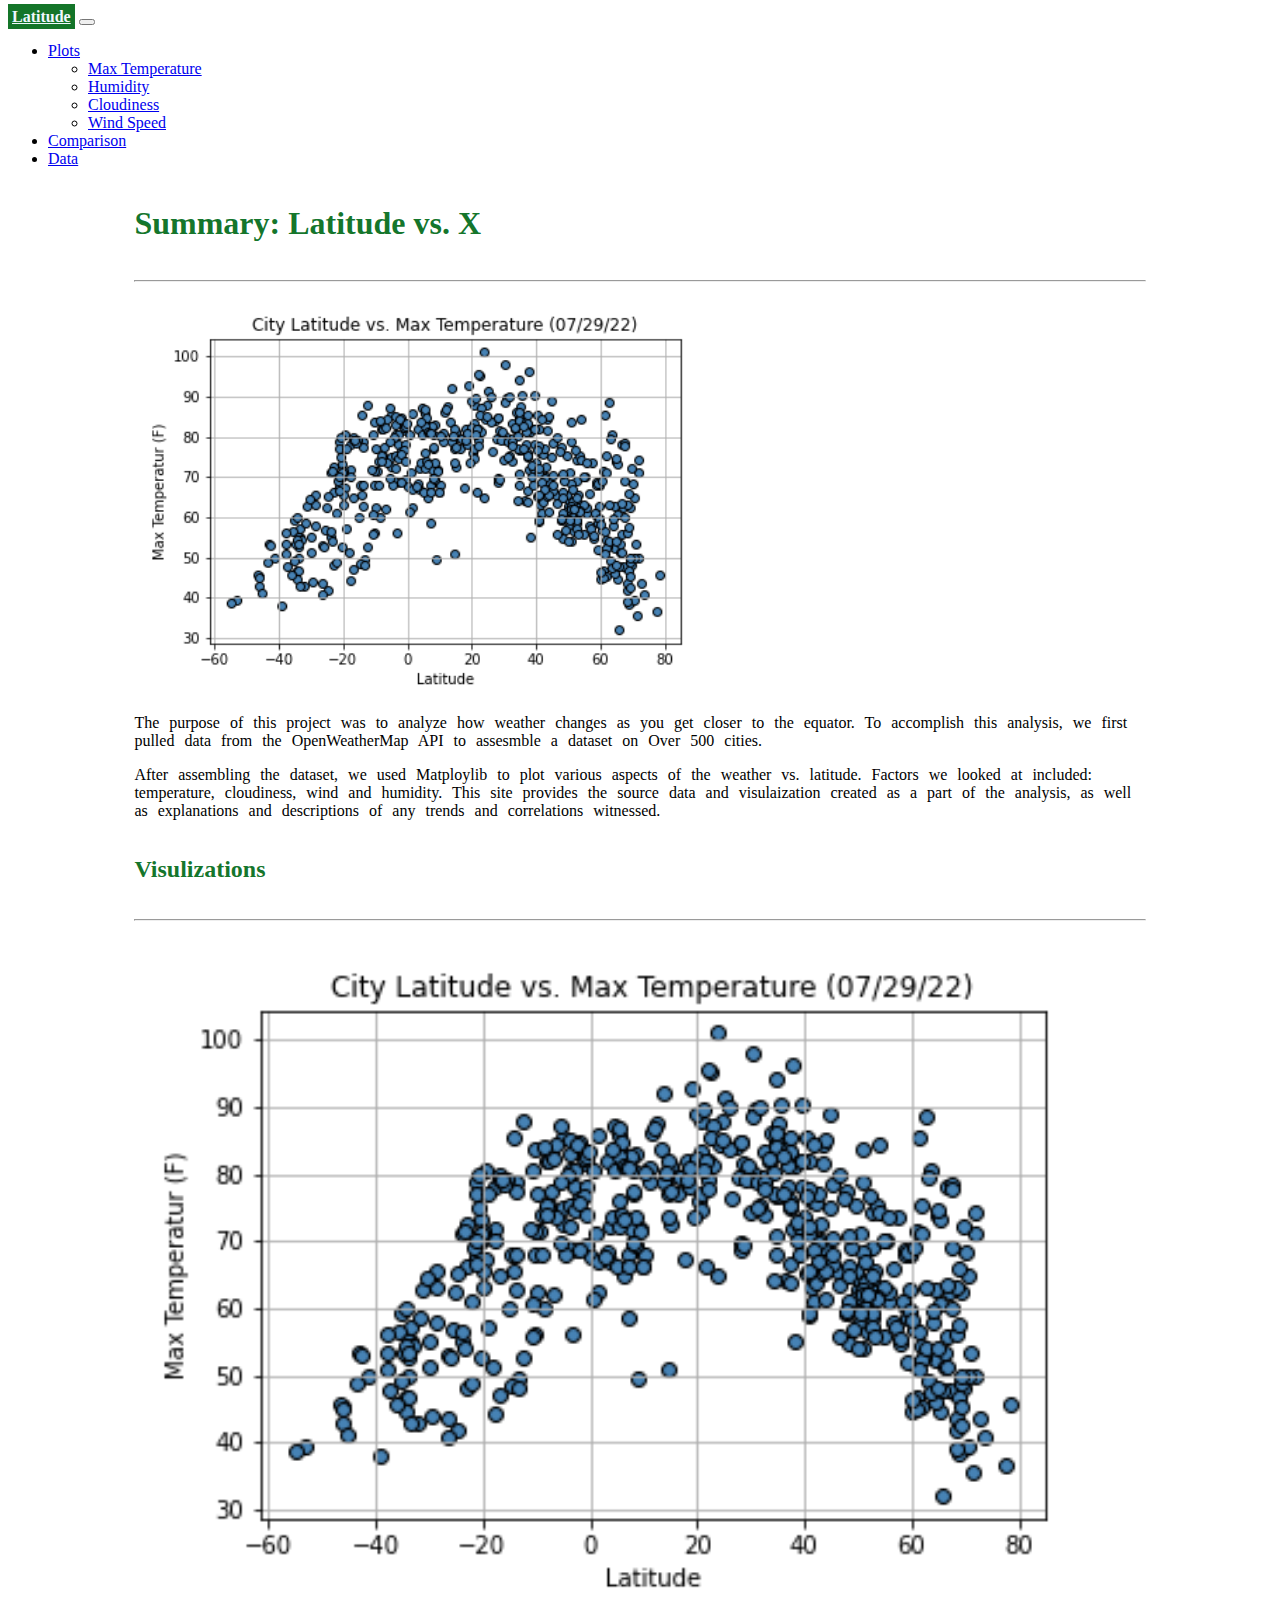
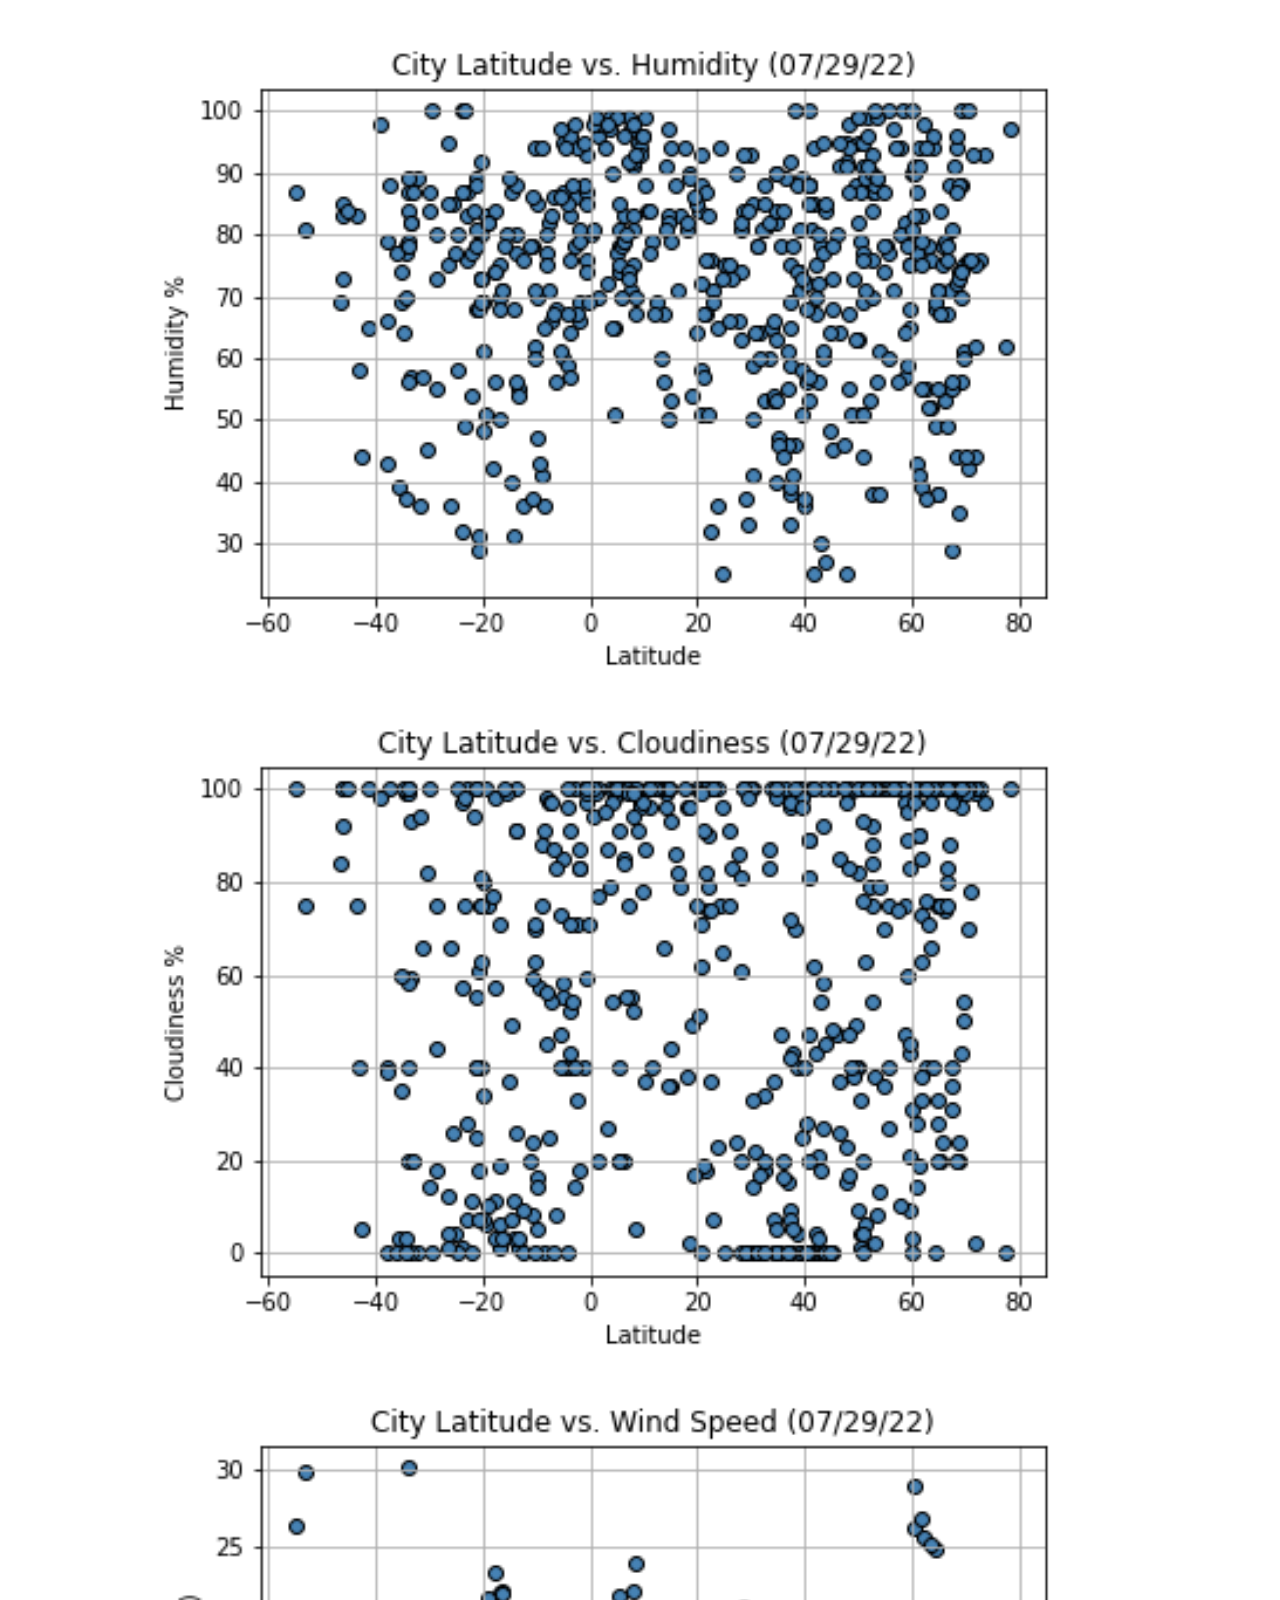
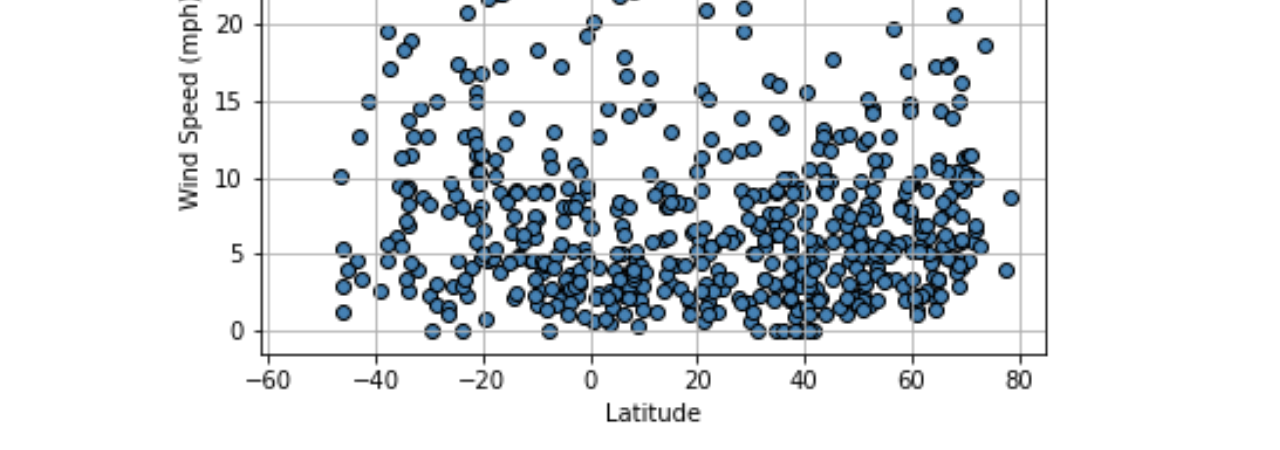
<file: index.html>
<!DOCTYPE html>
<html lang="en">
  <head>
    <meta charset="utf-8" />
    <title>Weather Data</title>
    <meta name="viewport" content="width=device-width, initial-scale=1" />
    <link
      href="https://cdn.jsdelivr.net/npm/bootstrap@5.2.0/dist/css/bootstrap.min.css"
      rel="stylesheet"
      integrity="sha384-gH2yIJqKdNHPEq0n4Mqa/HGKIhSkIHeL5AyhkYV8i59U5AR6csBvApHHNl/vI1Bx"
      crossorigin="anonymous"
    />
    <link rel="stylesheet" href="assets/css/style.css" />
  </head>

  <body>
    <nav class="navbar navbar-expand-lg">
      <div class="container-fluid">
        <a class="navbar-brand" href="#">Latitude</a>
        <button
          class="navbar-toggler"
          type="button"
          data-bs-toggle="collapse"
          data-bs-target="#navbarTogglerDemo02"
          aria-controls="navbarTogglerDemo02"
          aria-expanded="false"
          aria-label="Toggle navigation"
        >
          <span class="navbar-toggler-icon"></span>
        </button>
        <div class="collapse navbar-collapse" id="navbarTogglerDemo02">
          <ul class="navbar-nav ms-auto mb-2 mb-lg-0">
            <li class="nav-item dropdown">
              <a
                class="nav-link dropdown-toggle"
                data-bs-toggle="dropdown"
                href="#"
                role="button"
                aria-expanded="false"
                >Plots</a
              >
              <ul class="dropdown-menu">
                <li>
                  <a
                    class="dropdown-item"
                    href="visualization/temperature.html"
                    target="_self"
                    >Max Temperature</a
                  >
                </li>
                <li>
                  <a
                    class="dropdown-item"
                    href="visualization/humidity.html"
                    target="_self"
                    >Humidity</a
                  >
                </li>
                <li>
                  <a
                    class="dropdown-item"
                    href="visualization/cloudiness.html"
                    target="_self"
                    >Cloudiness</a
                  >
                </li>
                <li>
                  <a
                    class="dropdown-item"
                    href="visualization/windspeed.html"
                    target="_self"
                    >Wind Speed</a
                  >
                </li>
              </ul>
            </li>
            <li class="nav-item">
              <a class="nav-link" href="visualization/comparison.html"
                >Comparison</a
              >
            </li>
            <li class="nav-item">
              <a class="nav-link" href="visualization/data.html">Data</a>
            </li>
          </ul>
        </div>
      </div>
    </nav>

    <div class="summary row bg-light py-5">
      <div class="container-sm bg-white col-lg-6 px-5">
        <h1 class="data">Summary: Latitude vs. X</h1>
        <hr />
        <div class="position-relative">
          <img
            src="visualization/Fig1.png"
            width="60%"
            class="thumbnail border-0 float-start"
            alt="temperature-thumnail"
          />
          <div class="para p-3">
            <p>
              The purpose of this project was to analyze how weather changes as
              you get closer to the equator. To accomplish this analysis, we
              first pulled data from the OpenWeatherMap API to assesmble a
              dataset on Over 500 cities.
            </p>

            <p>
              After assembling the dataset, we used Matploylib to plot various
              aspects of the weather vs. latitude. Factors we looked at
              included: temperature, cloudiness, wind and humidity. This site
              provides the source data and visulaization created as a part of
              the analysis, as well as explanations and descriptions of any
              trends and correlations witnessed.
            </p>
          </div>
        </div>
      </div>
      <div class="container-sm bg-white col-lg-5 px-5 h-25">
        <h2 class="data">Visulizations</h2>
        <hr />
        <div class="row">
          <div class="col-lg-6 col-sm-3">
            <a href="visualization/temperature.html"
              ><img src="visualization/Fig1.png" width="100%" alt="temperature"
            /></a>
          </div>
          <div class="col-lg-6 col-sm-3">
            <a href="visualization/humidity.html"
              ><img src="visualization/Fig2.png" width="100%" alt="humidity"
            /></a>
          </div>
          <div class="col-lg-6 col-sm-3">
            <a href="visualization/cloudiness.html"
              ><img src="visualization/Fig3.png" width="100%" alt="cloudiness"
            /></a>
          </div>
          <div class="col-lg-6 col-sm-3">
            <a href="visualization/windspeed.html"
              ><img src="visualization/Fig4.png" width="100%" alt="windspeed"
            /></a>
          </div>
        </div>
      </div>
    </div>

    <script
      src="https://cdn.jsdelivr.net/npm/bootstrap@5.2.0/dist/js/bootstrap.bundle.min.js"
      integrity="sha384-A3rJD856KowSb7dwlZdYEkO39Gagi7vIsF0jrRAoQmDKKtQBHUuLZ9AsSv4jD4Xa"
      crossorigin="anonymous"
    ></script>
  </body>
</html>
</file>
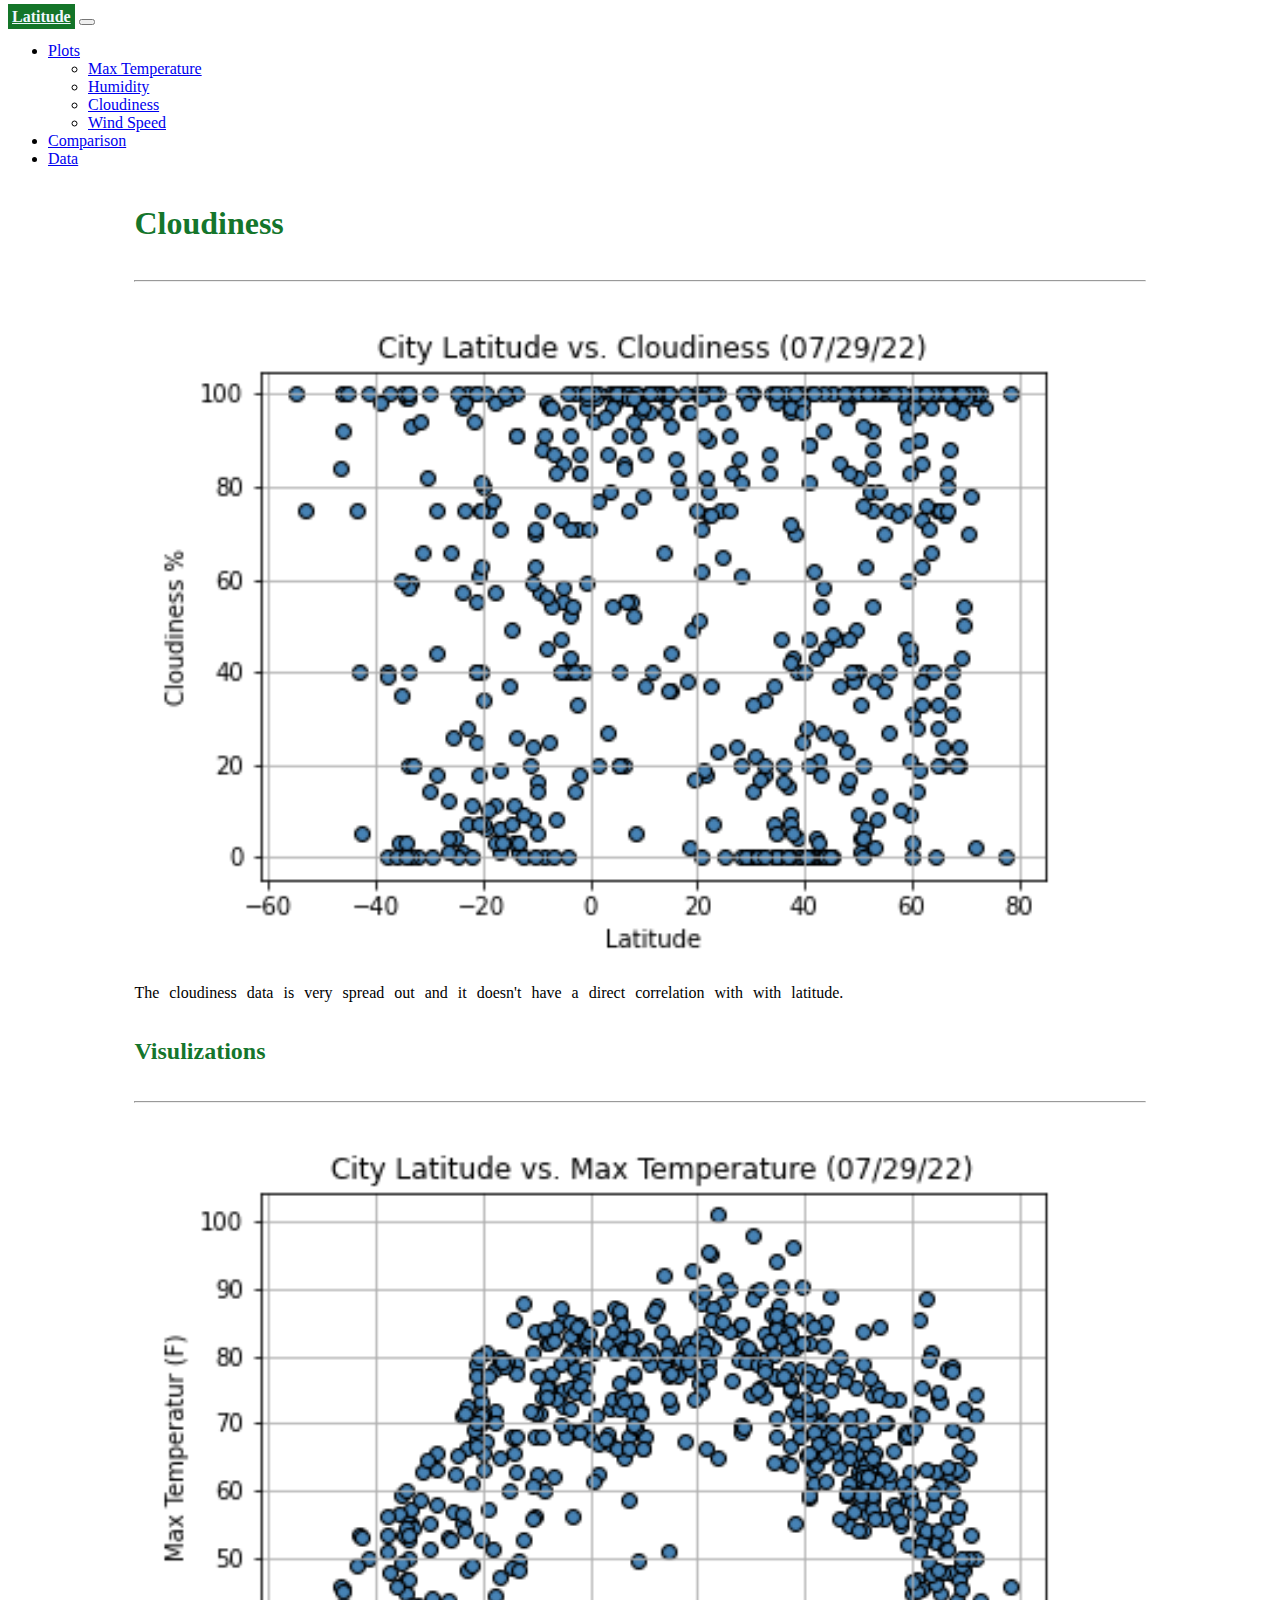
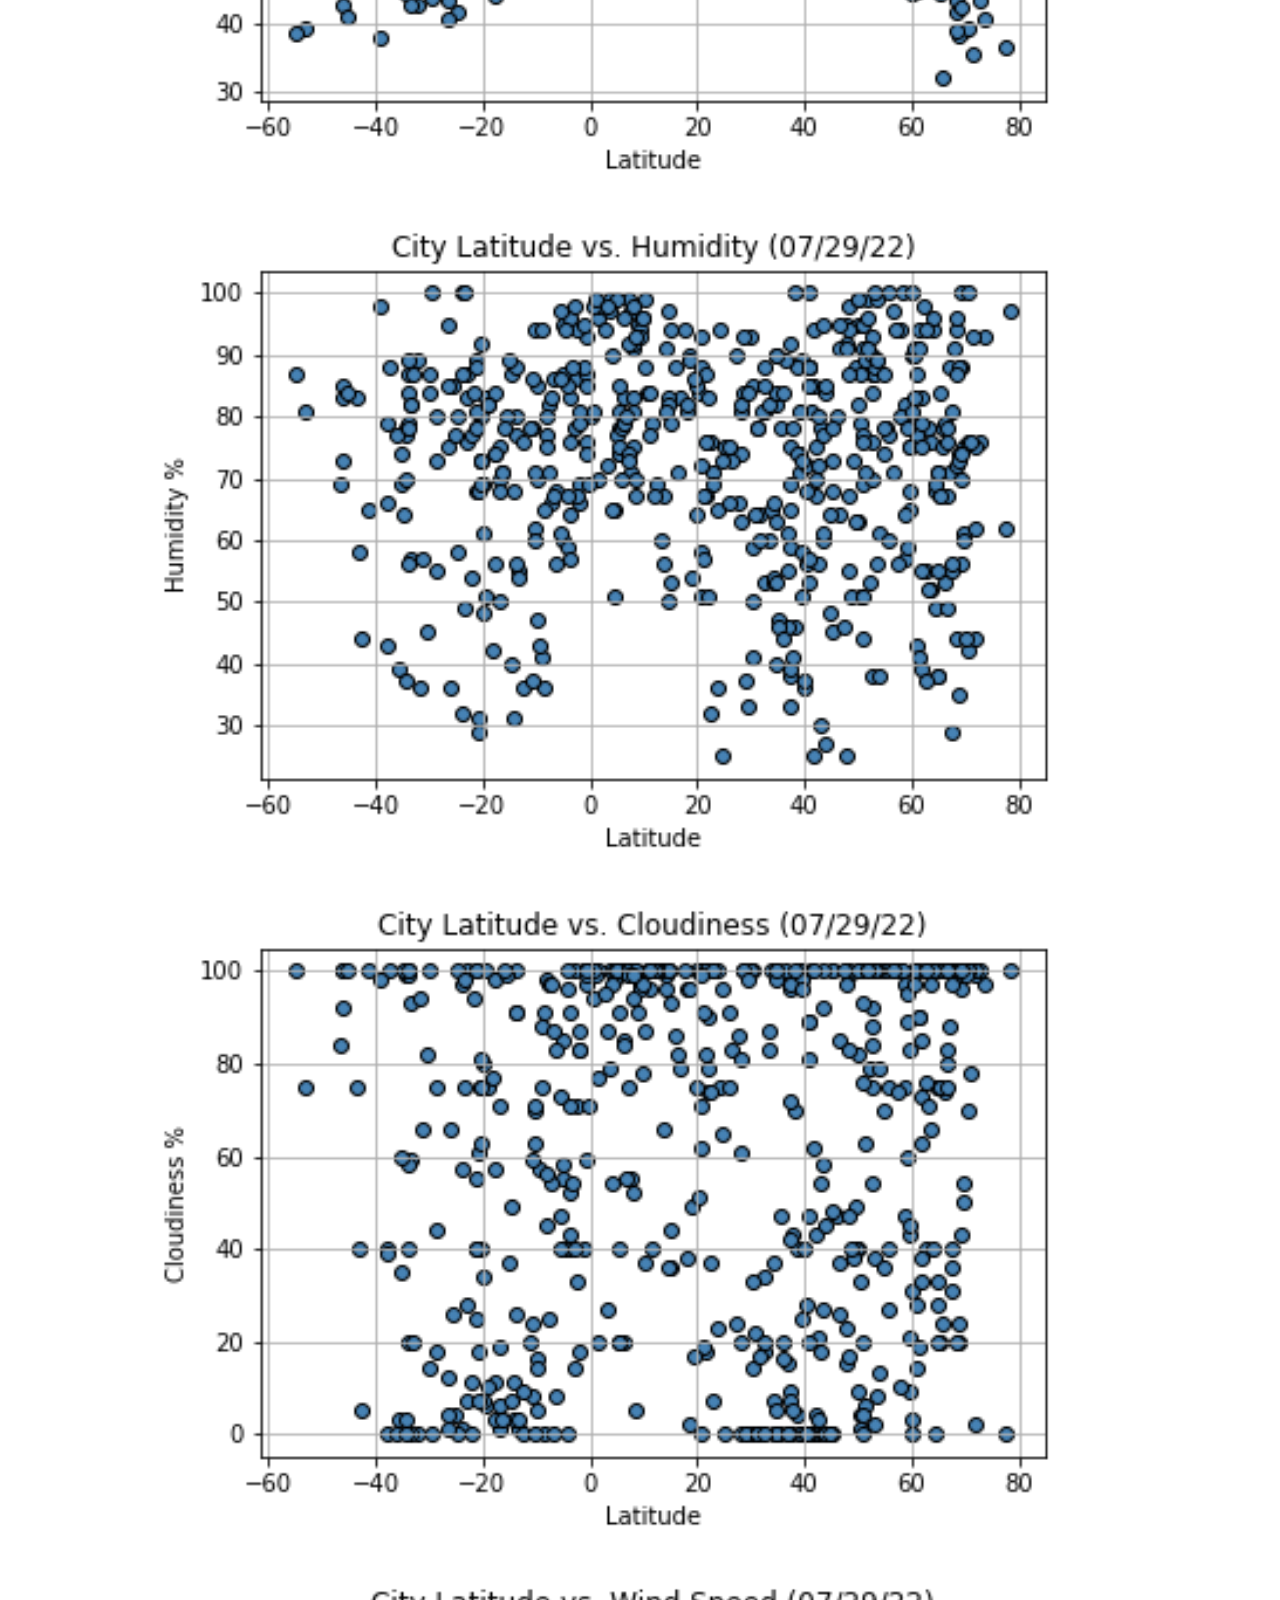
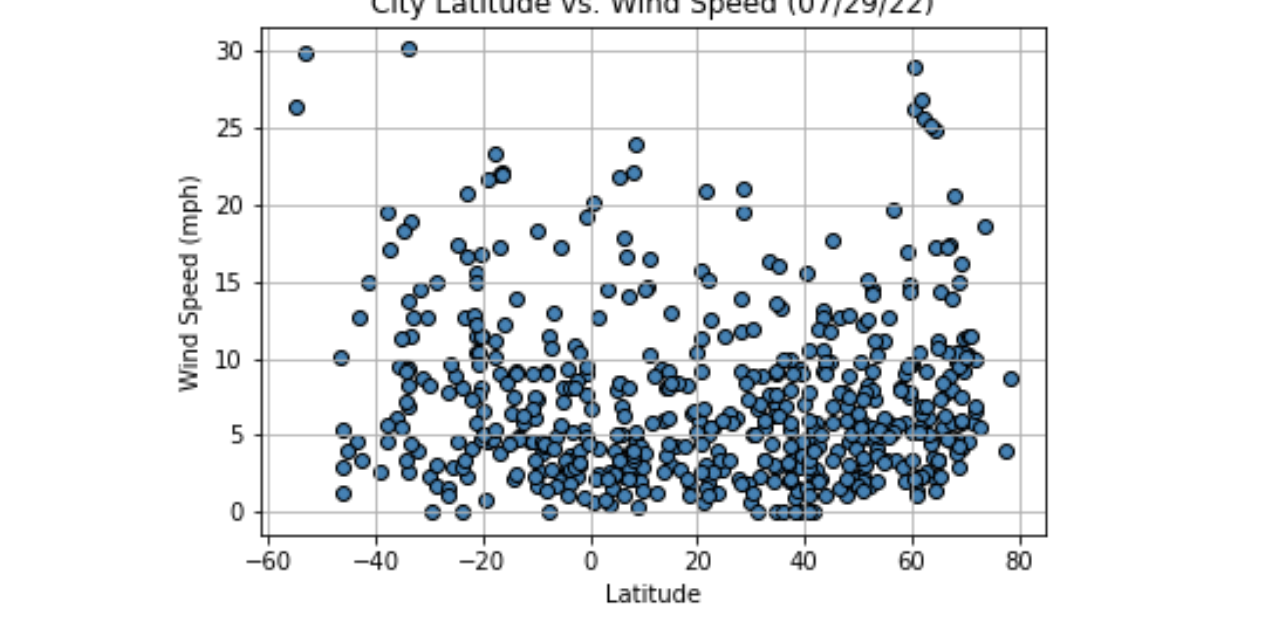
<file: visualization/cloudiness.html>
<!DOCTYPE html>
<html lang="en">
  <head>
    <meta charset="utf-8" />
    <title>Weather Data</title>
    <meta name="viewport" content="width=device-width, initial-scale=1" />
    <link
      href="https://cdn.jsdelivr.net/npm/bootstrap@5.2.0/dist/css/bootstrap.min.css"
      rel="stylesheet"
      integrity="sha384-gH2yIJqKdNHPEq0n4Mqa/HGKIhSkIHeL5AyhkYV8i59U5AR6csBvApHHNl/vI1Bx"
      crossorigin="anonymous"
    />
    <link rel="stylesheet" href="../assets/css/style.css" />
  </head>

  <body>
    <nav class="navbar navbar-expand-lg">
      <div class="container-fluid">
        <a class="navbar-brand" href="../index.html">Latitude</a>
        <button
          class="navbar-toggler"
          type="button"
          data-bs-toggle="collapse"
          data-bs-target="#navbarTogglerDemo02"
          aria-controls="navbarTogglerDemo02"
          aria-expanded="false"
          aria-label="Toggle navigation"
        >
          <span class="navbar-toggler-icon"></span>
        </button>
        <div class="collapse navbar-collapse" id="navbarTogglerDemo02">
          <ul class="navbar-nav ms-auto mb-2 mb-lg-0">
            <li class="nav-item dropdown">
              <a
                class="nav-link dropdown-toggle"
                data-bs-toggle="dropdown"
                href="#"
                role="button"
                aria-expanded="false"
                >Plots</a
              >
              <ul class="dropdown-menu">
                <li>
                  <a
                    class="dropdown-item"
                    href="temperature.html"
                    target="_self"
                    >Max Temperature</a
                  >
                </li>
                <li>
                  <a class="dropdown-item" href="humidity.html" target="_self"
                    >Humidity</a
                  >
                </li>
                <li>
                  <a class="dropdown-item" href="cloudiness.html" target="_self"
                    >Cloudiness</a
                  >
                </li>
                <li>
                  <a class="dropdown-item" href="windspeed.html" target="_self"
                    >Wind Speed</a
                  >
                </li>
              </ul>
            </li>
            <li class="nav-item">
              <a class="nav-link" href="comparison.html">Comparison</a>
            </li>
            <li class="nav-item">
              <a class="nav-link" href="data.html">Data</a>
            </li>
          </ul>
        </div>
      </div>
    </nav>

    <div class="summary row bg-light py-5">
      <div class="container-sm bg-white col-lg-6 px-5">
        <h1 class="data">Cloudiness</h1>
        <hr />
        <div class="position-relative">
          <img
            src="Fig3.png"
            width="100%"
            class="thumbnail border-0"
            alt="cloudiness"
          />
          <div class="para p-3">
            <p>
              The cloudiness data is very spread out and it doesn't have a
              direct correlation with with latitude.
            </p>
          </div>
        </div>
      </div>
      <div class="container-sm bg-white col-lg-5 px-5 h-25">
        <h2 class="data">Visulizations</h2>
        <hr />
        <div class="row">
          <div class="col-lg-6 col-sm-3">
            <a href="temperature.html"
              ><img src="Fig1.png" width="100%" alt="temperature"
            /></a>
          </div>
          <div class="col-lg-6 col-sm-3">
            <a href="humidity.html"
              ><img src="Fig2.png" width="100%" alt="humidity"
            /></a>
          </div>
          <div class="col-lg-6 col-sm-3 border border-success">
            <a href="cloudiness.html"
              ><img src="Fig3.png" width="100%" alt="cloudiness"
            /></a>
          </div>
          <div class="col-lg-6 col-sm-3">
            <a href="windspeed.html"
              ><img src="Fig4.png" width="100%" alt="windspeed"
            /></a>
          </div>
        </div>
      </div>
    </div>

    <script
      src="https://cdn.jsdelivr.net/npm/bootstrap@5.2.0/dist/js/bootstrap.bundle.min.js"
      integrity="sha384-A3rJD856KowSb7dwlZdYEkO39Gagi7vIsF0jrRAoQmDKKtQBHUuLZ9AsSv4jD4Xa"
      crossorigin="anonymous"
    ></script>
  </body>
</html>
</file>
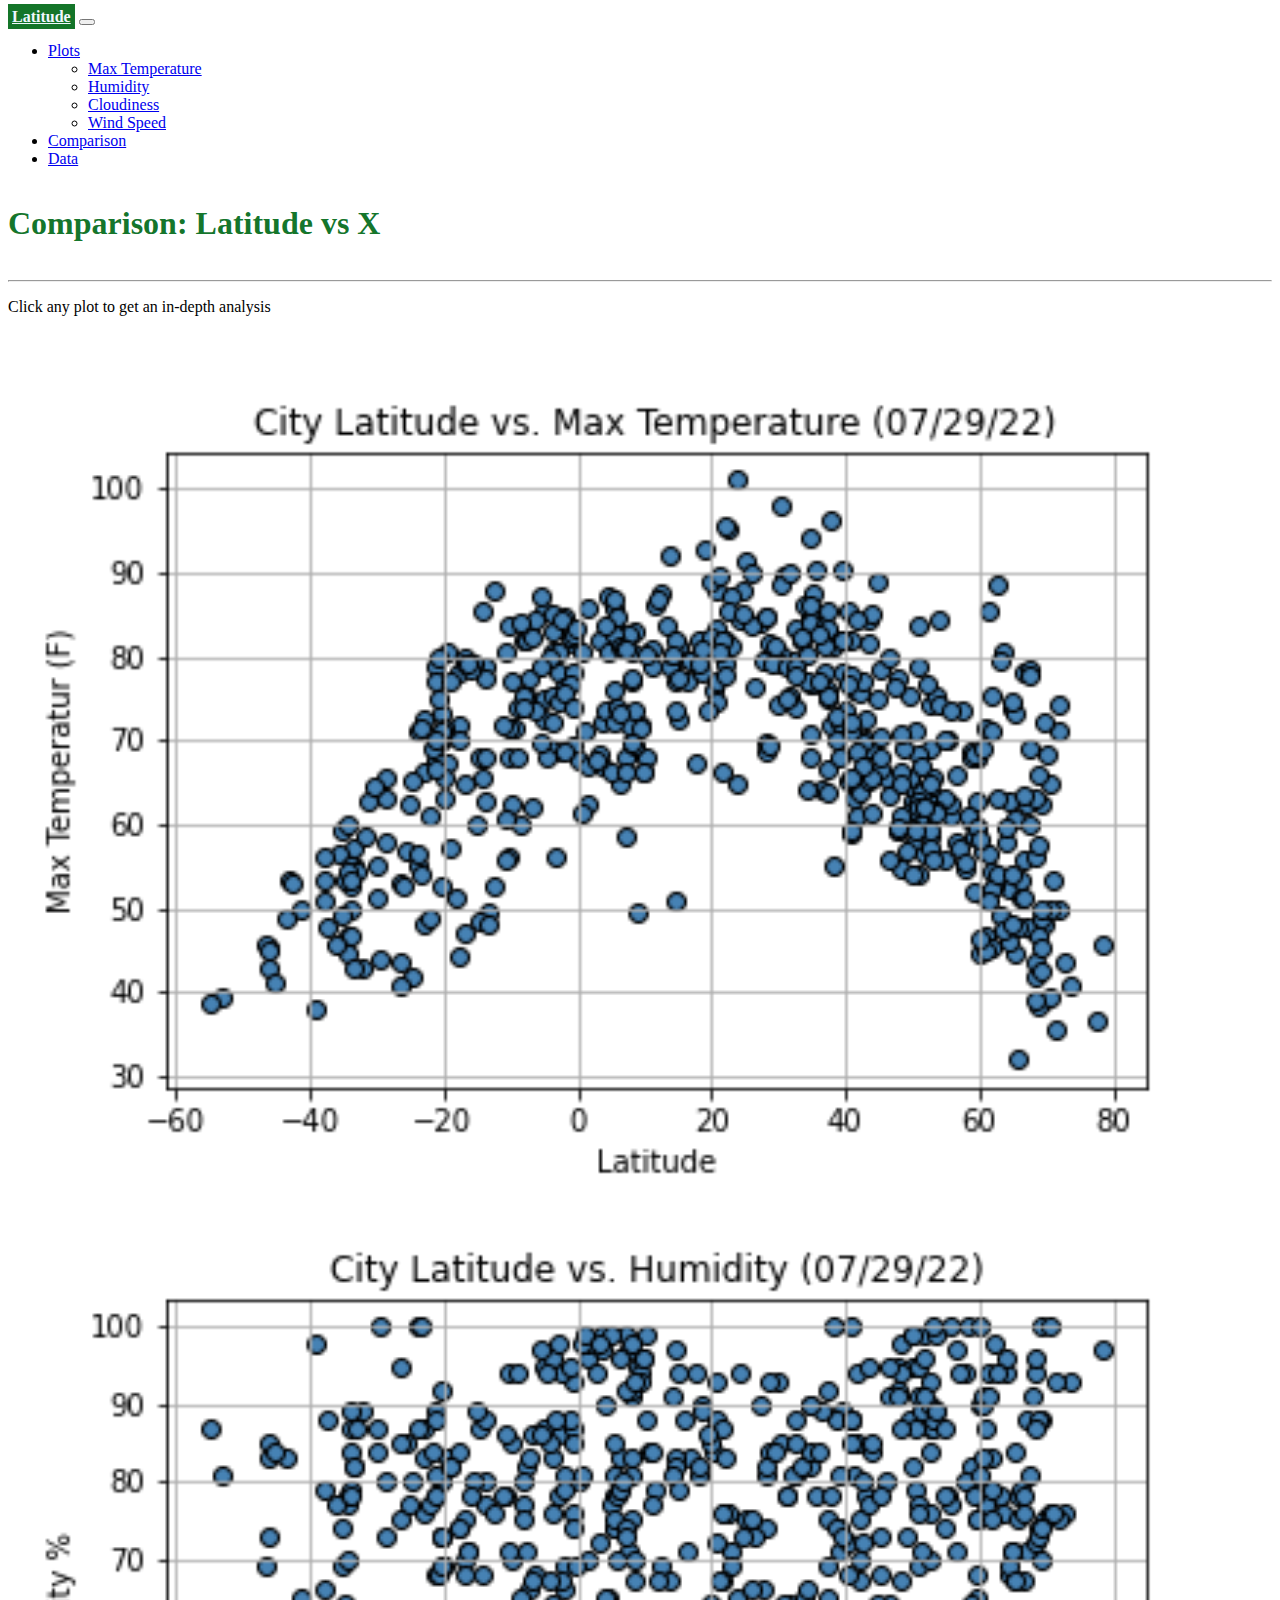
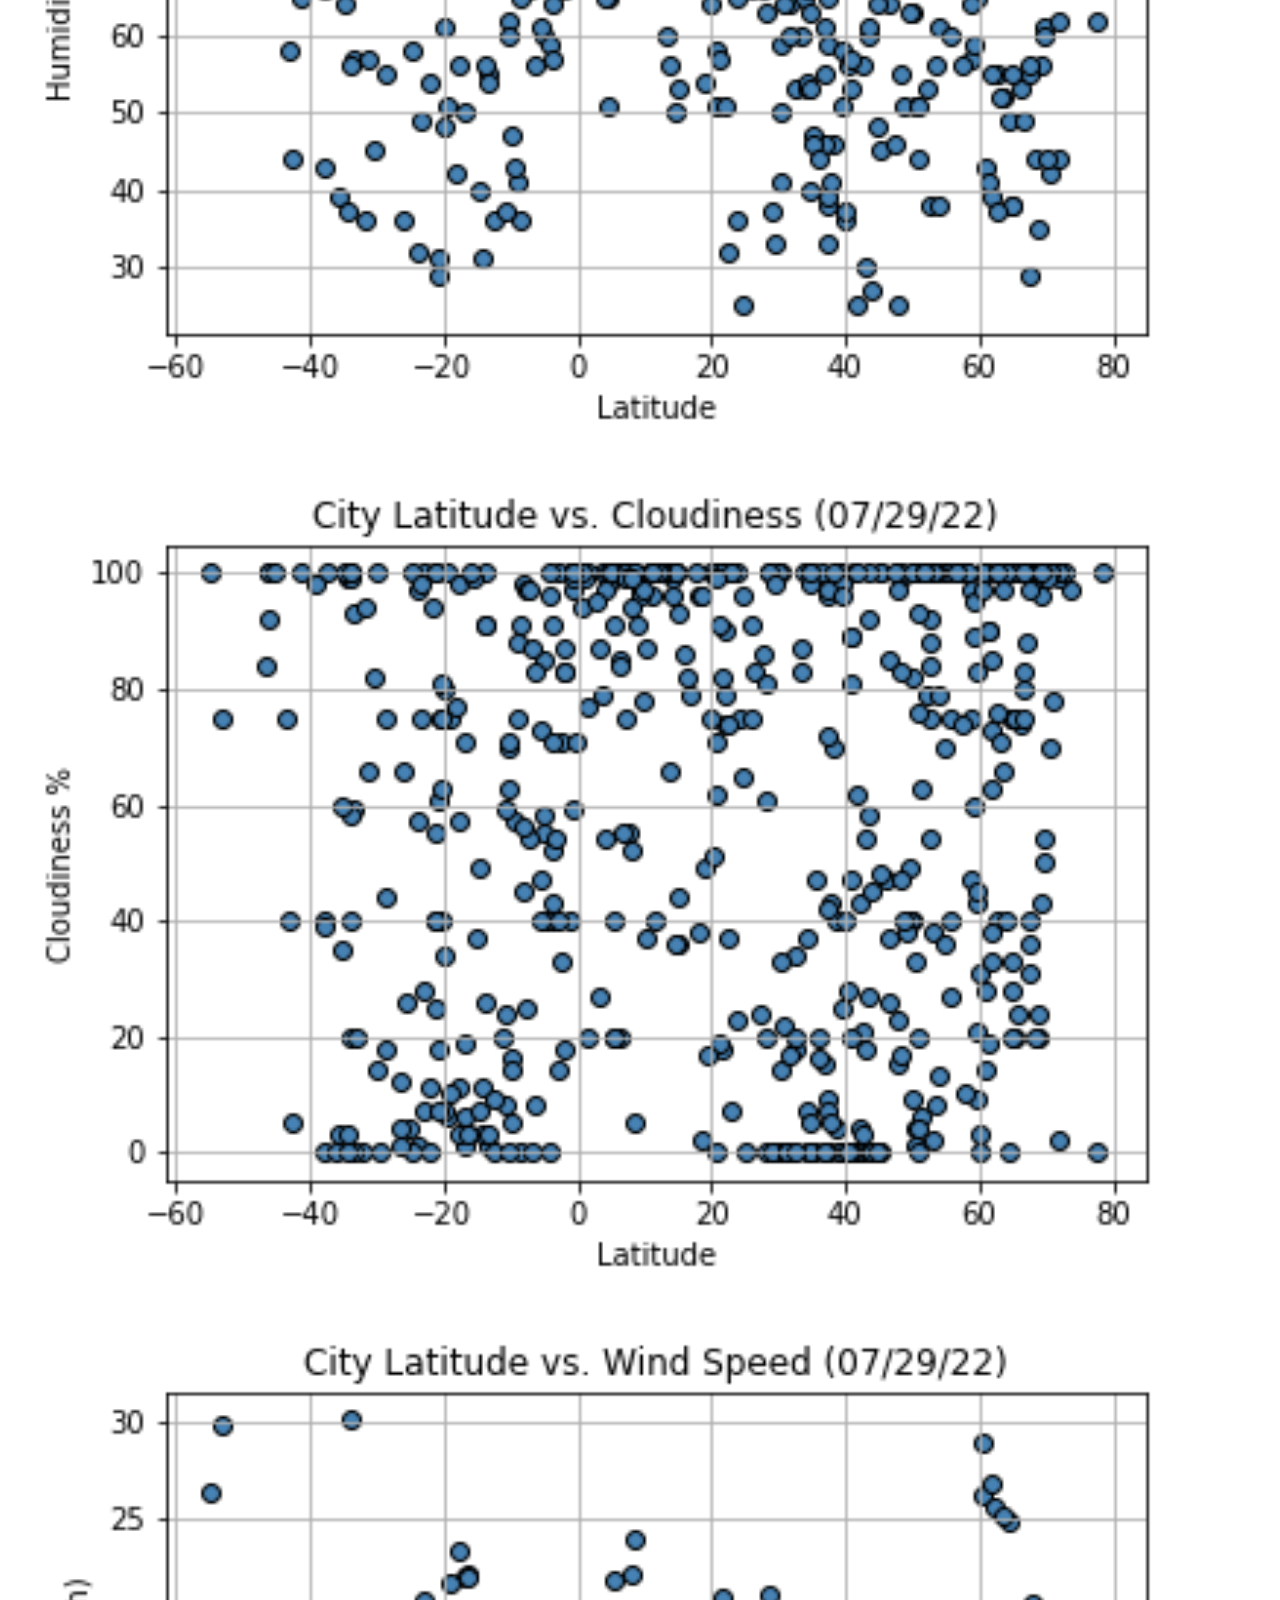
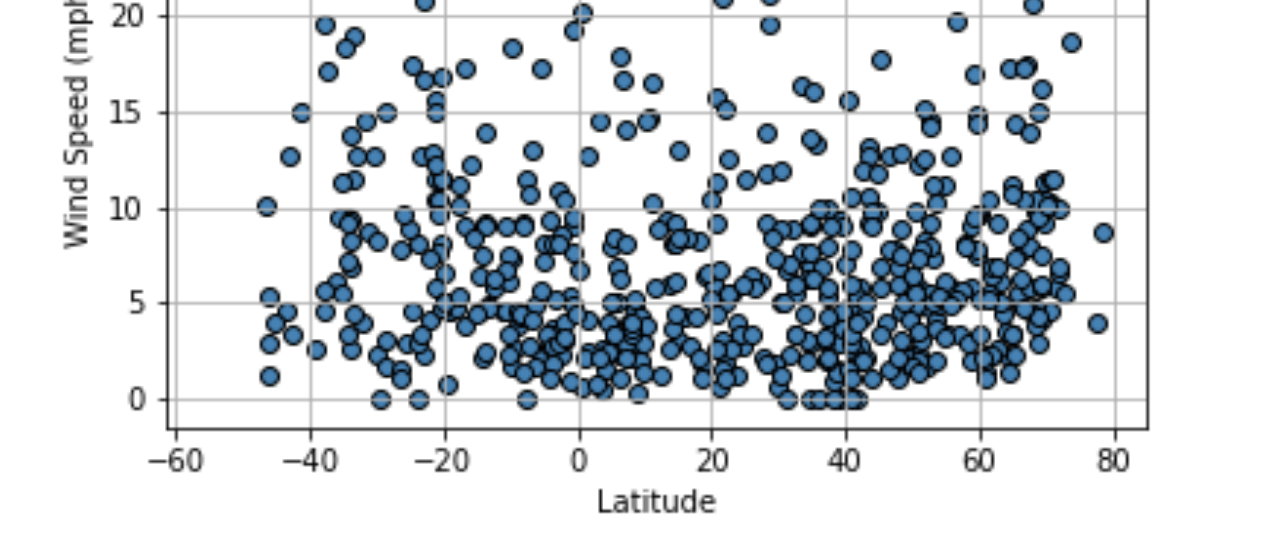
<file: visualization/comparison.html>
<!DOCTYPE html>
<html lang="en">
  <head>
    <meta charset="utf-8" />
    <title>Weather Data</title>
    <meta name="viewport" content="width=device-width, initial-scale=1" />
    <link
      href="https://cdn.jsdelivr.net/npm/bootstrap@5.2.0/dist/css/bootstrap.min.css"
      rel="stylesheet"
      integrity="sha384-gH2yIJqKdNHPEq0n4Mqa/HGKIhSkIHeL5AyhkYV8i59U5AR6csBvApHHNl/vI1Bx"
      crossorigin="anonymous"
    />
    <link rel="stylesheet" href="../assets/css/style.css" />
  </head>

  <body>
    <nav class="navbar navbar-expand-lg">
      <div class="container-fluid">
        <a class="navbar-brand" href="../index.html">Latitude</a>
        <button
          class="navbar-toggler"
          type="button"
          data-bs-toggle="collapse"
          data-bs-target="#navbarTogglerDemo02"
          aria-controls="navbarTogglerDemo02"
          aria-expanded="false"
          aria-label="Toggle navigation"
        >
          <span class="navbar-toggler-icon"></span>
        </button>
        <div class="collapse navbar-collapse" id="navbarTogglerDemo02">
          <ul class="navbar-nav ms-auto mb-2 mb-lg-0">
            <li class="nav-item dropdown">
              <a
                class="nav-link dropdown-toggle"
                data-bs-toggle="dropdown"
                href="#"
                role="button"
                aria-expanded="false"
                >Plots</a
              >
              <ul class="dropdown-menu">
                <li>
                  <a
                    class="dropdown-item"
                    href="temperature.html"
                    target="_self"
                    >Max Temperature</a
                  >
                </li>
                <li>
                  <a class="dropdown-item" href="humidity.html" target="_self"
                    >Humidity</a
                  >
                </li>
                <li>
                  <a class="dropdown-item" href="cloudiness.html" target="_self"
                    >Cloudiness</a
                  >
                </li>
                <li>
                  <a class="dropdown-item" href="windspeed.html" target="_self"
                    >Wind Speed</a
                  >
                </li>
              </ul>
            </li>
            <li class="nav-item">
              <a class="nav-link" href="#">Comparison</a>
            </li>
            <li class="nav-item">
              <a class="nav-link" href="data.html">Data</a>
            </li>
          </ul>
        </div>
      </div>
    </nav>
    <div class="text-bg-light py-5">
      <div class="container-xl bg-white px-5">
        <h1 class="data">Comparison: Latitude vs X</h1>
        <hr />
        <p>Click any plot to get an in-depth analysis</p>
        <br />
        <div class="row">
          <a
            href="temperature.html"
            class="border-0 col-lg-6 col-md-6 col-sm-12"
            ><img src="Fig1.png" width="100%" alt="temperature"
          /></a>
          <a href="humidity.html" class="border-0 col-lg-6 col-md-6 col-sm-12"
            ><img src="Fig2.png" width="100%" alt="humidity"
          /></a>
          <a href="cloudiness.html" class="border-0 col-lg-6 col-md-6 col-sm-12"
            ><img src="Fig3.png" width="100%" alt="cloudiness"
          /></a>
          <a href="windspeed.html" class="border-0 col-lg-6 col-md-6 col-sm-12"
            ><img src="Fig4.png" width="100%" alt="windspeed"
          /></a>
        </div>
      </div>
    </div>

    <script
      src="https://cdn.jsdelivr.net/npm/bootstrap@5.2.0/dist/js/bootstrap.bundle.min.js"
      integrity="sha384-A3rJD856KowSb7dwlZdYEkO39Gagi7vIsF0jrRAoQmDKKtQBHUuLZ9AsSv4jD4Xa"
      crossorigin="anonymous"
    ></script>
  </body>
</html>
</file>
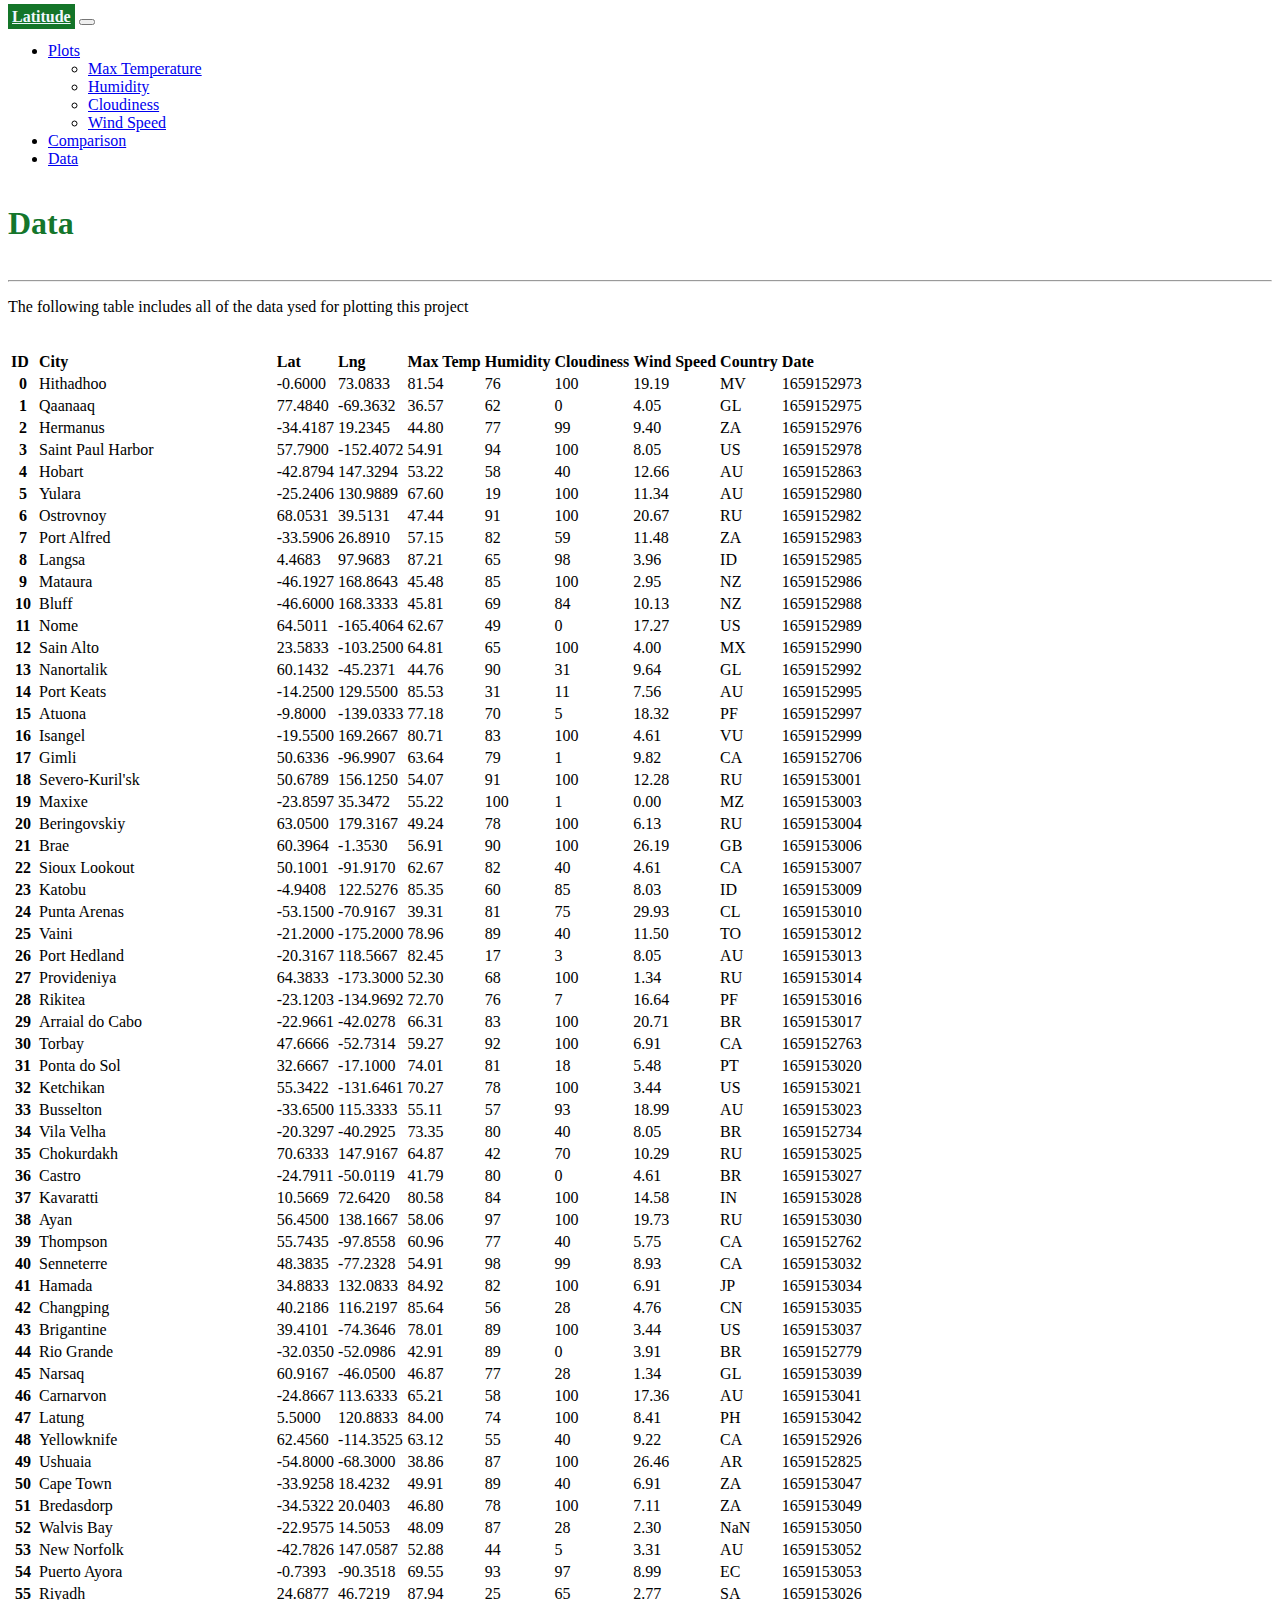
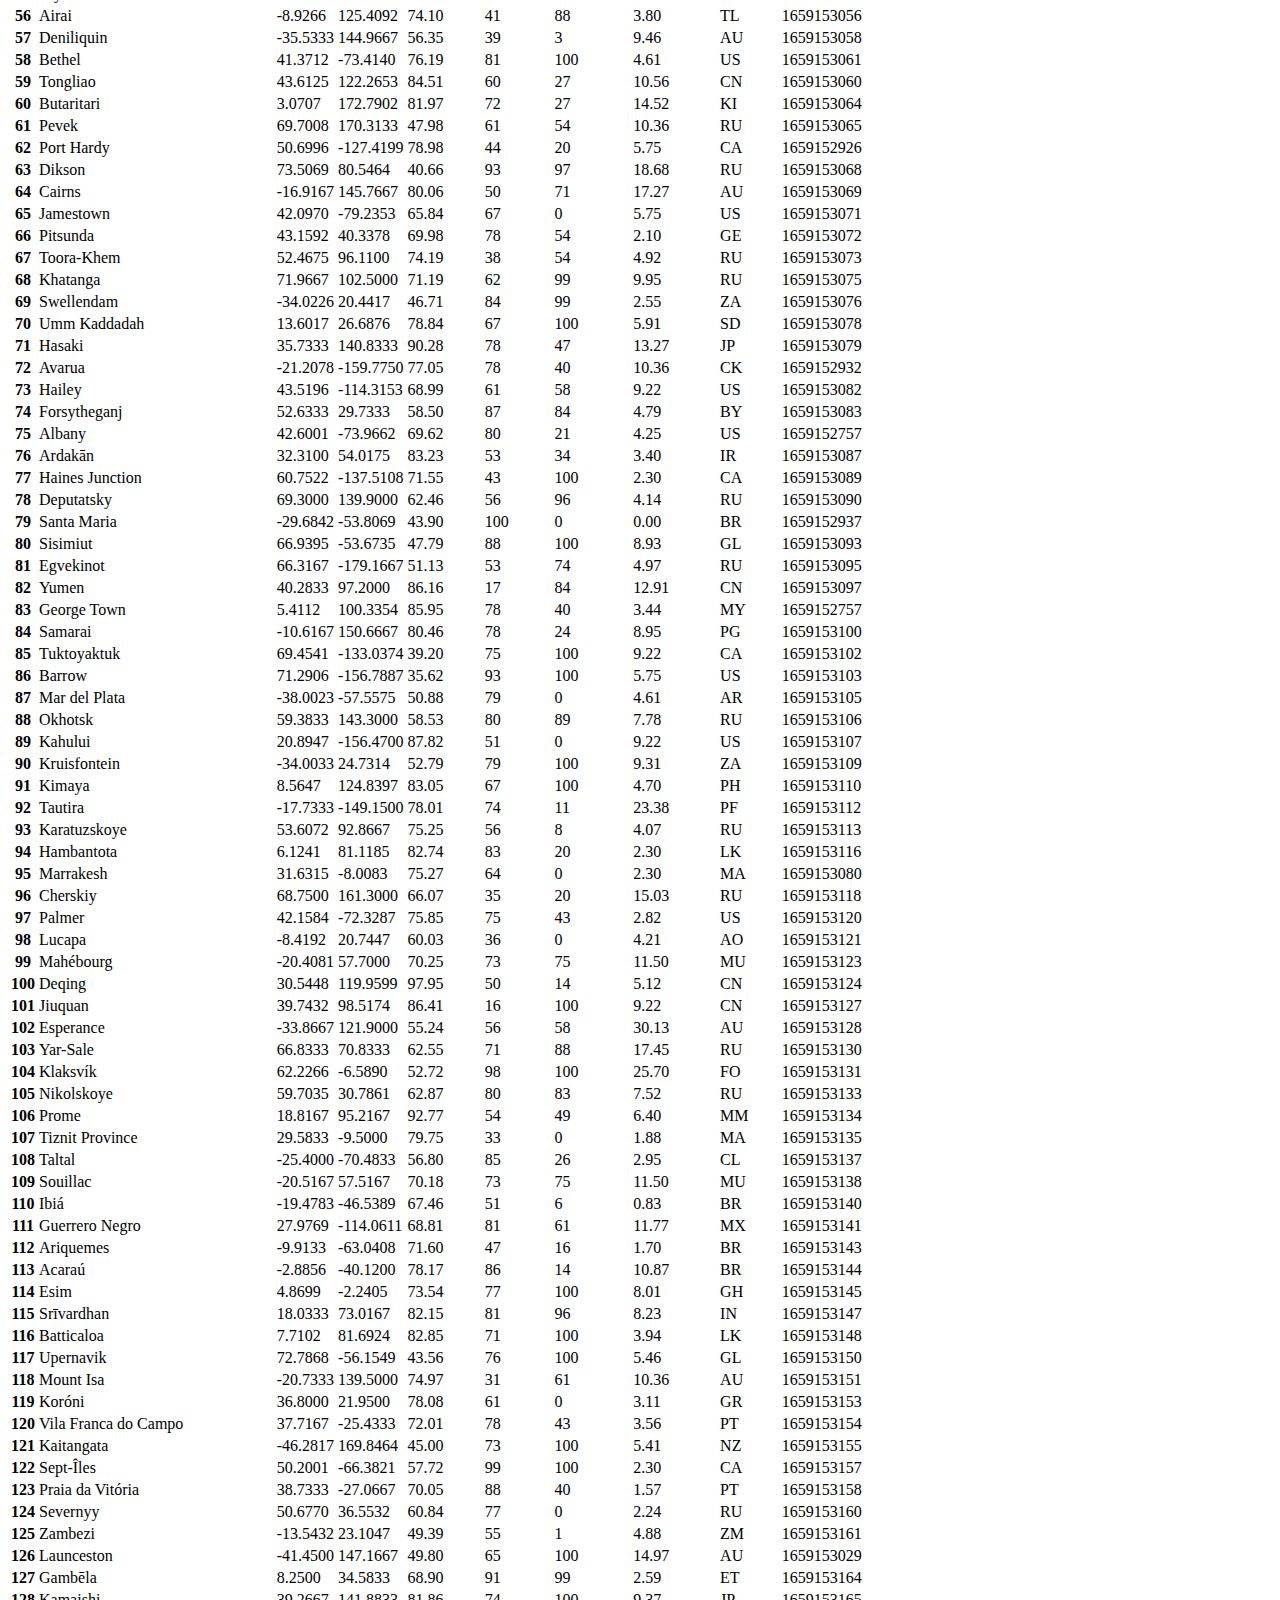
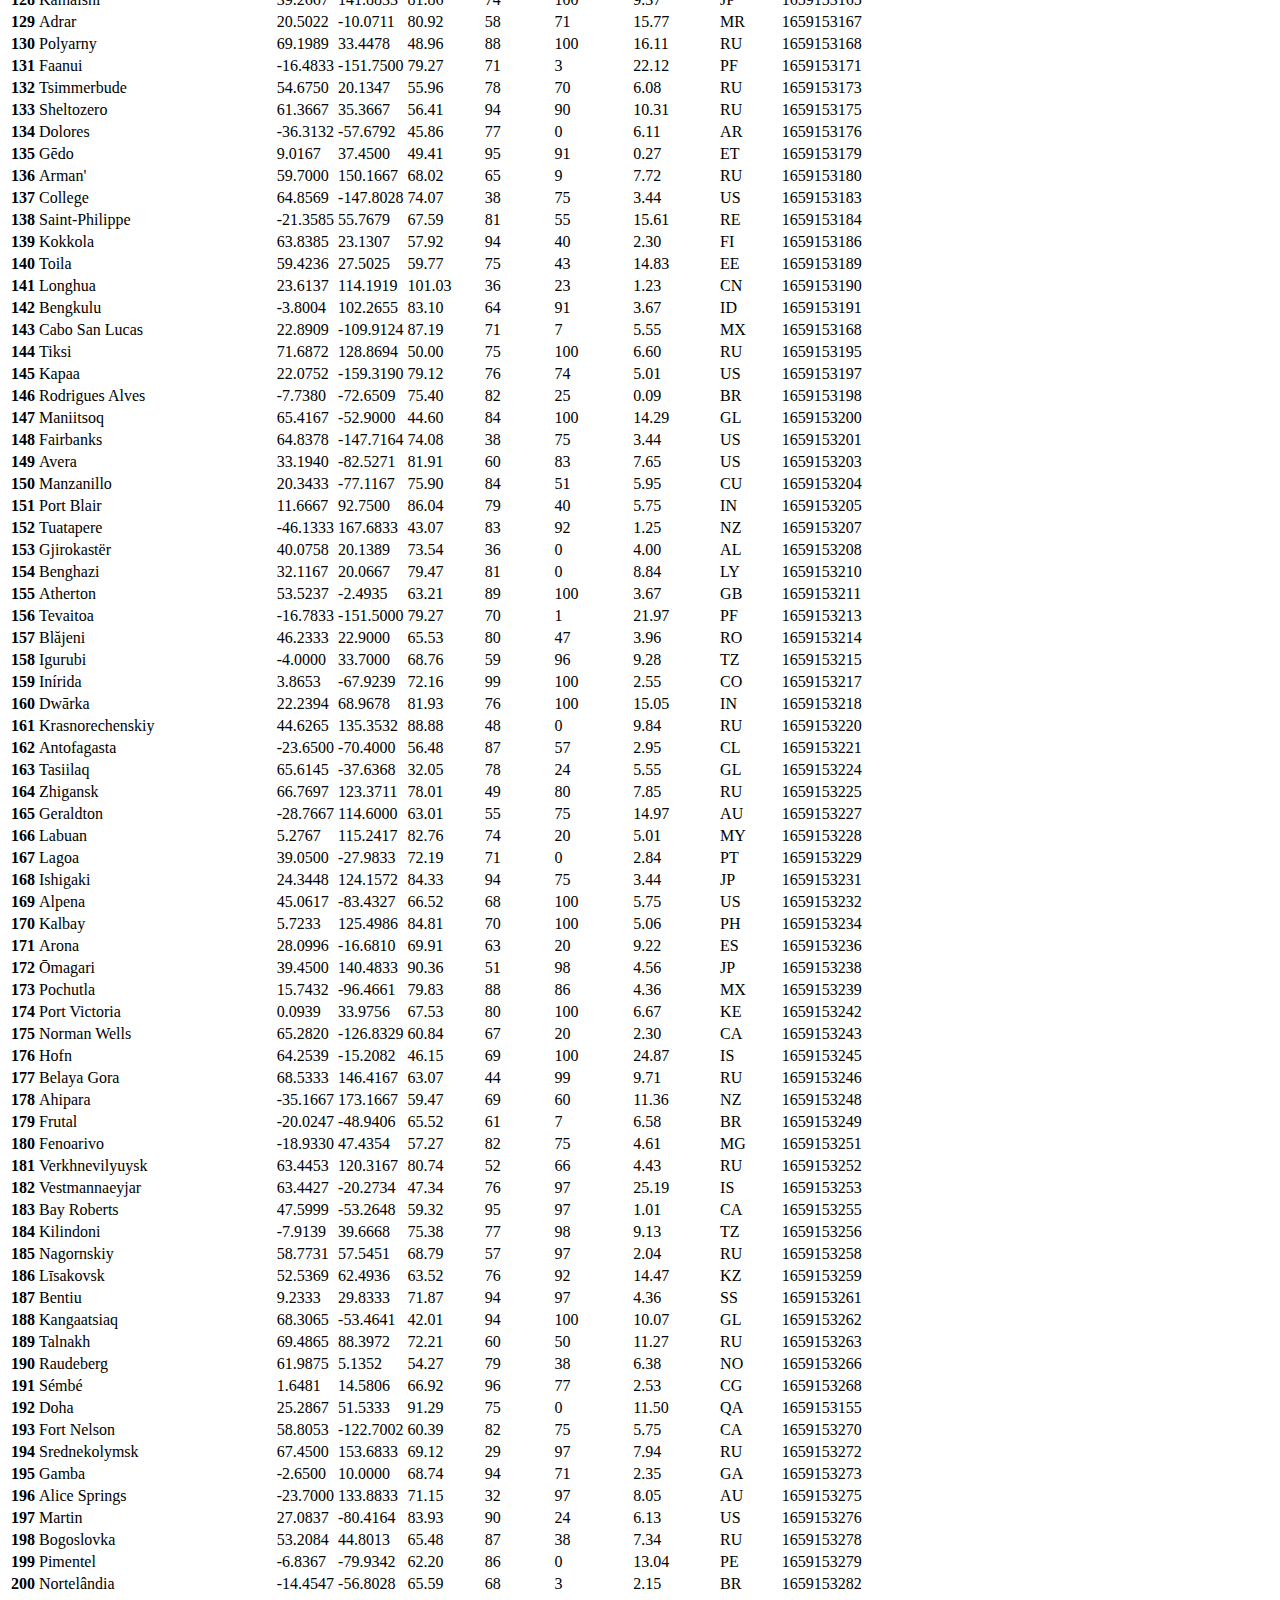
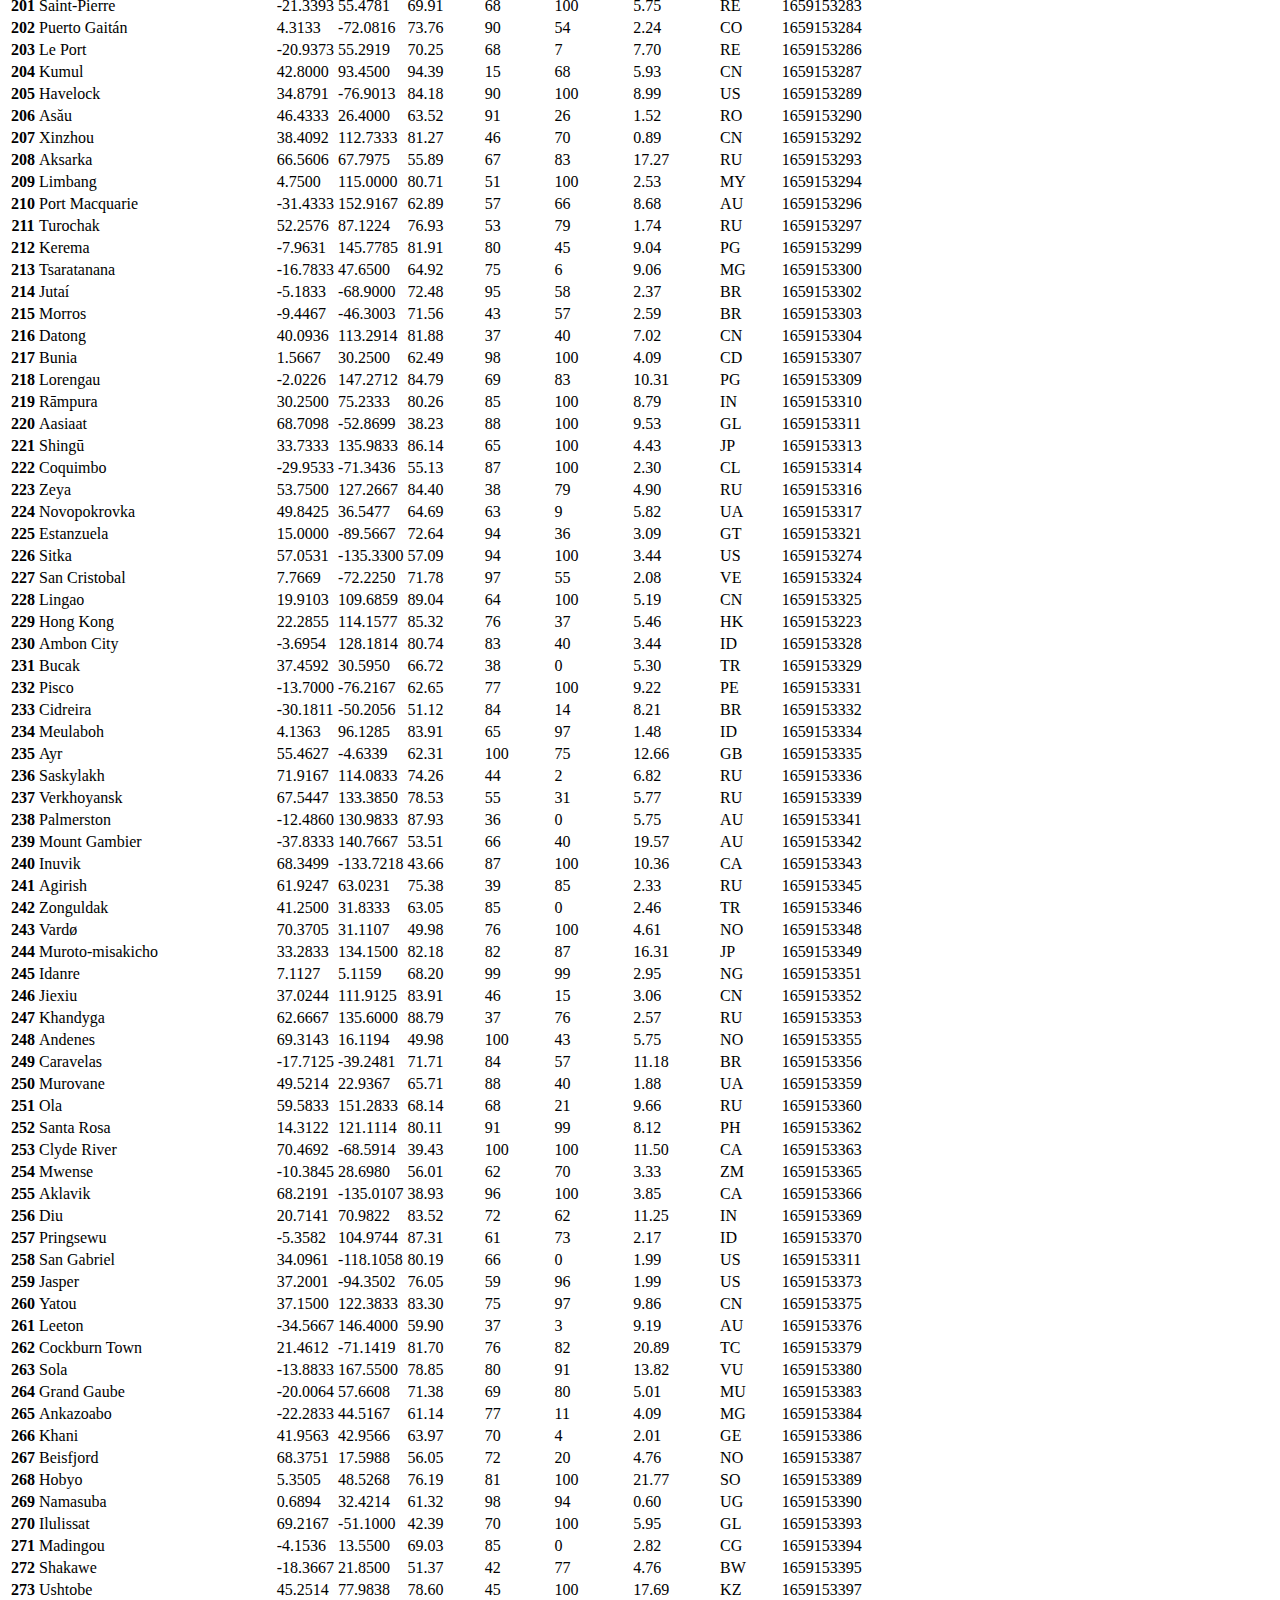
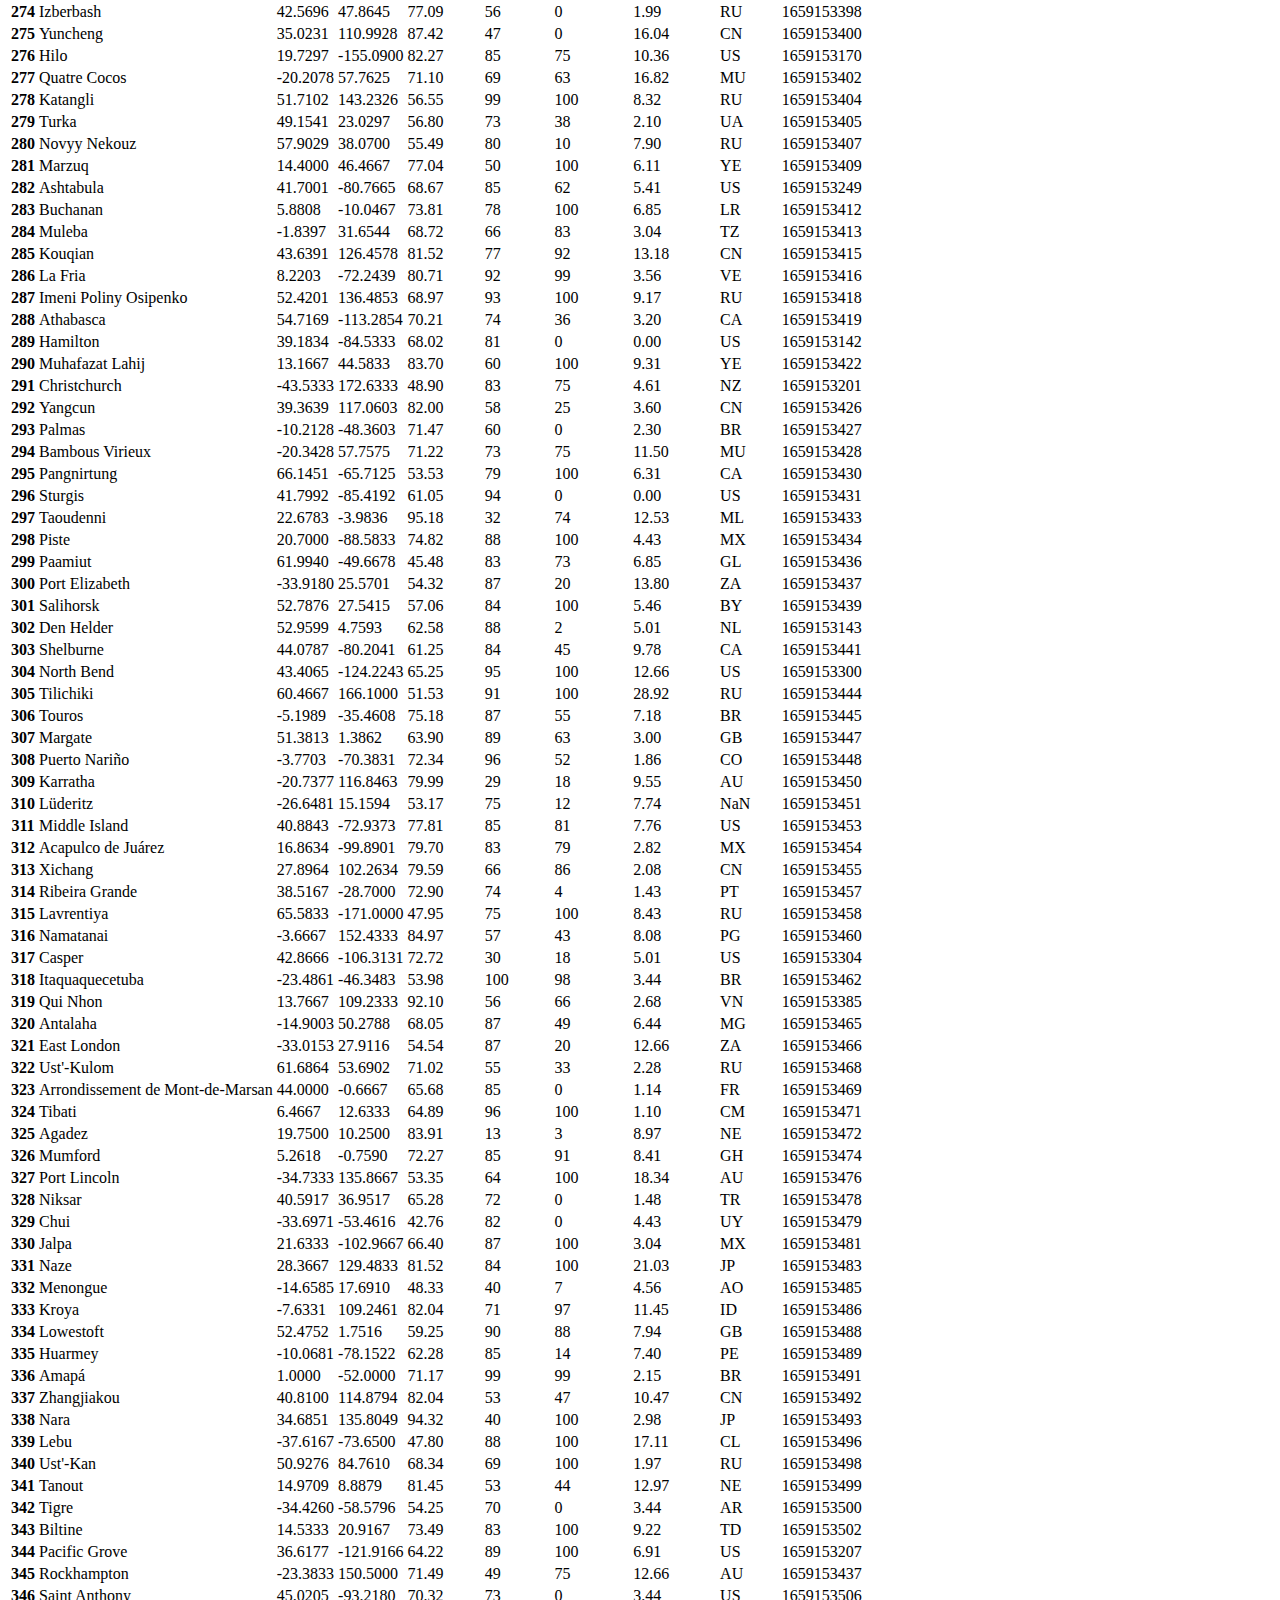
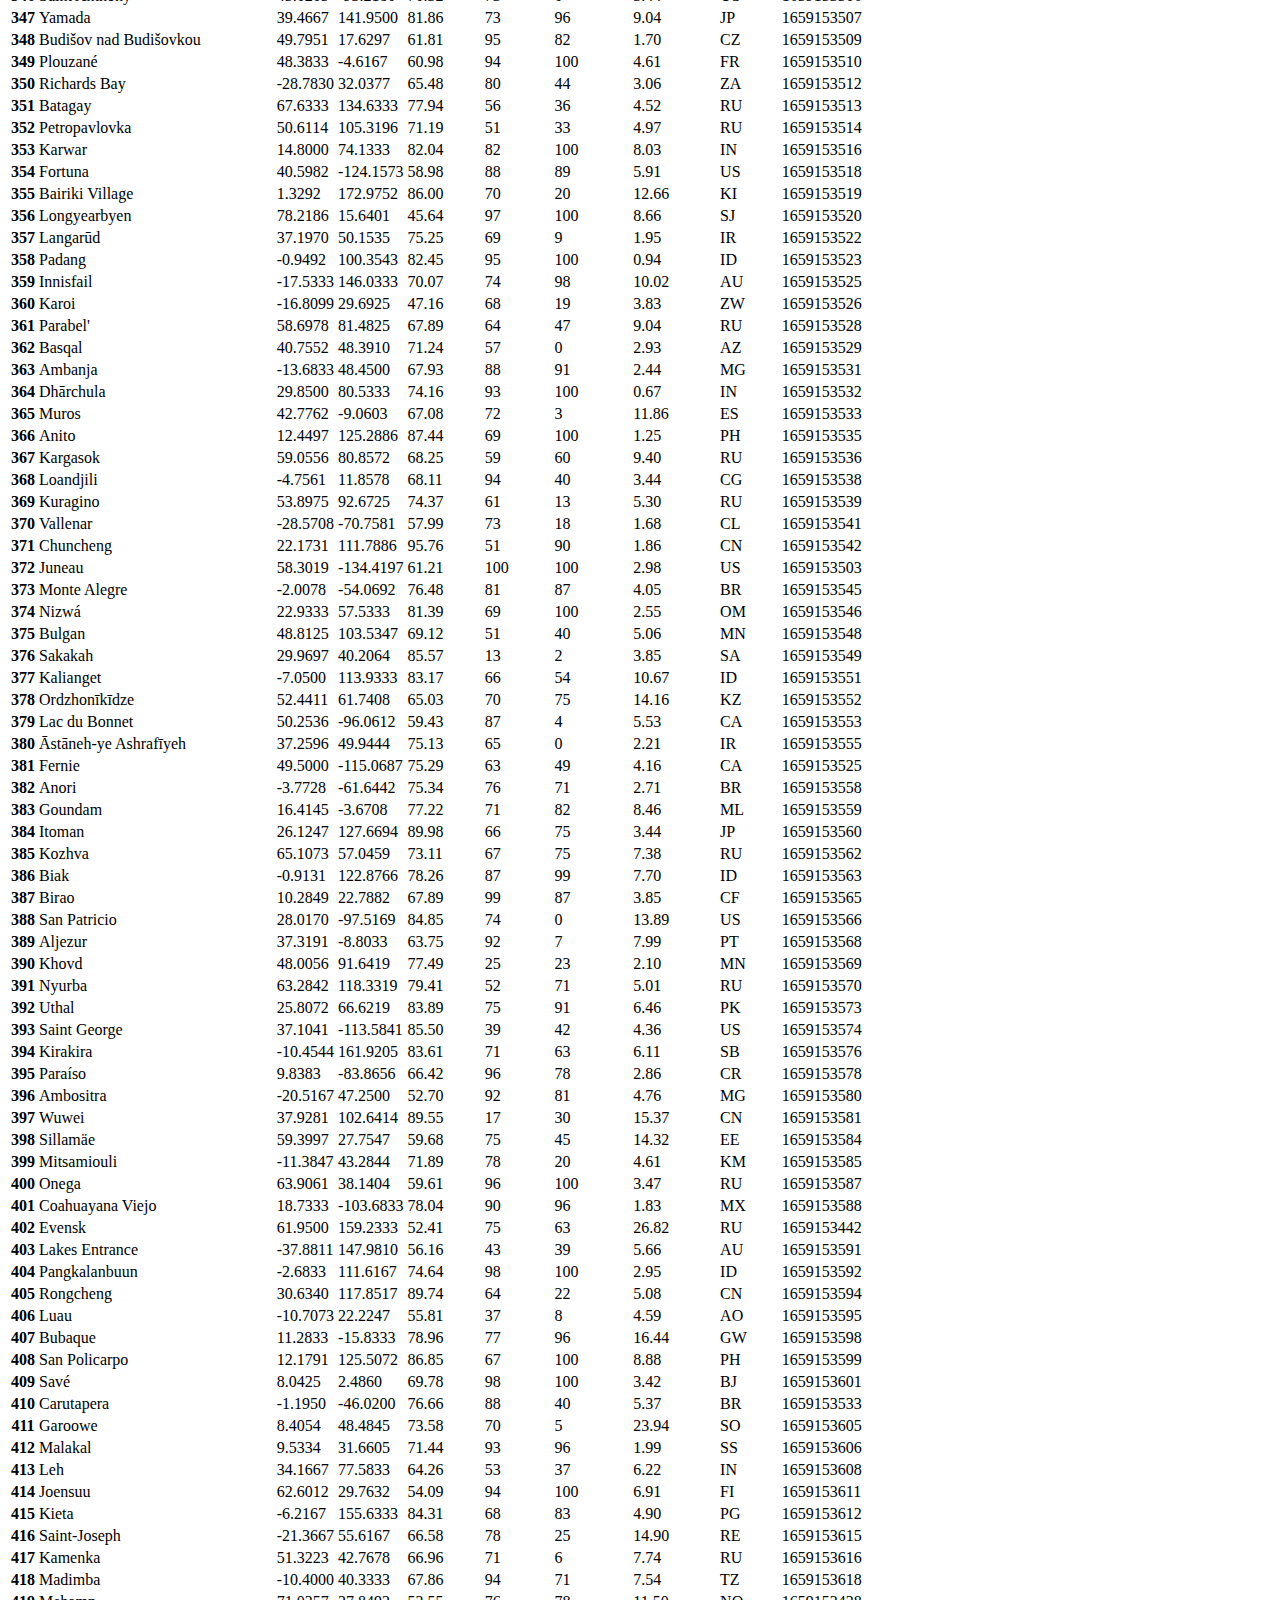
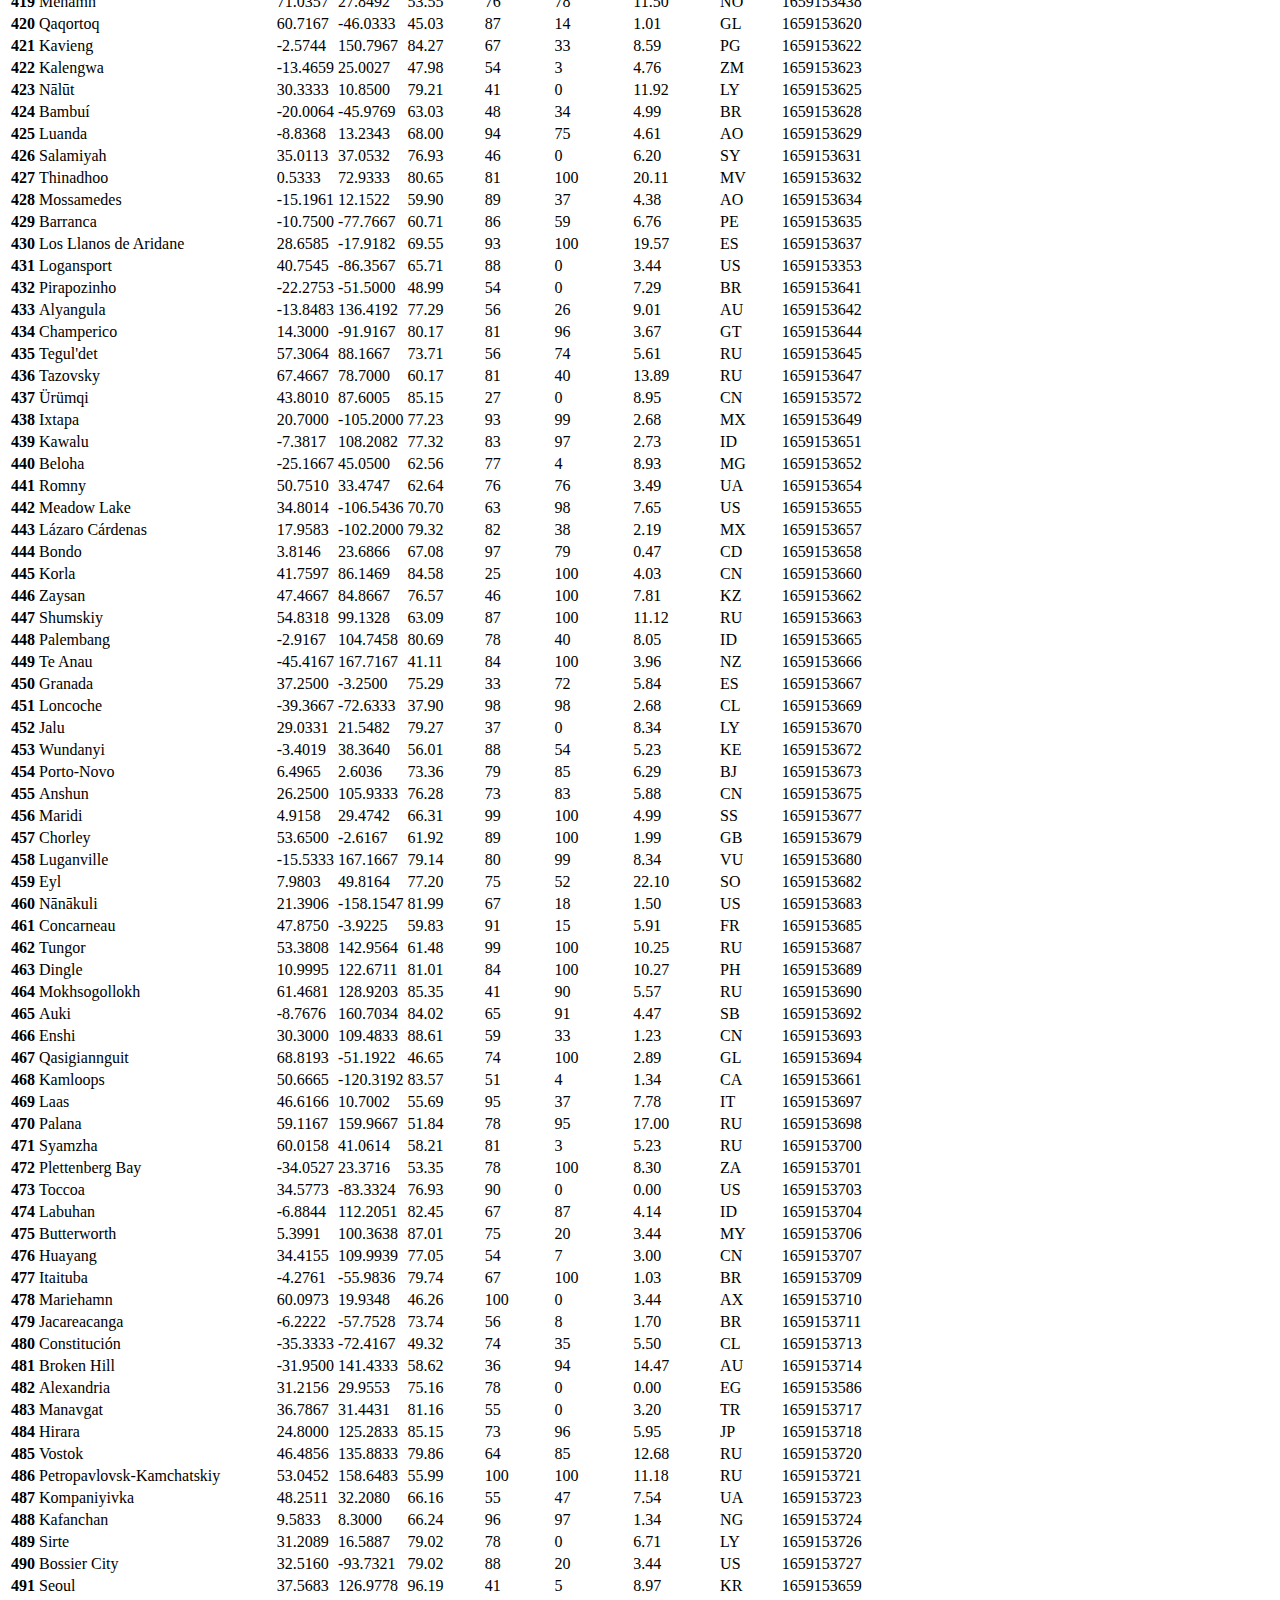
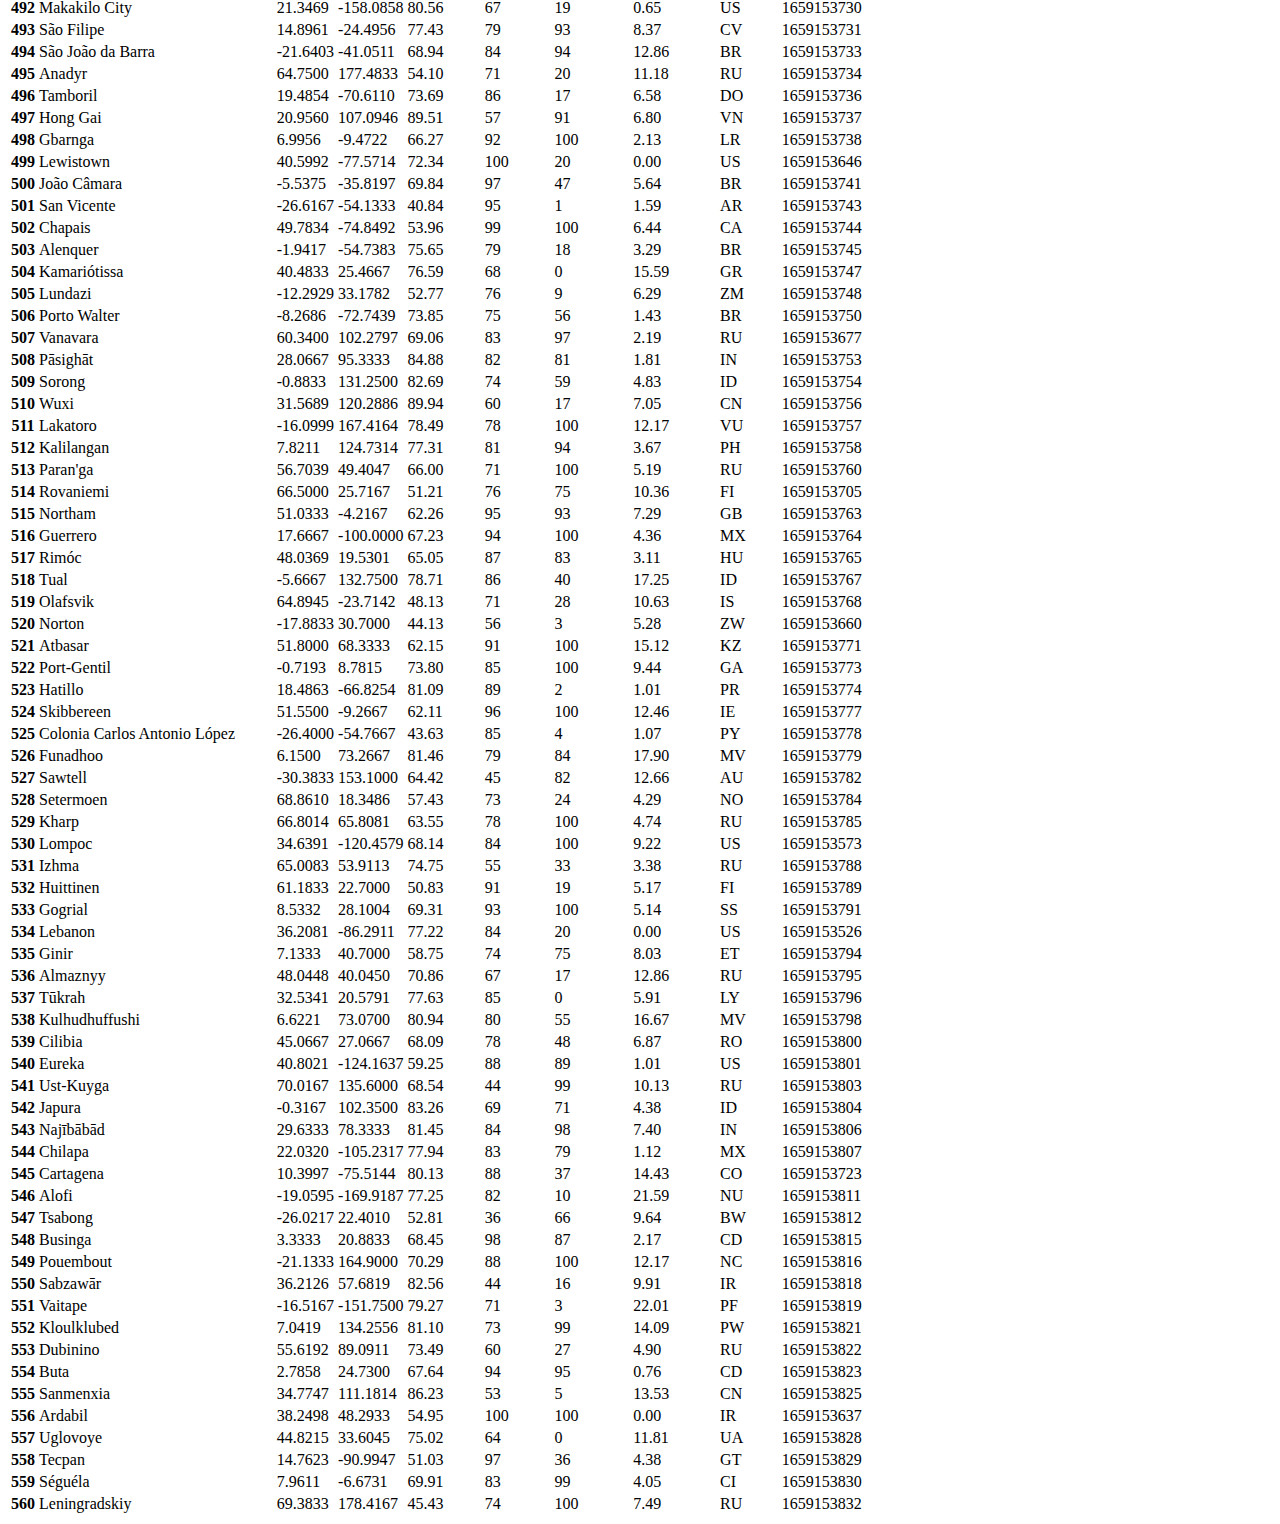
<file: visualization/data.html>
<!DOCTYPE html>
<html lang="en">
  <head>
    <meta charset="utf-8" />
    <title>Weather Data</title>
    <meta name="viewport" content="width=device-width, initial-scale=1" />
    <link
      href="https://cdn.jsdelivr.net/npm/bootstrap@5.2.0/dist/css/bootstrap.min.css"
      rel="stylesheet"
      integrity="sha384-gH2yIJqKdNHPEq0n4Mqa/HGKIhSkIHeL5AyhkYV8i59U5AR6csBvApHHNl/vI1Bx"
      crossorigin="anonymous"
    />
    <link rel="stylesheet" href="../assets/css/style.css" />
  </head>

  <body>
    <nav class="navbar navbar-expand-lg">
      <div class="container-fluid">
        <a class="navbar-brand" href="../index.html">Latitude</a>
        <button
          class="navbar-toggler"
          type="button"
          data-bs-toggle="collapse"
          data-bs-target="#navbarTogglerDemo02"
          aria-controls="navbarTogglerDemo02"
          aria-expanded="false"
          aria-label="Toggle navigation"
        >
          <span class="navbar-toggler-icon"></span>
        </button>
        <div class="collapse navbar-collapse" id="navbarTogglerDemo02">
          <ul class="navbar-nav ms-auto mb-2 mb-lg-0">
            <li class="nav-item dropdown">
              <a
                class="nav-link dropdown-toggle"
                data-bs-toggle="dropdown"
                href="#"
                role="button"
                aria-expanded="false"
                >Plots</a
              >
              <ul class="dropdown-menu">
                <li>
                  <a
                    class="dropdown-item"
                    href="temperature.html"
                    target="_self"
                    >Max Temperature</a
                  >
                </li>
                <li>
                  <a class="dropdown-item" href="humidity.html" target="_self"
                    >Humidity</a
                  >
                </li>
                <li>
                  <a class="dropdown-item" href="cloudiness.html" target="_self"
                    >Cloudiness</a
                  >
                </li>
                <li>
                  <a class="dropdown-item" href="windspeed.html" target="_self"
                    >Wind Speed</a
                  >
                </li>
              </ul>
            </li>
            <li class="nav-item">
              <a class="nav-link" href="comparison.html">Comparison</a>
            </li>
            <li class="nav-item">
              <a class="nav-link" href="#">Data</a>
            </li>
          </ul>
        </div>
      </div>
    </nav>
    <div class="bg-light py-5">
      <div class="container-xl bg-white px-5">
        <h1 class="data">Data</h1>
        <hr />
        <p>
          The following table includes all of the data ysed for plotting this
          project
        </p>
        <br />
        <table border="0" class="table table-striped">
          <thead>
            <tr style="text-align: left">
              <th>ID</th>
              <th>City</th>
              <th>Lat</th>
              <th>Lng</th>
              <th>Max Temp</th>
              <th>Humidity</th>
              <th>Cloudiness</th>
              <th>Wind Speed</th>
              <th>Country</th>
              <th>Date</th>
            </tr>
          </thead>
          <tbody>
            <tr>
              <th>0</th>
              <td>Hithadhoo</td>
              <td>-0.6000</td>
              <td>73.0833</td>
              <td>81.54</td>
              <td>76</td>
              <td>100</td>
              <td>19.19</td>
              <td>MV</td>
              <td>1659152973</td>
            </tr>
            <tr>
              <th>1</th>
              <td>Qaanaaq</td>
              <td>77.4840</td>
              <td>-69.3632</td>
              <td>36.57</td>
              <td>62</td>
              <td>0</td>
              <td>4.05</td>
              <td>GL</td>
              <td>1659152975</td>
            </tr>
            <tr>
              <th>2</th>
              <td>Hermanus</td>
              <td>-34.4187</td>
              <td>19.2345</td>
              <td>44.80</td>
              <td>77</td>
              <td>99</td>
              <td>9.40</td>
              <td>ZA</td>
              <td>1659152976</td>
            </tr>
            <tr>
              <th>3</th>
              <td>Saint Paul Harbor</td>
              <td>57.7900</td>
              <td>-152.4072</td>
              <td>54.91</td>
              <td>94</td>
              <td>100</td>
              <td>8.05</td>
              <td>US</td>
              <td>1659152978</td>
            </tr>
            <tr>
              <th>4</th>
              <td>Hobart</td>
              <td>-42.8794</td>
              <td>147.3294</td>
              <td>53.22</td>
              <td>58</td>
              <td>40</td>
              <td>12.66</td>
              <td>AU</td>
              <td>1659152863</td>
            </tr>
            <tr>
              <th>5</th>
              <td>Yulara</td>
              <td>-25.2406</td>
              <td>130.9889</td>
              <td>67.60</td>
              <td>19</td>
              <td>100</td>
              <td>11.34</td>
              <td>AU</td>
              <td>1659152980</td>
            </tr>
            <tr>
              <th>6</th>
              <td>Ostrovnoy</td>
              <td>68.0531</td>
              <td>39.5131</td>
              <td>47.44</td>
              <td>91</td>
              <td>100</td>
              <td>20.67</td>
              <td>RU</td>
              <td>1659152982</td>
            </tr>
            <tr>
              <th>7</th>
              <td>Port Alfred</td>
              <td>-33.5906</td>
              <td>26.8910</td>
              <td>57.15</td>
              <td>82</td>
              <td>59</td>
              <td>11.48</td>
              <td>ZA</td>
              <td>1659152983</td>
            </tr>
            <tr>
              <th>8</th>
              <td>Langsa</td>
              <td>4.4683</td>
              <td>97.9683</td>
              <td>87.21</td>
              <td>65</td>
              <td>98</td>
              <td>3.96</td>
              <td>ID</td>
              <td>1659152985</td>
            </tr>
            <tr>
              <th>9</th>
              <td>Mataura</td>
              <td>-46.1927</td>
              <td>168.8643</td>
              <td>45.48</td>
              <td>85</td>
              <td>100</td>
              <td>2.95</td>
              <td>NZ</td>
              <td>1659152986</td>
            </tr>
            <tr>
              <th>10</th>
              <td>Bluff</td>
              <td>-46.6000</td>
              <td>168.3333</td>
              <td>45.81</td>
              <td>69</td>
              <td>84</td>
              <td>10.13</td>
              <td>NZ</td>
              <td>1659152988</td>
            </tr>
            <tr>
              <th>11</th>
              <td>Nome</td>
              <td>64.5011</td>
              <td>-165.4064</td>
              <td>62.67</td>
              <td>49</td>
              <td>0</td>
              <td>17.27</td>
              <td>US</td>
              <td>1659152989</td>
            </tr>
            <tr>
              <th>12</th>
              <td>Sain Alto</td>
              <td>23.5833</td>
              <td>-103.2500</td>
              <td>64.81</td>
              <td>65</td>
              <td>100</td>
              <td>4.00</td>
              <td>MX</td>
              <td>1659152990</td>
            </tr>
            <tr>
              <th>13</th>
              <td>Nanortalik</td>
              <td>60.1432</td>
              <td>-45.2371</td>
              <td>44.76</td>
              <td>90</td>
              <td>31</td>
              <td>9.64</td>
              <td>GL</td>
              <td>1659152992</td>
            </tr>
            <tr>
              <th>14</th>
              <td>Port Keats</td>
              <td>-14.2500</td>
              <td>129.5500</td>
              <td>85.53</td>
              <td>31</td>
              <td>11</td>
              <td>7.56</td>
              <td>AU</td>
              <td>1659152995</td>
            </tr>
            <tr>
              <th>15</th>
              <td>Atuona</td>
              <td>-9.8000</td>
              <td>-139.0333</td>
              <td>77.18</td>
              <td>70</td>
              <td>5</td>
              <td>18.32</td>
              <td>PF</td>
              <td>1659152997</td>
            </tr>
            <tr>
              <th>16</th>
              <td>Isangel</td>
              <td>-19.5500</td>
              <td>169.2667</td>
              <td>80.71</td>
              <td>83</td>
              <td>100</td>
              <td>4.61</td>
              <td>VU</td>
              <td>1659152999</td>
            </tr>
            <tr>
              <th>17</th>
              <td>Gimli</td>
              <td>50.6336</td>
              <td>-96.9907</td>
              <td>63.64</td>
              <td>79</td>
              <td>1</td>
              <td>9.82</td>
              <td>CA</td>
              <td>1659152706</td>
            </tr>
            <tr>
              <th>18</th>
              <td>Severo-Kuril'sk</td>
              <td>50.6789</td>
              <td>156.1250</td>
              <td>54.07</td>
              <td>91</td>
              <td>100</td>
              <td>12.28</td>
              <td>RU</td>
              <td>1659153001</td>
            </tr>
            <tr>
              <th>19</th>
              <td>Maxixe</td>
              <td>-23.8597</td>
              <td>35.3472</td>
              <td>55.22</td>
              <td>100</td>
              <td>1</td>
              <td>0.00</td>
              <td>MZ</td>
              <td>1659153003</td>
            </tr>
            <tr>
              <th>20</th>
              <td>Beringovskiy</td>
              <td>63.0500</td>
              <td>179.3167</td>
              <td>49.24</td>
              <td>78</td>
              <td>100</td>
              <td>6.13</td>
              <td>RU</td>
              <td>1659153004</td>
            </tr>
            <tr>
              <th>21</th>
              <td>Brae</td>
              <td>60.3964</td>
              <td>-1.3530</td>
              <td>56.91</td>
              <td>90</td>
              <td>100</td>
              <td>26.19</td>
              <td>GB</td>
              <td>1659153006</td>
            </tr>
            <tr>
              <th>22</th>
              <td>Sioux Lookout</td>
              <td>50.1001</td>
              <td>-91.9170</td>
              <td>62.67</td>
              <td>82</td>
              <td>40</td>
              <td>4.61</td>
              <td>CA</td>
              <td>1659153007</td>
            </tr>
            <tr>
              <th>23</th>
              <td>Katobu</td>
              <td>-4.9408</td>
              <td>122.5276</td>
              <td>85.35</td>
              <td>60</td>
              <td>85</td>
              <td>8.03</td>
              <td>ID</td>
              <td>1659153009</td>
            </tr>
            <tr>
              <th>24</th>
              <td>Punta Arenas</td>
              <td>-53.1500</td>
              <td>-70.9167</td>
              <td>39.31</td>
              <td>81</td>
              <td>75</td>
              <td>29.93</td>
              <td>CL</td>
              <td>1659153010</td>
            </tr>
            <tr>
              <th>25</th>
              <td>Vaini</td>
              <td>-21.2000</td>
              <td>-175.2000</td>
              <td>78.96</td>
              <td>89</td>
              <td>40</td>
              <td>11.50</td>
              <td>TO</td>
              <td>1659153012</td>
            </tr>
            <tr>
              <th>26</th>
              <td>Port Hedland</td>
              <td>-20.3167</td>
              <td>118.5667</td>
              <td>82.45</td>
              <td>17</td>
              <td>3</td>
              <td>8.05</td>
              <td>AU</td>
              <td>1659153013</td>
            </tr>
            <tr>
              <th>27</th>
              <td>Provideniya</td>
              <td>64.3833</td>
              <td>-173.3000</td>
              <td>52.30</td>
              <td>68</td>
              <td>100</td>
              <td>1.34</td>
              <td>RU</td>
              <td>1659153014</td>
            </tr>
            <tr>
              <th>28</th>
              <td>Rikitea</td>
              <td>-23.1203</td>
              <td>-134.9692</td>
              <td>72.70</td>
              <td>76</td>
              <td>7</td>
              <td>16.64</td>
              <td>PF</td>
              <td>1659153016</td>
            </tr>
            <tr>
              <th>29</th>
              <td>Arraial do Cabo</td>
              <td>-22.9661</td>
              <td>-42.0278</td>
              <td>66.31</td>
              <td>83</td>
              <td>100</td>
              <td>20.71</td>
              <td>BR</td>
              <td>1659153017</td>
            </tr>
            <tr>
              <th>30</th>
              <td>Torbay</td>
              <td>47.6666</td>
              <td>-52.7314</td>
              <td>59.27</td>
              <td>92</td>
              <td>100</td>
              <td>6.91</td>
              <td>CA</td>
              <td>1659152763</td>
            </tr>
            <tr>
              <th>31</th>
              <td>Ponta do Sol</td>
              <td>32.6667</td>
              <td>-17.1000</td>
              <td>74.01</td>
              <td>81</td>
              <td>18</td>
              <td>5.48</td>
              <td>PT</td>
              <td>1659153020</td>
            </tr>
            <tr>
              <th>32</th>
              <td>Ketchikan</td>
              <td>55.3422</td>
              <td>-131.6461</td>
              <td>70.27</td>
              <td>78</td>
              <td>100</td>
              <td>3.44</td>
              <td>US</td>
              <td>1659153021</td>
            </tr>
            <tr>
              <th>33</th>
              <td>Busselton</td>
              <td>-33.6500</td>
              <td>115.3333</td>
              <td>55.11</td>
              <td>57</td>
              <td>93</td>
              <td>18.99</td>
              <td>AU</td>
              <td>1659153023</td>
            </tr>
            <tr>
              <th>34</th>
              <td>Vila Velha</td>
              <td>-20.3297</td>
              <td>-40.2925</td>
              <td>73.35</td>
              <td>80</td>
              <td>40</td>
              <td>8.05</td>
              <td>BR</td>
              <td>1659152734</td>
            </tr>
            <tr>
              <th>35</th>
              <td>Chokurdakh</td>
              <td>70.6333</td>
              <td>147.9167</td>
              <td>64.87</td>
              <td>42</td>
              <td>70</td>
              <td>10.29</td>
              <td>RU</td>
              <td>1659153025</td>
            </tr>
            <tr>
              <th>36</th>
              <td>Castro</td>
              <td>-24.7911</td>
              <td>-50.0119</td>
              <td>41.79</td>
              <td>80</td>
              <td>0</td>
              <td>4.61</td>
              <td>BR</td>
              <td>1659153027</td>
            </tr>
            <tr>
              <th>37</th>
              <td>Kavaratti</td>
              <td>10.5669</td>
              <td>72.6420</td>
              <td>80.58</td>
              <td>84</td>
              <td>100</td>
              <td>14.58</td>
              <td>IN</td>
              <td>1659153028</td>
            </tr>
            <tr>
              <th>38</th>
              <td>Ayan</td>
              <td>56.4500</td>
              <td>138.1667</td>
              <td>58.06</td>
              <td>97</td>
              <td>100</td>
              <td>19.73</td>
              <td>RU</td>
              <td>1659153030</td>
            </tr>
            <tr>
              <th>39</th>
              <td>Thompson</td>
              <td>55.7435</td>
              <td>-97.8558</td>
              <td>60.96</td>
              <td>77</td>
              <td>40</td>
              <td>5.75</td>
              <td>CA</td>
              <td>1659152762</td>
            </tr>
            <tr>
              <th>40</th>
              <td>Senneterre</td>
              <td>48.3835</td>
              <td>-77.2328</td>
              <td>54.91</td>
              <td>98</td>
              <td>99</td>
              <td>8.93</td>
              <td>CA</td>
              <td>1659153032</td>
            </tr>
            <tr>
              <th>41</th>
              <td>Hamada</td>
              <td>34.8833</td>
              <td>132.0833</td>
              <td>84.92</td>
              <td>82</td>
              <td>100</td>
              <td>6.91</td>
              <td>JP</td>
              <td>1659153034</td>
            </tr>
            <tr>
              <th>42</th>
              <td>Changping</td>
              <td>40.2186</td>
              <td>116.2197</td>
              <td>85.64</td>
              <td>56</td>
              <td>28</td>
              <td>4.76</td>
              <td>CN</td>
              <td>1659153035</td>
            </tr>
            <tr>
              <th>43</th>
              <td>Brigantine</td>
              <td>39.4101</td>
              <td>-74.3646</td>
              <td>78.01</td>
              <td>89</td>
              <td>100</td>
              <td>3.44</td>
              <td>US</td>
              <td>1659153037</td>
            </tr>
            <tr>
              <th>44</th>
              <td>Rio Grande</td>
              <td>-32.0350</td>
              <td>-52.0986</td>
              <td>42.91</td>
              <td>89</td>
              <td>0</td>
              <td>3.91</td>
              <td>BR</td>
              <td>1659152779</td>
            </tr>
            <tr>
              <th>45</th>
              <td>Narsaq</td>
              <td>60.9167</td>
              <td>-46.0500</td>
              <td>46.87</td>
              <td>77</td>
              <td>28</td>
              <td>1.34</td>
              <td>GL</td>
              <td>1659153039</td>
            </tr>
            <tr>
              <th>46</th>
              <td>Carnarvon</td>
              <td>-24.8667</td>
              <td>113.6333</td>
              <td>65.21</td>
              <td>58</td>
              <td>100</td>
              <td>17.36</td>
              <td>AU</td>
              <td>1659153041</td>
            </tr>
            <tr>
              <th>47</th>
              <td>Latung</td>
              <td>5.5000</td>
              <td>120.8833</td>
              <td>84.00</td>
              <td>74</td>
              <td>100</td>
              <td>8.41</td>
              <td>PH</td>
              <td>1659153042</td>
            </tr>
            <tr>
              <th>48</th>
              <td>Yellowknife</td>
              <td>62.4560</td>
              <td>-114.3525</td>
              <td>63.12</td>
              <td>55</td>
              <td>40</td>
              <td>9.22</td>
              <td>CA</td>
              <td>1659152926</td>
            </tr>
            <tr>
              <th>49</th>
              <td>Ushuaia</td>
              <td>-54.8000</td>
              <td>-68.3000</td>
              <td>38.86</td>
              <td>87</td>
              <td>100</td>
              <td>26.46</td>
              <td>AR</td>
              <td>1659152825</td>
            </tr>
            <tr>
              <th>50</th>
              <td>Cape Town</td>
              <td>-33.9258</td>
              <td>18.4232</td>
              <td>49.91</td>
              <td>89</td>
              <td>40</td>
              <td>6.91</td>
              <td>ZA</td>
              <td>1659153047</td>
            </tr>
            <tr>
              <th>51</th>
              <td>Bredasdorp</td>
              <td>-34.5322</td>
              <td>20.0403</td>
              <td>46.80</td>
              <td>78</td>
              <td>100</td>
              <td>7.11</td>
              <td>ZA</td>
              <td>1659153049</td>
            </tr>
            <tr>
              <th>52</th>
              <td>Walvis Bay</td>
              <td>-22.9575</td>
              <td>14.5053</td>
              <td>48.09</td>
              <td>87</td>
              <td>28</td>
              <td>2.30</td>
              <td>NaN</td>
              <td>1659153050</td>
            </tr>
            <tr>
              <th>53</th>
              <td>New Norfolk</td>
              <td>-42.7826</td>
              <td>147.0587</td>
              <td>52.88</td>
              <td>44</td>
              <td>5</td>
              <td>3.31</td>
              <td>AU</td>
              <td>1659153052</td>
            </tr>
            <tr>
              <th>54</th>
              <td>Puerto Ayora</td>
              <td>-0.7393</td>
              <td>-90.3518</td>
              <td>69.55</td>
              <td>93</td>
              <td>97</td>
              <td>8.99</td>
              <td>EC</td>
              <td>1659153053</td>
            </tr>
            <tr>
              <th>55</th>
              <td>Riyadh</td>
              <td>24.6877</td>
              <td>46.7219</td>
              <td>87.94</td>
              <td>25</td>
              <td>65</td>
              <td>2.77</td>
              <td>SA</td>
              <td>1659153026</td>
            </tr>
            <tr>
              <th>56</th>
              <td>Airai</td>
              <td>-8.9266</td>
              <td>125.4092</td>
              <td>74.10</td>
              <td>41</td>
              <td>88</td>
              <td>3.80</td>
              <td>TL</td>
              <td>1659153056</td>
            </tr>
            <tr>
              <th>57</th>
              <td>Deniliquin</td>
              <td>-35.5333</td>
              <td>144.9667</td>
              <td>56.35</td>
              <td>39</td>
              <td>3</td>
              <td>9.46</td>
              <td>AU</td>
              <td>1659153058</td>
            </tr>
            <tr>
              <th>58</th>
              <td>Bethel</td>
              <td>41.3712</td>
              <td>-73.4140</td>
              <td>76.19</td>
              <td>81</td>
              <td>100</td>
              <td>4.61</td>
              <td>US</td>
              <td>1659153061</td>
            </tr>
            <tr>
              <th>59</th>
              <td>Tongliao</td>
              <td>43.6125</td>
              <td>122.2653</td>
              <td>84.51</td>
              <td>60</td>
              <td>27</td>
              <td>10.56</td>
              <td>CN</td>
              <td>1659153060</td>
            </tr>
            <tr>
              <th>60</th>
              <td>Butaritari</td>
              <td>3.0707</td>
              <td>172.7902</td>
              <td>81.97</td>
              <td>72</td>
              <td>27</td>
              <td>14.52</td>
              <td>KI</td>
              <td>1659153064</td>
            </tr>
            <tr>
              <th>61</th>
              <td>Pevek</td>
              <td>69.7008</td>
              <td>170.3133</td>
              <td>47.98</td>
              <td>61</td>
              <td>54</td>
              <td>10.36</td>
              <td>RU</td>
              <td>1659153065</td>
            </tr>
            <tr>
              <th>62</th>
              <td>Port Hardy</td>
              <td>50.6996</td>
              <td>-127.4199</td>
              <td>78.98</td>
              <td>44</td>
              <td>20</td>
              <td>5.75</td>
              <td>CA</td>
              <td>1659152926</td>
            </tr>
            <tr>
              <th>63</th>
              <td>Dikson</td>
              <td>73.5069</td>
              <td>80.5464</td>
              <td>40.66</td>
              <td>93</td>
              <td>97</td>
              <td>18.68</td>
              <td>RU</td>
              <td>1659153068</td>
            </tr>
            <tr>
              <th>64</th>
              <td>Cairns</td>
              <td>-16.9167</td>
              <td>145.7667</td>
              <td>80.06</td>
              <td>50</td>
              <td>71</td>
              <td>17.27</td>
              <td>AU</td>
              <td>1659153069</td>
            </tr>
            <tr>
              <th>65</th>
              <td>Jamestown</td>
              <td>42.0970</td>
              <td>-79.2353</td>
              <td>65.84</td>
              <td>67</td>
              <td>0</td>
              <td>5.75</td>
              <td>US</td>
              <td>1659153071</td>
            </tr>
            <tr>
              <th>66</th>
              <td>Pitsunda</td>
              <td>43.1592</td>
              <td>40.3378</td>
              <td>69.98</td>
              <td>78</td>
              <td>54</td>
              <td>2.10</td>
              <td>GE</td>
              <td>1659153072</td>
            </tr>
            <tr>
              <th>67</th>
              <td>Toora-Khem</td>
              <td>52.4675</td>
              <td>96.1100</td>
              <td>74.19</td>
              <td>38</td>
              <td>54</td>
              <td>4.92</td>
              <td>RU</td>
              <td>1659153073</td>
            </tr>
            <tr>
              <th>68</th>
              <td>Khatanga</td>
              <td>71.9667</td>
              <td>102.5000</td>
              <td>71.19</td>
              <td>62</td>
              <td>99</td>
              <td>9.95</td>
              <td>RU</td>
              <td>1659153075</td>
            </tr>
            <tr>
              <th>69</th>
              <td>Swellendam</td>
              <td>-34.0226</td>
              <td>20.4417</td>
              <td>46.71</td>
              <td>84</td>
              <td>99</td>
              <td>2.55</td>
              <td>ZA</td>
              <td>1659153076</td>
            </tr>
            <tr>
              <th>70</th>
              <td>Umm Kaddadah</td>
              <td>13.6017</td>
              <td>26.6876</td>
              <td>78.84</td>
              <td>67</td>
              <td>100</td>
              <td>5.91</td>
              <td>SD</td>
              <td>1659153078</td>
            </tr>
            <tr>
              <th>71</th>
              <td>Hasaki</td>
              <td>35.7333</td>
              <td>140.8333</td>
              <td>90.28</td>
              <td>78</td>
              <td>47</td>
              <td>13.27</td>
              <td>JP</td>
              <td>1659153079</td>
            </tr>
            <tr>
              <th>72</th>
              <td>Avarua</td>
              <td>-21.2078</td>
              <td>-159.7750</td>
              <td>77.05</td>
              <td>78</td>
              <td>40</td>
              <td>10.36</td>
              <td>CK</td>
              <td>1659152932</td>
            </tr>
            <tr>
              <th>73</th>
              <td>Hailey</td>
              <td>43.5196</td>
              <td>-114.3153</td>
              <td>68.99</td>
              <td>61</td>
              <td>58</td>
              <td>9.22</td>
              <td>US</td>
              <td>1659153082</td>
            </tr>
            <tr>
              <th>74</th>
              <td>Forsytheganj</td>
              <td>52.6333</td>
              <td>29.7333</td>
              <td>58.50</td>
              <td>87</td>
              <td>84</td>
              <td>4.79</td>
              <td>BY</td>
              <td>1659153083</td>
            </tr>
            <tr>
              <th>75</th>
              <td>Albany</td>
              <td>42.6001</td>
              <td>-73.9662</td>
              <td>69.62</td>
              <td>80</td>
              <td>21</td>
              <td>4.25</td>
              <td>US</td>
              <td>1659152757</td>
            </tr>
            <tr>
              <th>76</th>
              <td>Ardakān</td>
              <td>32.3100</td>
              <td>54.0175</td>
              <td>83.23</td>
              <td>53</td>
              <td>34</td>
              <td>3.40</td>
              <td>IR</td>
              <td>1659153087</td>
            </tr>
            <tr>
              <th>77</th>
              <td>Haines Junction</td>
              <td>60.7522</td>
              <td>-137.5108</td>
              <td>71.55</td>
              <td>43</td>
              <td>100</td>
              <td>2.30</td>
              <td>CA</td>
              <td>1659153089</td>
            </tr>
            <tr>
              <th>78</th>
              <td>Deputatsky</td>
              <td>69.3000</td>
              <td>139.9000</td>
              <td>62.46</td>
              <td>56</td>
              <td>96</td>
              <td>4.14</td>
              <td>RU</td>
              <td>1659153090</td>
            </tr>
            <tr>
              <th>79</th>
              <td>Santa Maria</td>
              <td>-29.6842</td>
              <td>-53.8069</td>
              <td>43.90</td>
              <td>100</td>
              <td>0</td>
              <td>0.00</td>
              <td>BR</td>
              <td>1659152937</td>
            </tr>
            <tr>
              <th>80</th>
              <td>Sisimiut</td>
              <td>66.9395</td>
              <td>-53.6735</td>
              <td>47.79</td>
              <td>88</td>
              <td>100</td>
              <td>8.93</td>
              <td>GL</td>
              <td>1659153093</td>
            </tr>
            <tr>
              <th>81</th>
              <td>Egvekinot</td>
              <td>66.3167</td>
              <td>-179.1667</td>
              <td>51.13</td>
              <td>53</td>
              <td>74</td>
              <td>4.97</td>
              <td>RU</td>
              <td>1659153095</td>
            </tr>
            <tr>
              <th>82</th>
              <td>Yumen</td>
              <td>40.2833</td>
              <td>97.2000</td>
              <td>86.16</td>
              <td>17</td>
              <td>84</td>
              <td>12.91</td>
              <td>CN</td>
              <td>1659153097</td>
            </tr>
            <tr>
              <th>83</th>
              <td>George Town</td>
              <td>5.4112</td>
              <td>100.3354</td>
              <td>85.95</td>
              <td>78</td>
              <td>40</td>
              <td>3.44</td>
              <td>MY</td>
              <td>1659152757</td>
            </tr>
            <tr>
              <th>84</th>
              <td>Samarai</td>
              <td>-10.6167</td>
              <td>150.6667</td>
              <td>80.46</td>
              <td>78</td>
              <td>24</td>
              <td>8.95</td>
              <td>PG</td>
              <td>1659153100</td>
            </tr>
            <tr>
              <th>85</th>
              <td>Tuktoyaktuk</td>
              <td>69.4541</td>
              <td>-133.0374</td>
              <td>39.20</td>
              <td>75</td>
              <td>100</td>
              <td>9.22</td>
              <td>CA</td>
              <td>1659153102</td>
            </tr>
            <tr>
              <th>86</th>
              <td>Barrow</td>
              <td>71.2906</td>
              <td>-156.7887</td>
              <td>35.62</td>
              <td>93</td>
              <td>100</td>
              <td>5.75</td>
              <td>US</td>
              <td>1659153103</td>
            </tr>
            <tr>
              <th>87</th>
              <td>Mar del Plata</td>
              <td>-38.0023</td>
              <td>-57.5575</td>
              <td>50.88</td>
              <td>79</td>
              <td>0</td>
              <td>4.61</td>
              <td>AR</td>
              <td>1659153105</td>
            </tr>
            <tr>
              <th>88</th>
              <td>Okhotsk</td>
              <td>59.3833</td>
              <td>143.3000</td>
              <td>58.53</td>
              <td>80</td>
              <td>89</td>
              <td>7.78</td>
              <td>RU</td>
              <td>1659153106</td>
            </tr>
            <tr>
              <th>89</th>
              <td>Kahului</td>
              <td>20.8947</td>
              <td>-156.4700</td>
              <td>87.82</td>
              <td>51</td>
              <td>0</td>
              <td>9.22</td>
              <td>US</td>
              <td>1659153107</td>
            </tr>
            <tr>
              <th>90</th>
              <td>Kruisfontein</td>
              <td>-34.0033</td>
              <td>24.7314</td>
              <td>52.79</td>
              <td>79</td>
              <td>100</td>
              <td>9.31</td>
              <td>ZA</td>
              <td>1659153109</td>
            </tr>
            <tr>
              <th>91</th>
              <td>Kimaya</td>
              <td>8.5647</td>
              <td>124.8397</td>
              <td>83.05</td>
              <td>67</td>
              <td>100</td>
              <td>4.70</td>
              <td>PH</td>
              <td>1659153110</td>
            </tr>
            <tr>
              <th>92</th>
              <td>Tautira</td>
              <td>-17.7333</td>
              <td>-149.1500</td>
              <td>78.01</td>
              <td>74</td>
              <td>11</td>
              <td>23.38</td>
              <td>PF</td>
              <td>1659153112</td>
            </tr>
            <tr>
              <th>93</th>
              <td>Karatuzskoye</td>
              <td>53.6072</td>
              <td>92.8667</td>
              <td>75.25</td>
              <td>56</td>
              <td>8</td>
              <td>4.07</td>
              <td>RU</td>
              <td>1659153113</td>
            </tr>
            <tr>
              <th>94</th>
              <td>Hambantota</td>
              <td>6.1241</td>
              <td>81.1185</td>
              <td>82.74</td>
              <td>83</td>
              <td>20</td>
              <td>2.30</td>
              <td>LK</td>
              <td>1659153116</td>
            </tr>
            <tr>
              <th>95</th>
              <td>Marrakesh</td>
              <td>31.6315</td>
              <td>-8.0083</td>
              <td>75.27</td>
              <td>64</td>
              <td>0</td>
              <td>2.30</td>
              <td>MA</td>
              <td>1659153080</td>
            </tr>
            <tr>
              <th>96</th>
              <td>Cherskiy</td>
              <td>68.7500</td>
              <td>161.3000</td>
              <td>66.07</td>
              <td>35</td>
              <td>20</td>
              <td>15.03</td>
              <td>RU</td>
              <td>1659153118</td>
            </tr>
            <tr>
              <th>97</th>
              <td>Palmer</td>
              <td>42.1584</td>
              <td>-72.3287</td>
              <td>75.85</td>
              <td>75</td>
              <td>43</td>
              <td>2.82</td>
              <td>US</td>
              <td>1659153120</td>
            </tr>
            <tr>
              <th>98</th>
              <td>Lucapa</td>
              <td>-8.4192</td>
              <td>20.7447</td>
              <td>60.03</td>
              <td>36</td>
              <td>0</td>
              <td>4.21</td>
              <td>AO</td>
              <td>1659153121</td>
            </tr>
            <tr>
              <th>99</th>
              <td>Mahébourg</td>
              <td>-20.4081</td>
              <td>57.7000</td>
              <td>70.25</td>
              <td>73</td>
              <td>75</td>
              <td>11.50</td>
              <td>MU</td>
              <td>1659153123</td>
            </tr>
            <tr>
              <th>100</th>
              <td>Deqing</td>
              <td>30.5448</td>
              <td>119.9599</td>
              <td>97.95</td>
              <td>50</td>
              <td>14</td>
              <td>5.12</td>
              <td>CN</td>
              <td>1659153124</td>
            </tr>
            <tr>
              <th>101</th>
              <td>Jiuquan</td>
              <td>39.7432</td>
              <td>98.5174</td>
              <td>86.41</td>
              <td>16</td>
              <td>100</td>
              <td>9.22</td>
              <td>CN</td>
              <td>1659153127</td>
            </tr>
            <tr>
              <th>102</th>
              <td>Esperance</td>
              <td>-33.8667</td>
              <td>121.9000</td>
              <td>55.24</td>
              <td>56</td>
              <td>58</td>
              <td>30.13</td>
              <td>AU</td>
              <td>1659153128</td>
            </tr>
            <tr>
              <th>103</th>
              <td>Yar-Sale</td>
              <td>66.8333</td>
              <td>70.8333</td>
              <td>62.55</td>
              <td>71</td>
              <td>88</td>
              <td>17.45</td>
              <td>RU</td>
              <td>1659153130</td>
            </tr>
            <tr>
              <th>104</th>
              <td>Klaksvík</td>
              <td>62.2266</td>
              <td>-6.5890</td>
              <td>52.72</td>
              <td>98</td>
              <td>100</td>
              <td>25.70</td>
              <td>FO</td>
              <td>1659153131</td>
            </tr>
            <tr>
              <th>105</th>
              <td>Nikolskoye</td>
              <td>59.7035</td>
              <td>30.7861</td>
              <td>62.87</td>
              <td>80</td>
              <td>83</td>
              <td>7.52</td>
              <td>RU</td>
              <td>1659153133</td>
            </tr>
            <tr>
              <th>106</th>
              <td>Prome</td>
              <td>18.8167</td>
              <td>95.2167</td>
              <td>92.77</td>
              <td>54</td>
              <td>49</td>
              <td>6.40</td>
              <td>MM</td>
              <td>1659153134</td>
            </tr>
            <tr>
              <th>107</th>
              <td>Tiznit Province</td>
              <td>29.5833</td>
              <td>-9.5000</td>
              <td>79.75</td>
              <td>33</td>
              <td>0</td>
              <td>1.88</td>
              <td>MA</td>
              <td>1659153135</td>
            </tr>
            <tr>
              <th>108</th>
              <td>Taltal</td>
              <td>-25.4000</td>
              <td>-70.4833</td>
              <td>56.80</td>
              <td>85</td>
              <td>26</td>
              <td>2.95</td>
              <td>CL</td>
              <td>1659153137</td>
            </tr>
            <tr>
              <th>109</th>
              <td>Souillac</td>
              <td>-20.5167</td>
              <td>57.5167</td>
              <td>70.18</td>
              <td>73</td>
              <td>75</td>
              <td>11.50</td>
              <td>MU</td>
              <td>1659153138</td>
            </tr>
            <tr>
              <th>110</th>
              <td>Ibiá</td>
              <td>-19.4783</td>
              <td>-46.5389</td>
              <td>67.46</td>
              <td>51</td>
              <td>6</td>
              <td>0.83</td>
              <td>BR</td>
              <td>1659153140</td>
            </tr>
            <tr>
              <th>111</th>
              <td>Guerrero Negro</td>
              <td>27.9769</td>
              <td>-114.0611</td>
              <td>68.81</td>
              <td>81</td>
              <td>61</td>
              <td>11.77</td>
              <td>MX</td>
              <td>1659153141</td>
            </tr>
            <tr>
              <th>112</th>
              <td>Ariquemes</td>
              <td>-9.9133</td>
              <td>-63.0408</td>
              <td>71.60</td>
              <td>47</td>
              <td>16</td>
              <td>1.70</td>
              <td>BR</td>
              <td>1659153143</td>
            </tr>
            <tr>
              <th>113</th>
              <td>Acaraú</td>
              <td>-2.8856</td>
              <td>-40.1200</td>
              <td>78.17</td>
              <td>86</td>
              <td>14</td>
              <td>10.87</td>
              <td>BR</td>
              <td>1659153144</td>
            </tr>
            <tr>
              <th>114</th>
              <td>Esim</td>
              <td>4.8699</td>
              <td>-2.2405</td>
              <td>73.54</td>
              <td>77</td>
              <td>100</td>
              <td>8.01</td>
              <td>GH</td>
              <td>1659153145</td>
            </tr>
            <tr>
              <th>115</th>
              <td>Srīvardhan</td>
              <td>18.0333</td>
              <td>73.0167</td>
              <td>82.15</td>
              <td>81</td>
              <td>96</td>
              <td>8.23</td>
              <td>IN</td>
              <td>1659153147</td>
            </tr>
            <tr>
              <th>116</th>
              <td>Batticaloa</td>
              <td>7.7102</td>
              <td>81.6924</td>
              <td>82.85</td>
              <td>71</td>
              <td>100</td>
              <td>3.94</td>
              <td>LK</td>
              <td>1659153148</td>
            </tr>
            <tr>
              <th>117</th>
              <td>Upernavik</td>
              <td>72.7868</td>
              <td>-56.1549</td>
              <td>43.56</td>
              <td>76</td>
              <td>100</td>
              <td>5.46</td>
              <td>GL</td>
              <td>1659153150</td>
            </tr>
            <tr>
              <th>118</th>
              <td>Mount Isa</td>
              <td>-20.7333</td>
              <td>139.5000</td>
              <td>74.97</td>
              <td>31</td>
              <td>61</td>
              <td>10.36</td>
              <td>AU</td>
              <td>1659153151</td>
            </tr>
            <tr>
              <th>119</th>
              <td>Koróni</td>
              <td>36.8000</td>
              <td>21.9500</td>
              <td>78.08</td>
              <td>61</td>
              <td>0</td>
              <td>3.11</td>
              <td>GR</td>
              <td>1659153153</td>
            </tr>
            <tr>
              <th>120</th>
              <td>Vila Franca do Campo</td>
              <td>37.7167</td>
              <td>-25.4333</td>
              <td>72.01</td>
              <td>78</td>
              <td>43</td>
              <td>3.56</td>
              <td>PT</td>
              <td>1659153154</td>
            </tr>
            <tr>
              <th>121</th>
              <td>Kaitangata</td>
              <td>-46.2817</td>
              <td>169.8464</td>
              <td>45.00</td>
              <td>73</td>
              <td>100</td>
              <td>5.41</td>
              <td>NZ</td>
              <td>1659153155</td>
            </tr>
            <tr>
              <th>122</th>
              <td>Sept-Îles</td>
              <td>50.2001</td>
              <td>-66.3821</td>
              <td>57.72</td>
              <td>99</td>
              <td>100</td>
              <td>2.30</td>
              <td>CA</td>
              <td>1659153157</td>
            </tr>
            <tr>
              <th>123</th>
              <td>Praia da Vitória</td>
              <td>38.7333</td>
              <td>-27.0667</td>
              <td>70.05</td>
              <td>88</td>
              <td>40</td>
              <td>1.57</td>
              <td>PT</td>
              <td>1659153158</td>
            </tr>
            <tr>
              <th>124</th>
              <td>Severnyy</td>
              <td>50.6770</td>
              <td>36.5532</td>
              <td>60.84</td>
              <td>77</td>
              <td>0</td>
              <td>2.24</td>
              <td>RU</td>
              <td>1659153160</td>
            </tr>
            <tr>
              <th>125</th>
              <td>Zambezi</td>
              <td>-13.5432</td>
              <td>23.1047</td>
              <td>49.39</td>
              <td>55</td>
              <td>1</td>
              <td>4.88</td>
              <td>ZM</td>
              <td>1659153161</td>
            </tr>
            <tr>
              <th>126</th>
              <td>Launceston</td>
              <td>-41.4500</td>
              <td>147.1667</td>
              <td>49.80</td>
              <td>65</td>
              <td>100</td>
              <td>14.97</td>
              <td>AU</td>
              <td>1659153029</td>
            </tr>
            <tr>
              <th>127</th>
              <td>Gambēla</td>
              <td>8.2500</td>
              <td>34.5833</td>
              <td>68.90</td>
              <td>91</td>
              <td>99</td>
              <td>2.59</td>
              <td>ET</td>
              <td>1659153164</td>
            </tr>
            <tr>
              <th>128</th>
              <td>Kamaishi</td>
              <td>39.2667</td>
              <td>141.8833</td>
              <td>81.86</td>
              <td>74</td>
              <td>100</td>
              <td>9.37</td>
              <td>JP</td>
              <td>1659153165</td>
            </tr>
            <tr>
              <th>129</th>
              <td>Adrar</td>
              <td>20.5022</td>
              <td>-10.0711</td>
              <td>80.92</td>
              <td>58</td>
              <td>71</td>
              <td>15.77</td>
              <td>MR</td>
              <td>1659153167</td>
            </tr>
            <tr>
              <th>130</th>
              <td>Polyarny</td>
              <td>69.1989</td>
              <td>33.4478</td>
              <td>48.96</td>
              <td>88</td>
              <td>100</td>
              <td>16.11</td>
              <td>RU</td>
              <td>1659153168</td>
            </tr>
            <tr>
              <th>131</th>
              <td>Faanui</td>
              <td>-16.4833</td>
              <td>-151.7500</td>
              <td>79.27</td>
              <td>71</td>
              <td>3</td>
              <td>22.12</td>
              <td>PF</td>
              <td>1659153171</td>
            </tr>
            <tr>
              <th>132</th>
              <td>Tsimmerbude</td>
              <td>54.6750</td>
              <td>20.1347</td>
              <td>55.96</td>
              <td>78</td>
              <td>70</td>
              <td>6.08</td>
              <td>RU</td>
              <td>1659153173</td>
            </tr>
            <tr>
              <th>133</th>
              <td>Sheltozero</td>
              <td>61.3667</td>
              <td>35.3667</td>
              <td>56.41</td>
              <td>94</td>
              <td>90</td>
              <td>10.31</td>
              <td>RU</td>
              <td>1659153175</td>
            </tr>
            <tr>
              <th>134</th>
              <td>Dolores</td>
              <td>-36.3132</td>
              <td>-57.6792</td>
              <td>45.86</td>
              <td>77</td>
              <td>0</td>
              <td>6.11</td>
              <td>AR</td>
              <td>1659153176</td>
            </tr>
            <tr>
              <th>135</th>
              <td>Gēdo</td>
              <td>9.0167</td>
              <td>37.4500</td>
              <td>49.41</td>
              <td>95</td>
              <td>91</td>
              <td>0.27</td>
              <td>ET</td>
              <td>1659153179</td>
            </tr>
            <tr>
              <th>136</th>
              <td>Arman'</td>
              <td>59.7000</td>
              <td>150.1667</td>
              <td>68.02</td>
              <td>65</td>
              <td>9</td>
              <td>7.72</td>
              <td>RU</td>
              <td>1659153180</td>
            </tr>
            <tr>
              <th>137</th>
              <td>College</td>
              <td>64.8569</td>
              <td>-147.8028</td>
              <td>74.07</td>
              <td>38</td>
              <td>75</td>
              <td>3.44</td>
              <td>US</td>
              <td>1659153183</td>
            </tr>
            <tr>
              <th>138</th>
              <td>Saint-Philippe</td>
              <td>-21.3585</td>
              <td>55.7679</td>
              <td>67.59</td>
              <td>81</td>
              <td>55</td>
              <td>15.61</td>
              <td>RE</td>
              <td>1659153184</td>
            </tr>
            <tr>
              <th>139</th>
              <td>Kokkola</td>
              <td>63.8385</td>
              <td>23.1307</td>
              <td>57.92</td>
              <td>94</td>
              <td>40</td>
              <td>2.30</td>
              <td>FI</td>
              <td>1659153186</td>
            </tr>
            <tr>
              <th>140</th>
              <td>Toila</td>
              <td>59.4236</td>
              <td>27.5025</td>
              <td>59.77</td>
              <td>75</td>
              <td>43</td>
              <td>14.83</td>
              <td>EE</td>
              <td>1659153189</td>
            </tr>
            <tr>
              <th>141</th>
              <td>Longhua</td>
              <td>23.6137</td>
              <td>114.1919</td>
              <td>101.03</td>
              <td>36</td>
              <td>23</td>
              <td>1.23</td>
              <td>CN</td>
              <td>1659153190</td>
            </tr>
            <tr>
              <th>142</th>
              <td>Bengkulu</td>
              <td>-3.8004</td>
              <td>102.2655</td>
              <td>83.10</td>
              <td>64</td>
              <td>91</td>
              <td>3.67</td>
              <td>ID</td>
              <td>1659153191</td>
            </tr>
            <tr>
              <th>143</th>
              <td>Cabo San Lucas</td>
              <td>22.8909</td>
              <td>-109.9124</td>
              <td>87.19</td>
              <td>71</td>
              <td>7</td>
              <td>5.55</td>
              <td>MX</td>
              <td>1659153168</td>
            </tr>
            <tr>
              <th>144</th>
              <td>Tiksi</td>
              <td>71.6872</td>
              <td>128.8694</td>
              <td>50.00</td>
              <td>75</td>
              <td>100</td>
              <td>6.60</td>
              <td>RU</td>
              <td>1659153195</td>
            </tr>
            <tr>
              <th>145</th>
              <td>Kapaa</td>
              <td>22.0752</td>
              <td>-159.3190</td>
              <td>79.12</td>
              <td>76</td>
              <td>74</td>
              <td>5.01</td>
              <td>US</td>
              <td>1659153197</td>
            </tr>
            <tr>
              <th>146</th>
              <td>Rodrigues Alves</td>
              <td>-7.7380</td>
              <td>-72.6509</td>
              <td>75.40</td>
              <td>82</td>
              <td>25</td>
              <td>0.09</td>
              <td>BR</td>
              <td>1659153198</td>
            </tr>
            <tr>
              <th>147</th>
              <td>Maniitsoq</td>
              <td>65.4167</td>
              <td>-52.9000</td>
              <td>44.60</td>
              <td>84</td>
              <td>100</td>
              <td>14.29</td>
              <td>GL</td>
              <td>1659153200</td>
            </tr>
            <tr>
              <th>148</th>
              <td>Fairbanks</td>
              <td>64.8378</td>
              <td>-147.7164</td>
              <td>74.08</td>
              <td>38</td>
              <td>75</td>
              <td>3.44</td>
              <td>US</td>
              <td>1659153201</td>
            </tr>
            <tr>
              <th>149</th>
              <td>Avera</td>
              <td>33.1940</td>
              <td>-82.5271</td>
              <td>81.91</td>
              <td>60</td>
              <td>83</td>
              <td>7.65</td>
              <td>US</td>
              <td>1659153203</td>
            </tr>
            <tr>
              <th>150</th>
              <td>Manzanillo</td>
              <td>20.3433</td>
              <td>-77.1167</td>
              <td>75.90</td>
              <td>84</td>
              <td>51</td>
              <td>5.95</td>
              <td>CU</td>
              <td>1659153204</td>
            </tr>
            <tr>
              <th>151</th>
              <td>Port Blair</td>
              <td>11.6667</td>
              <td>92.7500</td>
              <td>86.04</td>
              <td>79</td>
              <td>40</td>
              <td>5.75</td>
              <td>IN</td>
              <td>1659153205</td>
            </tr>
            <tr>
              <th>152</th>
              <td>Tuatapere</td>
              <td>-46.1333</td>
              <td>167.6833</td>
              <td>43.07</td>
              <td>83</td>
              <td>92</td>
              <td>1.25</td>
              <td>NZ</td>
              <td>1659153207</td>
            </tr>
            <tr>
              <th>153</th>
              <td>Gjirokastër</td>
              <td>40.0758</td>
              <td>20.1389</td>
              <td>73.54</td>
              <td>36</td>
              <td>0</td>
              <td>4.00</td>
              <td>AL</td>
              <td>1659153208</td>
            </tr>
            <tr>
              <th>154</th>
              <td>Benghazi</td>
              <td>32.1167</td>
              <td>20.0667</td>
              <td>79.47</td>
              <td>81</td>
              <td>0</td>
              <td>8.84</td>
              <td>LY</td>
              <td>1659153210</td>
            </tr>
            <tr>
              <th>155</th>
              <td>Atherton</td>
              <td>53.5237</td>
              <td>-2.4935</td>
              <td>63.21</td>
              <td>89</td>
              <td>100</td>
              <td>3.67</td>
              <td>GB</td>
              <td>1659153211</td>
            </tr>
            <tr>
              <th>156</th>
              <td>Tevaitoa</td>
              <td>-16.7833</td>
              <td>-151.5000</td>
              <td>79.27</td>
              <td>70</td>
              <td>1</td>
              <td>21.97</td>
              <td>PF</td>
              <td>1659153213</td>
            </tr>
            <tr>
              <th>157</th>
              <td>Blăjeni</td>
              <td>46.2333</td>
              <td>22.9000</td>
              <td>65.53</td>
              <td>80</td>
              <td>47</td>
              <td>3.96</td>
              <td>RO</td>
              <td>1659153214</td>
            </tr>
            <tr>
              <th>158</th>
              <td>Igurubi</td>
              <td>-4.0000</td>
              <td>33.7000</td>
              <td>68.76</td>
              <td>59</td>
              <td>96</td>
              <td>9.28</td>
              <td>TZ</td>
              <td>1659153215</td>
            </tr>
            <tr>
              <th>159</th>
              <td>Inírida</td>
              <td>3.8653</td>
              <td>-67.9239</td>
              <td>72.16</td>
              <td>99</td>
              <td>100</td>
              <td>2.55</td>
              <td>CO</td>
              <td>1659153217</td>
            </tr>
            <tr>
              <th>160</th>
              <td>Dwārka</td>
              <td>22.2394</td>
              <td>68.9678</td>
              <td>81.93</td>
              <td>76</td>
              <td>100</td>
              <td>15.05</td>
              <td>IN</td>
              <td>1659153218</td>
            </tr>
            <tr>
              <th>161</th>
              <td>Krasnorechenskiy</td>
              <td>44.6265</td>
              <td>135.3532</td>
              <td>88.88</td>
              <td>48</td>
              <td>0</td>
              <td>9.84</td>
              <td>RU</td>
              <td>1659153220</td>
            </tr>
            <tr>
              <th>162</th>
              <td>Antofagasta</td>
              <td>-23.6500</td>
              <td>-70.4000</td>
              <td>56.48</td>
              <td>87</td>
              <td>57</td>
              <td>2.95</td>
              <td>CL</td>
              <td>1659153221</td>
            </tr>
            <tr>
              <th>163</th>
              <td>Tasiilaq</td>
              <td>65.6145</td>
              <td>-37.6368</td>
              <td>32.05</td>
              <td>78</td>
              <td>24</td>
              <td>5.55</td>
              <td>GL</td>
              <td>1659153224</td>
            </tr>
            <tr>
              <th>164</th>
              <td>Zhigansk</td>
              <td>66.7697</td>
              <td>123.3711</td>
              <td>78.01</td>
              <td>49</td>
              <td>80</td>
              <td>7.85</td>
              <td>RU</td>
              <td>1659153225</td>
            </tr>
            <tr>
              <th>165</th>
              <td>Geraldton</td>
              <td>-28.7667</td>
              <td>114.6000</td>
              <td>63.01</td>
              <td>55</td>
              <td>75</td>
              <td>14.97</td>
              <td>AU</td>
              <td>1659153227</td>
            </tr>
            <tr>
              <th>166</th>
              <td>Labuan</td>
              <td>5.2767</td>
              <td>115.2417</td>
              <td>82.76</td>
              <td>74</td>
              <td>20</td>
              <td>5.01</td>
              <td>MY</td>
              <td>1659153228</td>
            </tr>
            <tr>
              <th>167</th>
              <td>Lagoa</td>
              <td>39.0500</td>
              <td>-27.9833</td>
              <td>72.19</td>
              <td>71</td>
              <td>0</td>
              <td>2.84</td>
              <td>PT</td>
              <td>1659153229</td>
            </tr>
            <tr>
              <th>168</th>
              <td>Ishigaki</td>
              <td>24.3448</td>
              <td>124.1572</td>
              <td>84.33</td>
              <td>94</td>
              <td>75</td>
              <td>3.44</td>
              <td>JP</td>
              <td>1659153231</td>
            </tr>
            <tr>
              <th>169</th>
              <td>Alpena</td>
              <td>45.0617</td>
              <td>-83.4327</td>
              <td>66.52</td>
              <td>68</td>
              <td>100</td>
              <td>5.75</td>
              <td>US</td>
              <td>1659153232</td>
            </tr>
            <tr>
              <th>170</th>
              <td>Kalbay</td>
              <td>5.7233</td>
              <td>125.4986</td>
              <td>84.81</td>
              <td>70</td>
              <td>100</td>
              <td>5.06</td>
              <td>PH</td>
              <td>1659153234</td>
            </tr>
            <tr>
              <th>171</th>
              <td>Arona</td>
              <td>28.0996</td>
              <td>-16.6810</td>
              <td>69.91</td>
              <td>63</td>
              <td>20</td>
              <td>9.22</td>
              <td>ES</td>
              <td>1659153236</td>
            </tr>
            <tr>
              <th>172</th>
              <td>Ōmagari</td>
              <td>39.4500</td>
              <td>140.4833</td>
              <td>90.36</td>
              <td>51</td>
              <td>98</td>
              <td>4.56</td>
              <td>JP</td>
              <td>1659153238</td>
            </tr>
            <tr>
              <th>173</th>
              <td>Pochutla</td>
              <td>15.7432</td>
              <td>-96.4661</td>
              <td>79.83</td>
              <td>88</td>
              <td>86</td>
              <td>4.36</td>
              <td>MX</td>
              <td>1659153239</td>
            </tr>
            <tr>
              <th>174</th>
              <td>Port Victoria</td>
              <td>0.0939</td>
              <td>33.9756</td>
              <td>67.53</td>
              <td>80</td>
              <td>100</td>
              <td>6.67</td>
              <td>KE</td>
              <td>1659153242</td>
            </tr>
            <tr>
              <th>175</th>
              <td>Norman Wells</td>
              <td>65.2820</td>
              <td>-126.8329</td>
              <td>60.84</td>
              <td>67</td>
              <td>20</td>
              <td>2.30</td>
              <td>CA</td>
              <td>1659153243</td>
            </tr>
            <tr>
              <th>176</th>
              <td>Hofn</td>
              <td>64.2539</td>
              <td>-15.2082</td>
              <td>46.15</td>
              <td>69</td>
              <td>100</td>
              <td>24.87</td>
              <td>IS</td>
              <td>1659153245</td>
            </tr>
            <tr>
              <th>177</th>
              <td>Belaya Gora</td>
              <td>68.5333</td>
              <td>146.4167</td>
              <td>63.07</td>
              <td>44</td>
              <td>99</td>
              <td>9.71</td>
              <td>RU</td>
              <td>1659153246</td>
            </tr>
            <tr>
              <th>178</th>
              <td>Ahipara</td>
              <td>-35.1667</td>
              <td>173.1667</td>
              <td>59.47</td>
              <td>69</td>
              <td>60</td>
              <td>11.36</td>
              <td>NZ</td>
              <td>1659153248</td>
            </tr>
            <tr>
              <th>179</th>
              <td>Frutal</td>
              <td>-20.0247</td>
              <td>-48.9406</td>
              <td>65.52</td>
              <td>61</td>
              <td>7</td>
              <td>6.58</td>
              <td>BR</td>
              <td>1659153249</td>
            </tr>
            <tr>
              <th>180</th>
              <td>Fenoarivo</td>
              <td>-18.9330</td>
              <td>47.4354</td>
              <td>57.27</td>
              <td>82</td>
              <td>75</td>
              <td>4.61</td>
              <td>MG</td>
              <td>1659153251</td>
            </tr>
            <tr>
              <th>181</th>
              <td>Verkhnevilyuysk</td>
              <td>63.4453</td>
              <td>120.3167</td>
              <td>80.74</td>
              <td>52</td>
              <td>66</td>
              <td>4.43</td>
              <td>RU</td>
              <td>1659153252</td>
            </tr>
            <tr>
              <th>182</th>
              <td>Vestmannaeyjar</td>
              <td>63.4427</td>
              <td>-20.2734</td>
              <td>47.34</td>
              <td>76</td>
              <td>97</td>
              <td>25.19</td>
              <td>IS</td>
              <td>1659153253</td>
            </tr>
            <tr>
              <th>183</th>
              <td>Bay Roberts</td>
              <td>47.5999</td>
              <td>-53.2648</td>
              <td>59.32</td>
              <td>95</td>
              <td>97</td>
              <td>1.01</td>
              <td>CA</td>
              <td>1659153255</td>
            </tr>
            <tr>
              <th>184</th>
              <td>Kilindoni</td>
              <td>-7.9139</td>
              <td>39.6668</td>
              <td>75.38</td>
              <td>77</td>
              <td>98</td>
              <td>9.13</td>
              <td>TZ</td>
              <td>1659153256</td>
            </tr>
            <tr>
              <th>185</th>
              <td>Nagornskiy</td>
              <td>58.7731</td>
              <td>57.5451</td>
              <td>68.79</td>
              <td>57</td>
              <td>97</td>
              <td>2.04</td>
              <td>RU</td>
              <td>1659153258</td>
            </tr>
            <tr>
              <th>186</th>
              <td>Līsakovsk</td>
              <td>52.5369</td>
              <td>62.4936</td>
              <td>63.52</td>
              <td>76</td>
              <td>92</td>
              <td>14.47</td>
              <td>KZ</td>
              <td>1659153259</td>
            </tr>
            <tr>
              <th>187</th>
              <td>Bentiu</td>
              <td>9.2333</td>
              <td>29.8333</td>
              <td>71.87</td>
              <td>94</td>
              <td>97</td>
              <td>4.36</td>
              <td>SS</td>
              <td>1659153261</td>
            </tr>
            <tr>
              <th>188</th>
              <td>Kangaatsiaq</td>
              <td>68.3065</td>
              <td>-53.4641</td>
              <td>42.01</td>
              <td>94</td>
              <td>100</td>
              <td>10.07</td>
              <td>GL</td>
              <td>1659153262</td>
            </tr>
            <tr>
              <th>189</th>
              <td>Talnakh</td>
              <td>69.4865</td>
              <td>88.3972</td>
              <td>72.21</td>
              <td>60</td>
              <td>50</td>
              <td>11.27</td>
              <td>RU</td>
              <td>1659153263</td>
            </tr>
            <tr>
              <th>190</th>
              <td>Raudeberg</td>
              <td>61.9875</td>
              <td>5.1352</td>
              <td>54.27</td>
              <td>79</td>
              <td>38</td>
              <td>6.38</td>
              <td>NO</td>
              <td>1659153266</td>
            </tr>
            <tr>
              <th>191</th>
              <td>Sémbé</td>
              <td>1.6481</td>
              <td>14.5806</td>
              <td>66.92</td>
              <td>96</td>
              <td>77</td>
              <td>2.53</td>
              <td>CG</td>
              <td>1659153268</td>
            </tr>
            <tr>
              <th>192</th>
              <td>Doha</td>
              <td>25.2867</td>
              <td>51.5333</td>
              <td>91.29</td>
              <td>75</td>
              <td>0</td>
              <td>11.50</td>
              <td>QA</td>
              <td>1659153155</td>
            </tr>
            <tr>
              <th>193</th>
              <td>Fort Nelson</td>
              <td>58.8053</td>
              <td>-122.7002</td>
              <td>60.39</td>
              <td>82</td>
              <td>75</td>
              <td>5.75</td>
              <td>CA</td>
              <td>1659153270</td>
            </tr>
            <tr>
              <th>194</th>
              <td>Srednekolymsk</td>
              <td>67.4500</td>
              <td>153.6833</td>
              <td>69.12</td>
              <td>29</td>
              <td>97</td>
              <td>7.94</td>
              <td>RU</td>
              <td>1659153272</td>
            </tr>
            <tr>
              <th>195</th>
              <td>Gamba</td>
              <td>-2.6500</td>
              <td>10.0000</td>
              <td>68.74</td>
              <td>94</td>
              <td>71</td>
              <td>2.35</td>
              <td>GA</td>
              <td>1659153273</td>
            </tr>
            <tr>
              <th>196</th>
              <td>Alice Springs</td>
              <td>-23.7000</td>
              <td>133.8833</td>
              <td>71.15</td>
              <td>32</td>
              <td>97</td>
              <td>8.05</td>
              <td>AU</td>
              <td>1659153275</td>
            </tr>
            <tr>
              <th>197</th>
              <td>Martin</td>
              <td>27.0837</td>
              <td>-80.4164</td>
              <td>83.93</td>
              <td>90</td>
              <td>24</td>
              <td>6.13</td>
              <td>US</td>
              <td>1659153276</td>
            </tr>
            <tr>
              <th>198</th>
              <td>Bogoslovka</td>
              <td>53.2084</td>
              <td>44.8013</td>
              <td>65.48</td>
              <td>87</td>
              <td>38</td>
              <td>7.34</td>
              <td>RU</td>
              <td>1659153278</td>
            </tr>
            <tr>
              <th>199</th>
              <td>Pimentel</td>
              <td>-6.8367</td>
              <td>-79.9342</td>
              <td>62.20</td>
              <td>86</td>
              <td>0</td>
              <td>13.04</td>
              <td>PE</td>
              <td>1659153279</td>
            </tr>
            <tr>
              <th>200</th>
              <td>Nortelândia</td>
              <td>-14.4547</td>
              <td>-56.8028</td>
              <td>65.59</td>
              <td>68</td>
              <td>3</td>
              <td>2.15</td>
              <td>BR</td>
              <td>1659153282</td>
            </tr>
            <tr>
              <th>201</th>
              <td>Saint-Pierre</td>
              <td>-21.3393</td>
              <td>55.4781</td>
              <td>69.91</td>
              <td>68</td>
              <td>100</td>
              <td>5.75</td>
              <td>RE</td>
              <td>1659153283</td>
            </tr>
            <tr>
              <th>202</th>
              <td>Puerto Gaitán</td>
              <td>4.3133</td>
              <td>-72.0816</td>
              <td>73.76</td>
              <td>90</td>
              <td>54</td>
              <td>2.24</td>
              <td>CO</td>
              <td>1659153284</td>
            </tr>
            <tr>
              <th>203</th>
              <td>Le Port</td>
              <td>-20.9373</td>
              <td>55.2919</td>
              <td>70.25</td>
              <td>68</td>
              <td>7</td>
              <td>7.70</td>
              <td>RE</td>
              <td>1659153286</td>
            </tr>
            <tr>
              <th>204</th>
              <td>Kumul</td>
              <td>42.8000</td>
              <td>93.4500</td>
              <td>94.39</td>
              <td>15</td>
              <td>68</td>
              <td>5.93</td>
              <td>CN</td>
              <td>1659153287</td>
            </tr>
            <tr>
              <th>205</th>
              <td>Havelock</td>
              <td>34.8791</td>
              <td>-76.9013</td>
              <td>84.18</td>
              <td>90</td>
              <td>100</td>
              <td>8.99</td>
              <td>US</td>
              <td>1659153289</td>
            </tr>
            <tr>
              <th>206</th>
              <td>Asău</td>
              <td>46.4333</td>
              <td>26.4000</td>
              <td>63.52</td>
              <td>91</td>
              <td>26</td>
              <td>1.52</td>
              <td>RO</td>
              <td>1659153290</td>
            </tr>
            <tr>
              <th>207</th>
              <td>Xinzhou</td>
              <td>38.4092</td>
              <td>112.7333</td>
              <td>81.27</td>
              <td>46</td>
              <td>70</td>
              <td>0.89</td>
              <td>CN</td>
              <td>1659153292</td>
            </tr>
            <tr>
              <th>208</th>
              <td>Aksarka</td>
              <td>66.5606</td>
              <td>67.7975</td>
              <td>55.89</td>
              <td>67</td>
              <td>83</td>
              <td>17.27</td>
              <td>RU</td>
              <td>1659153293</td>
            </tr>
            <tr>
              <th>209</th>
              <td>Limbang</td>
              <td>4.7500</td>
              <td>115.0000</td>
              <td>80.71</td>
              <td>51</td>
              <td>100</td>
              <td>2.53</td>
              <td>MY</td>
              <td>1659153294</td>
            </tr>
            <tr>
              <th>210</th>
              <td>Port Macquarie</td>
              <td>-31.4333</td>
              <td>152.9167</td>
              <td>62.89</td>
              <td>57</td>
              <td>66</td>
              <td>8.68</td>
              <td>AU</td>
              <td>1659153296</td>
            </tr>
            <tr>
              <th>211</th>
              <td>Turochak</td>
              <td>52.2576</td>
              <td>87.1224</td>
              <td>76.93</td>
              <td>53</td>
              <td>79</td>
              <td>1.74</td>
              <td>RU</td>
              <td>1659153297</td>
            </tr>
            <tr>
              <th>212</th>
              <td>Kerema</td>
              <td>-7.9631</td>
              <td>145.7785</td>
              <td>81.91</td>
              <td>80</td>
              <td>45</td>
              <td>9.04</td>
              <td>PG</td>
              <td>1659153299</td>
            </tr>
            <tr>
              <th>213</th>
              <td>Tsaratanana</td>
              <td>-16.7833</td>
              <td>47.6500</td>
              <td>64.92</td>
              <td>75</td>
              <td>6</td>
              <td>9.06</td>
              <td>MG</td>
              <td>1659153300</td>
            </tr>
            <tr>
              <th>214</th>
              <td>Jutaí</td>
              <td>-5.1833</td>
              <td>-68.9000</td>
              <td>72.48</td>
              <td>95</td>
              <td>58</td>
              <td>2.37</td>
              <td>BR</td>
              <td>1659153302</td>
            </tr>
            <tr>
              <th>215</th>
              <td>Morros</td>
              <td>-9.4467</td>
              <td>-46.3003</td>
              <td>71.56</td>
              <td>43</td>
              <td>57</td>
              <td>2.59</td>
              <td>BR</td>
              <td>1659153303</td>
            </tr>
            <tr>
              <th>216</th>
              <td>Datong</td>
              <td>40.0936</td>
              <td>113.2914</td>
              <td>81.88</td>
              <td>37</td>
              <td>40</td>
              <td>7.02</td>
              <td>CN</td>
              <td>1659153304</td>
            </tr>
            <tr>
              <th>217</th>
              <td>Bunia</td>
              <td>1.5667</td>
              <td>30.2500</td>
              <td>62.49</td>
              <td>98</td>
              <td>100</td>
              <td>4.09</td>
              <td>CD</td>
              <td>1659153307</td>
            </tr>
            <tr>
              <th>218</th>
              <td>Lorengau</td>
              <td>-2.0226</td>
              <td>147.2712</td>
              <td>84.79</td>
              <td>69</td>
              <td>83</td>
              <td>10.31</td>
              <td>PG</td>
              <td>1659153309</td>
            </tr>
            <tr>
              <th>219</th>
              <td>Rāmpura</td>
              <td>30.2500</td>
              <td>75.2333</td>
              <td>80.26</td>
              <td>85</td>
              <td>100</td>
              <td>8.79</td>
              <td>IN</td>
              <td>1659153310</td>
            </tr>
            <tr>
              <th>220</th>
              <td>Aasiaat</td>
              <td>68.7098</td>
              <td>-52.8699</td>
              <td>38.23</td>
              <td>88</td>
              <td>100</td>
              <td>9.53</td>
              <td>GL</td>
              <td>1659153311</td>
            </tr>
            <tr>
              <th>221</th>
              <td>Shingū</td>
              <td>33.7333</td>
              <td>135.9833</td>
              <td>86.14</td>
              <td>65</td>
              <td>100</td>
              <td>4.43</td>
              <td>JP</td>
              <td>1659153313</td>
            </tr>
            <tr>
              <th>222</th>
              <td>Coquimbo</td>
              <td>-29.9533</td>
              <td>-71.3436</td>
              <td>55.13</td>
              <td>87</td>
              <td>100</td>
              <td>2.30</td>
              <td>CL</td>
              <td>1659153314</td>
            </tr>
            <tr>
              <th>223</th>
              <td>Zeya</td>
              <td>53.7500</td>
              <td>127.2667</td>
              <td>84.40</td>
              <td>38</td>
              <td>79</td>
              <td>4.90</td>
              <td>RU</td>
              <td>1659153316</td>
            </tr>
            <tr>
              <th>224</th>
              <td>Novopokrovka</td>
              <td>49.8425</td>
              <td>36.5477</td>
              <td>64.69</td>
              <td>63</td>
              <td>9</td>
              <td>5.82</td>
              <td>UA</td>
              <td>1659153317</td>
            </tr>
            <tr>
              <th>225</th>
              <td>Estanzuela</td>
              <td>15.0000</td>
              <td>-89.5667</td>
              <td>72.64</td>
              <td>94</td>
              <td>36</td>
              <td>3.09</td>
              <td>GT</td>
              <td>1659153321</td>
            </tr>
            <tr>
              <th>226</th>
              <td>Sitka</td>
              <td>57.0531</td>
              <td>-135.3300</td>
              <td>57.09</td>
              <td>94</td>
              <td>100</td>
              <td>3.44</td>
              <td>US</td>
              <td>1659153274</td>
            </tr>
            <tr>
              <th>227</th>
              <td>San Cristobal</td>
              <td>7.7669</td>
              <td>-72.2250</td>
              <td>71.78</td>
              <td>97</td>
              <td>55</td>
              <td>2.08</td>
              <td>VE</td>
              <td>1659153324</td>
            </tr>
            <tr>
              <th>228</th>
              <td>Lingao</td>
              <td>19.9103</td>
              <td>109.6859</td>
              <td>89.04</td>
              <td>64</td>
              <td>100</td>
              <td>5.19</td>
              <td>CN</td>
              <td>1659153325</td>
            </tr>
            <tr>
              <th>229</th>
              <td>Hong Kong</td>
              <td>22.2855</td>
              <td>114.1577</td>
              <td>85.32</td>
              <td>76</td>
              <td>37</td>
              <td>5.46</td>
              <td>HK</td>
              <td>1659153223</td>
            </tr>
            <tr>
              <th>230</th>
              <td>Ambon City</td>
              <td>-3.6954</td>
              <td>128.1814</td>
              <td>80.74</td>
              <td>83</td>
              <td>40</td>
              <td>3.44</td>
              <td>ID</td>
              <td>1659153328</td>
            </tr>
            <tr>
              <th>231</th>
              <td>Bucak</td>
              <td>37.4592</td>
              <td>30.5950</td>
              <td>66.72</td>
              <td>38</td>
              <td>0</td>
              <td>5.30</td>
              <td>TR</td>
              <td>1659153329</td>
            </tr>
            <tr>
              <th>232</th>
              <td>Pisco</td>
              <td>-13.7000</td>
              <td>-76.2167</td>
              <td>62.65</td>
              <td>77</td>
              <td>100</td>
              <td>9.22</td>
              <td>PE</td>
              <td>1659153331</td>
            </tr>
            <tr>
              <th>233</th>
              <td>Cidreira</td>
              <td>-30.1811</td>
              <td>-50.2056</td>
              <td>51.12</td>
              <td>84</td>
              <td>14</td>
              <td>8.21</td>
              <td>BR</td>
              <td>1659153332</td>
            </tr>
            <tr>
              <th>234</th>
              <td>Meulaboh</td>
              <td>4.1363</td>
              <td>96.1285</td>
              <td>83.91</td>
              <td>65</td>
              <td>97</td>
              <td>1.48</td>
              <td>ID</td>
              <td>1659153334</td>
            </tr>
            <tr>
              <th>235</th>
              <td>Ayr</td>
              <td>55.4627</td>
              <td>-4.6339</td>
              <td>62.31</td>
              <td>100</td>
              <td>75</td>
              <td>12.66</td>
              <td>GB</td>
              <td>1659153335</td>
            </tr>
            <tr>
              <th>236</th>
              <td>Saskylakh</td>
              <td>71.9167</td>
              <td>114.0833</td>
              <td>74.26</td>
              <td>44</td>
              <td>2</td>
              <td>6.82</td>
              <td>RU</td>
              <td>1659153336</td>
            </tr>
            <tr>
              <th>237</th>
              <td>Verkhoyansk</td>
              <td>67.5447</td>
              <td>133.3850</td>
              <td>78.53</td>
              <td>55</td>
              <td>31</td>
              <td>5.77</td>
              <td>RU</td>
              <td>1659153339</td>
            </tr>
            <tr>
              <th>238</th>
              <td>Palmerston</td>
              <td>-12.4860</td>
              <td>130.9833</td>
              <td>87.93</td>
              <td>36</td>
              <td>0</td>
              <td>5.75</td>
              <td>AU</td>
              <td>1659153341</td>
            </tr>
            <tr>
              <th>239</th>
              <td>Mount Gambier</td>
              <td>-37.8333</td>
              <td>140.7667</td>
              <td>53.51</td>
              <td>66</td>
              <td>40</td>
              <td>19.57</td>
              <td>AU</td>
              <td>1659153342</td>
            </tr>
            <tr>
              <th>240</th>
              <td>Inuvik</td>
              <td>68.3499</td>
              <td>-133.7218</td>
              <td>43.66</td>
              <td>87</td>
              <td>100</td>
              <td>10.36</td>
              <td>CA</td>
              <td>1659153343</td>
            </tr>
            <tr>
              <th>241</th>
              <td>Agirish</td>
              <td>61.9247</td>
              <td>63.0231</td>
              <td>75.38</td>
              <td>39</td>
              <td>85</td>
              <td>2.33</td>
              <td>RU</td>
              <td>1659153345</td>
            </tr>
            <tr>
              <th>242</th>
              <td>Zonguldak</td>
              <td>41.2500</td>
              <td>31.8333</td>
              <td>63.05</td>
              <td>85</td>
              <td>0</td>
              <td>2.46</td>
              <td>TR</td>
              <td>1659153346</td>
            </tr>
            <tr>
              <th>243</th>
              <td>Vardø</td>
              <td>70.3705</td>
              <td>31.1107</td>
              <td>49.98</td>
              <td>76</td>
              <td>100</td>
              <td>4.61</td>
              <td>NO</td>
              <td>1659153348</td>
            </tr>
            <tr>
              <th>244</th>
              <td>Muroto-misakicho</td>
              <td>33.2833</td>
              <td>134.1500</td>
              <td>82.18</td>
              <td>82</td>
              <td>87</td>
              <td>16.31</td>
              <td>JP</td>
              <td>1659153349</td>
            </tr>
            <tr>
              <th>245</th>
              <td>Idanre</td>
              <td>7.1127</td>
              <td>5.1159</td>
              <td>68.20</td>
              <td>99</td>
              <td>99</td>
              <td>2.95</td>
              <td>NG</td>
              <td>1659153351</td>
            </tr>
            <tr>
              <th>246</th>
              <td>Jiexiu</td>
              <td>37.0244</td>
              <td>111.9125</td>
              <td>83.91</td>
              <td>46</td>
              <td>15</td>
              <td>3.06</td>
              <td>CN</td>
              <td>1659153352</td>
            </tr>
            <tr>
              <th>247</th>
              <td>Khandyga</td>
              <td>62.6667</td>
              <td>135.6000</td>
              <td>88.79</td>
              <td>37</td>
              <td>76</td>
              <td>2.57</td>
              <td>RU</td>
              <td>1659153353</td>
            </tr>
            <tr>
              <th>248</th>
              <td>Andenes</td>
              <td>69.3143</td>
              <td>16.1194</td>
              <td>49.98</td>
              <td>100</td>
              <td>43</td>
              <td>5.75</td>
              <td>NO</td>
              <td>1659153355</td>
            </tr>
            <tr>
              <th>249</th>
              <td>Caravelas</td>
              <td>-17.7125</td>
              <td>-39.2481</td>
              <td>71.71</td>
              <td>84</td>
              <td>57</td>
              <td>11.18</td>
              <td>BR</td>
              <td>1659153356</td>
            </tr>
            <tr>
              <th>250</th>
              <td>Murovane</td>
              <td>49.5214</td>
              <td>22.9367</td>
              <td>65.71</td>
              <td>88</td>
              <td>40</td>
              <td>1.88</td>
              <td>UA</td>
              <td>1659153359</td>
            </tr>
            <tr>
              <th>251</th>
              <td>Ola</td>
              <td>59.5833</td>
              <td>151.2833</td>
              <td>68.14</td>
              <td>68</td>
              <td>21</td>
              <td>9.66</td>
              <td>RU</td>
              <td>1659153360</td>
            </tr>
            <tr>
              <th>252</th>
              <td>Santa Rosa</td>
              <td>14.3122</td>
              <td>121.1114</td>
              <td>80.11</td>
              <td>91</td>
              <td>99</td>
              <td>8.12</td>
              <td>PH</td>
              <td>1659153362</td>
            </tr>
            <tr>
              <th>253</th>
              <td>Clyde River</td>
              <td>70.4692</td>
              <td>-68.5914</td>
              <td>39.43</td>
              <td>100</td>
              <td>100</td>
              <td>11.50</td>
              <td>CA</td>
              <td>1659153363</td>
            </tr>
            <tr>
              <th>254</th>
              <td>Mwense</td>
              <td>-10.3845</td>
              <td>28.6980</td>
              <td>56.01</td>
              <td>62</td>
              <td>70</td>
              <td>3.33</td>
              <td>ZM</td>
              <td>1659153365</td>
            </tr>
            <tr>
              <th>255</th>
              <td>Aklavik</td>
              <td>68.2191</td>
              <td>-135.0107</td>
              <td>38.93</td>
              <td>96</td>
              <td>100</td>
              <td>3.85</td>
              <td>CA</td>
              <td>1659153366</td>
            </tr>
            <tr>
              <th>256</th>
              <td>Diu</td>
              <td>20.7141</td>
              <td>70.9822</td>
              <td>83.52</td>
              <td>72</td>
              <td>62</td>
              <td>11.25</td>
              <td>IN</td>
              <td>1659153369</td>
            </tr>
            <tr>
              <th>257</th>
              <td>Pringsewu</td>
              <td>-5.3582</td>
              <td>104.9744</td>
              <td>87.31</td>
              <td>61</td>
              <td>73</td>
              <td>2.17</td>
              <td>ID</td>
              <td>1659153370</td>
            </tr>
            <tr>
              <th>258</th>
              <td>San Gabriel</td>
              <td>34.0961</td>
              <td>-118.1058</td>
              <td>80.19</td>
              <td>66</td>
              <td>0</td>
              <td>1.99</td>
              <td>US</td>
              <td>1659153311</td>
            </tr>
            <tr>
              <th>259</th>
              <td>Jasper</td>
              <td>37.2001</td>
              <td>-94.3502</td>
              <td>76.05</td>
              <td>59</td>
              <td>96</td>
              <td>1.99</td>
              <td>US</td>
              <td>1659153373</td>
            </tr>
            <tr>
              <th>260</th>
              <td>Yatou</td>
              <td>37.1500</td>
              <td>122.3833</td>
              <td>83.30</td>
              <td>75</td>
              <td>97</td>
              <td>9.86</td>
              <td>CN</td>
              <td>1659153375</td>
            </tr>
            <tr>
              <th>261</th>
              <td>Leeton</td>
              <td>-34.5667</td>
              <td>146.4000</td>
              <td>59.90</td>
              <td>37</td>
              <td>3</td>
              <td>9.19</td>
              <td>AU</td>
              <td>1659153376</td>
            </tr>
            <tr>
              <th>262</th>
              <td>Cockburn Town</td>
              <td>21.4612</td>
              <td>-71.1419</td>
              <td>81.70</td>
              <td>76</td>
              <td>82</td>
              <td>20.89</td>
              <td>TC</td>
              <td>1659153379</td>
            </tr>
            <tr>
              <th>263</th>
              <td>Sola</td>
              <td>-13.8833</td>
              <td>167.5500</td>
              <td>78.85</td>
              <td>80</td>
              <td>91</td>
              <td>13.82</td>
              <td>VU</td>
              <td>1659153380</td>
            </tr>
            <tr>
              <th>264</th>
              <td>Grand Gaube</td>
              <td>-20.0064</td>
              <td>57.6608</td>
              <td>71.38</td>
              <td>69</td>
              <td>80</td>
              <td>5.01</td>
              <td>MU</td>
              <td>1659153383</td>
            </tr>
            <tr>
              <th>265</th>
              <td>Ankazoabo</td>
              <td>-22.2833</td>
              <td>44.5167</td>
              <td>61.14</td>
              <td>77</td>
              <td>11</td>
              <td>4.09</td>
              <td>MG</td>
              <td>1659153384</td>
            </tr>
            <tr>
              <th>266</th>
              <td>Khani</td>
              <td>41.9563</td>
              <td>42.9566</td>
              <td>63.97</td>
              <td>70</td>
              <td>4</td>
              <td>2.01</td>
              <td>GE</td>
              <td>1659153386</td>
            </tr>
            <tr>
              <th>267</th>
              <td>Beisfjord</td>
              <td>68.3751</td>
              <td>17.5988</td>
              <td>56.05</td>
              <td>72</td>
              <td>20</td>
              <td>4.76</td>
              <td>NO</td>
              <td>1659153387</td>
            </tr>
            <tr>
              <th>268</th>
              <td>Hobyo</td>
              <td>5.3505</td>
              <td>48.5268</td>
              <td>76.19</td>
              <td>81</td>
              <td>100</td>
              <td>21.77</td>
              <td>SO</td>
              <td>1659153389</td>
            </tr>
            <tr>
              <th>269</th>
              <td>Namasuba</td>
              <td>0.6894</td>
              <td>32.4214</td>
              <td>61.32</td>
              <td>98</td>
              <td>94</td>
              <td>0.60</td>
              <td>UG</td>
              <td>1659153390</td>
            </tr>
            <tr>
              <th>270</th>
              <td>Ilulissat</td>
              <td>69.2167</td>
              <td>-51.1000</td>
              <td>42.39</td>
              <td>70</td>
              <td>100</td>
              <td>5.95</td>
              <td>GL</td>
              <td>1659153393</td>
            </tr>
            <tr>
              <th>271</th>
              <td>Madingou</td>
              <td>-4.1536</td>
              <td>13.5500</td>
              <td>69.03</td>
              <td>85</td>
              <td>0</td>
              <td>2.82</td>
              <td>CG</td>
              <td>1659153394</td>
            </tr>
            <tr>
              <th>272</th>
              <td>Shakawe</td>
              <td>-18.3667</td>
              <td>21.8500</td>
              <td>51.37</td>
              <td>42</td>
              <td>77</td>
              <td>4.76</td>
              <td>BW</td>
              <td>1659153395</td>
            </tr>
            <tr>
              <th>273</th>
              <td>Ushtobe</td>
              <td>45.2514</td>
              <td>77.9838</td>
              <td>78.60</td>
              <td>45</td>
              <td>100</td>
              <td>17.69</td>
              <td>KZ</td>
              <td>1659153397</td>
            </tr>
            <tr>
              <th>274</th>
              <td>Izberbash</td>
              <td>42.5696</td>
              <td>47.8645</td>
              <td>77.09</td>
              <td>56</td>
              <td>0</td>
              <td>1.99</td>
              <td>RU</td>
              <td>1659153398</td>
            </tr>
            <tr>
              <th>275</th>
              <td>Yuncheng</td>
              <td>35.0231</td>
              <td>110.9928</td>
              <td>87.42</td>
              <td>47</td>
              <td>0</td>
              <td>16.04</td>
              <td>CN</td>
              <td>1659153400</td>
            </tr>
            <tr>
              <th>276</th>
              <td>Hilo</td>
              <td>19.7297</td>
              <td>-155.0900</td>
              <td>82.27</td>
              <td>85</td>
              <td>75</td>
              <td>10.36</td>
              <td>US</td>
              <td>1659153170</td>
            </tr>
            <tr>
              <th>277</th>
              <td>Quatre Cocos</td>
              <td>-20.2078</td>
              <td>57.7625</td>
              <td>71.10</td>
              <td>69</td>
              <td>63</td>
              <td>16.82</td>
              <td>MU</td>
              <td>1659153402</td>
            </tr>
            <tr>
              <th>278</th>
              <td>Katangli</td>
              <td>51.7102</td>
              <td>143.2326</td>
              <td>56.55</td>
              <td>99</td>
              <td>100</td>
              <td>8.32</td>
              <td>RU</td>
              <td>1659153404</td>
            </tr>
            <tr>
              <th>279</th>
              <td>Turka</td>
              <td>49.1541</td>
              <td>23.0297</td>
              <td>56.80</td>
              <td>73</td>
              <td>38</td>
              <td>2.10</td>
              <td>UA</td>
              <td>1659153405</td>
            </tr>
            <tr>
              <th>280</th>
              <td>Novyy Nekouz</td>
              <td>57.9029</td>
              <td>38.0700</td>
              <td>55.49</td>
              <td>80</td>
              <td>10</td>
              <td>7.90</td>
              <td>RU</td>
              <td>1659153407</td>
            </tr>
            <tr>
              <th>281</th>
              <td>Marzuq</td>
              <td>14.4000</td>
              <td>46.4667</td>
              <td>77.04</td>
              <td>50</td>
              <td>100</td>
              <td>6.11</td>
              <td>YE</td>
              <td>1659153409</td>
            </tr>
            <tr>
              <th>282</th>
              <td>Ashtabula</td>
              <td>41.7001</td>
              <td>-80.7665</td>
              <td>68.67</td>
              <td>85</td>
              <td>62</td>
              <td>5.41</td>
              <td>US</td>
              <td>1659153249</td>
            </tr>
            <tr>
              <th>283</th>
              <td>Buchanan</td>
              <td>5.8808</td>
              <td>-10.0467</td>
              <td>73.81</td>
              <td>78</td>
              <td>100</td>
              <td>6.85</td>
              <td>LR</td>
              <td>1659153412</td>
            </tr>
            <tr>
              <th>284</th>
              <td>Muleba</td>
              <td>-1.8397</td>
              <td>31.6544</td>
              <td>68.72</td>
              <td>66</td>
              <td>83</td>
              <td>3.04</td>
              <td>TZ</td>
              <td>1659153413</td>
            </tr>
            <tr>
              <th>285</th>
              <td>Kouqian</td>
              <td>43.6391</td>
              <td>126.4578</td>
              <td>81.52</td>
              <td>77</td>
              <td>92</td>
              <td>13.18</td>
              <td>CN</td>
              <td>1659153415</td>
            </tr>
            <tr>
              <th>286</th>
              <td>La Fria</td>
              <td>8.2203</td>
              <td>-72.2439</td>
              <td>80.71</td>
              <td>92</td>
              <td>99</td>
              <td>3.56</td>
              <td>VE</td>
              <td>1659153416</td>
            </tr>
            <tr>
              <th>287</th>
              <td>Imeni Poliny Osipenko</td>
              <td>52.4201</td>
              <td>136.4853</td>
              <td>68.97</td>
              <td>93</td>
              <td>100</td>
              <td>9.17</td>
              <td>RU</td>
              <td>1659153418</td>
            </tr>
            <tr>
              <th>288</th>
              <td>Athabasca</td>
              <td>54.7169</td>
              <td>-113.2854</td>
              <td>70.21</td>
              <td>74</td>
              <td>36</td>
              <td>3.20</td>
              <td>CA</td>
              <td>1659153419</td>
            </tr>
            <tr>
              <th>289</th>
              <td>Hamilton</td>
              <td>39.1834</td>
              <td>-84.5333</td>
              <td>68.02</td>
              <td>81</td>
              <td>0</td>
              <td>0.00</td>
              <td>US</td>
              <td>1659153142</td>
            </tr>
            <tr>
              <th>290</th>
              <td>Muhafazat Lahij</td>
              <td>13.1667</td>
              <td>44.5833</td>
              <td>83.70</td>
              <td>60</td>
              <td>100</td>
              <td>9.31</td>
              <td>YE</td>
              <td>1659153422</td>
            </tr>
            <tr>
              <th>291</th>
              <td>Christchurch</td>
              <td>-43.5333</td>
              <td>172.6333</td>
              <td>48.90</td>
              <td>83</td>
              <td>75</td>
              <td>4.61</td>
              <td>NZ</td>
              <td>1659153201</td>
            </tr>
            <tr>
              <th>292</th>
              <td>Yangcun</td>
              <td>39.3639</td>
              <td>117.0603</td>
              <td>82.00</td>
              <td>58</td>
              <td>25</td>
              <td>3.60</td>
              <td>CN</td>
              <td>1659153426</td>
            </tr>
            <tr>
              <th>293</th>
              <td>Palmas</td>
              <td>-10.2128</td>
              <td>-48.3603</td>
              <td>71.47</td>
              <td>60</td>
              <td>0</td>
              <td>2.30</td>
              <td>BR</td>
              <td>1659153427</td>
            </tr>
            <tr>
              <th>294</th>
              <td>Bambous Virieux</td>
              <td>-20.3428</td>
              <td>57.7575</td>
              <td>71.22</td>
              <td>73</td>
              <td>75</td>
              <td>11.50</td>
              <td>MU</td>
              <td>1659153428</td>
            </tr>
            <tr>
              <th>295</th>
              <td>Pangnirtung</td>
              <td>66.1451</td>
              <td>-65.7125</td>
              <td>53.53</td>
              <td>79</td>
              <td>100</td>
              <td>6.31</td>
              <td>CA</td>
              <td>1659153430</td>
            </tr>
            <tr>
              <th>296</th>
              <td>Sturgis</td>
              <td>41.7992</td>
              <td>-85.4192</td>
              <td>61.05</td>
              <td>94</td>
              <td>0</td>
              <td>0.00</td>
              <td>US</td>
              <td>1659153431</td>
            </tr>
            <tr>
              <th>297</th>
              <td>Taoudenni</td>
              <td>22.6783</td>
              <td>-3.9836</td>
              <td>95.18</td>
              <td>32</td>
              <td>74</td>
              <td>12.53</td>
              <td>ML</td>
              <td>1659153433</td>
            </tr>
            <tr>
              <th>298</th>
              <td>Piste</td>
              <td>20.7000</td>
              <td>-88.5833</td>
              <td>74.82</td>
              <td>88</td>
              <td>100</td>
              <td>4.43</td>
              <td>MX</td>
              <td>1659153434</td>
            </tr>
            <tr>
              <th>299</th>
              <td>Paamiut</td>
              <td>61.9940</td>
              <td>-49.6678</td>
              <td>45.48</td>
              <td>83</td>
              <td>73</td>
              <td>6.85</td>
              <td>GL</td>
              <td>1659153436</td>
            </tr>
            <tr>
              <th>300</th>
              <td>Port Elizabeth</td>
              <td>-33.9180</td>
              <td>25.5701</td>
              <td>54.32</td>
              <td>87</td>
              <td>20</td>
              <td>13.80</td>
              <td>ZA</td>
              <td>1659153437</td>
            </tr>
            <tr>
              <th>301</th>
              <td>Salihorsk</td>
              <td>52.7876</td>
              <td>27.5415</td>
              <td>57.06</td>
              <td>84</td>
              <td>100</td>
              <td>5.46</td>
              <td>BY</td>
              <td>1659153439</td>
            </tr>
            <tr>
              <th>302</th>
              <td>Den Helder</td>
              <td>52.9599</td>
              <td>4.7593</td>
              <td>62.58</td>
              <td>88</td>
              <td>2</td>
              <td>5.01</td>
              <td>NL</td>
              <td>1659153143</td>
            </tr>
            <tr>
              <th>303</th>
              <td>Shelburne</td>
              <td>44.0787</td>
              <td>-80.2041</td>
              <td>61.25</td>
              <td>84</td>
              <td>45</td>
              <td>9.78</td>
              <td>CA</td>
              <td>1659153441</td>
            </tr>
            <tr>
              <th>304</th>
              <td>North Bend</td>
              <td>43.4065</td>
              <td>-124.2243</td>
              <td>65.25</td>
              <td>95</td>
              <td>100</td>
              <td>12.66</td>
              <td>US</td>
              <td>1659153300</td>
            </tr>
            <tr>
              <th>305</th>
              <td>Tilichiki</td>
              <td>60.4667</td>
              <td>166.1000</td>
              <td>51.53</td>
              <td>91</td>
              <td>100</td>
              <td>28.92</td>
              <td>RU</td>
              <td>1659153444</td>
            </tr>
            <tr>
              <th>306</th>
              <td>Touros</td>
              <td>-5.1989</td>
              <td>-35.4608</td>
              <td>75.18</td>
              <td>87</td>
              <td>55</td>
              <td>7.18</td>
              <td>BR</td>
              <td>1659153445</td>
            </tr>
            <tr>
              <th>307</th>
              <td>Margate</td>
              <td>51.3813</td>
              <td>1.3862</td>
              <td>63.90</td>
              <td>89</td>
              <td>63</td>
              <td>3.00</td>
              <td>GB</td>
              <td>1659153447</td>
            </tr>
            <tr>
              <th>308</th>
              <td>Puerto Nariño</td>
              <td>-3.7703</td>
              <td>-70.3831</td>
              <td>72.34</td>
              <td>96</td>
              <td>52</td>
              <td>1.86</td>
              <td>CO</td>
              <td>1659153448</td>
            </tr>
            <tr>
              <th>309</th>
              <td>Karratha</td>
              <td>-20.7377</td>
              <td>116.8463</td>
              <td>79.99</td>
              <td>29</td>
              <td>18</td>
              <td>9.55</td>
              <td>AU</td>
              <td>1659153450</td>
            </tr>
            <tr>
              <th>310</th>
              <td>Lüderitz</td>
              <td>-26.6481</td>
              <td>15.1594</td>
              <td>53.17</td>
              <td>75</td>
              <td>12</td>
              <td>7.74</td>
              <td>NaN</td>
              <td>1659153451</td>
            </tr>
            <tr>
              <th>311</th>
              <td>Middle Island</td>
              <td>40.8843</td>
              <td>-72.9373</td>
              <td>77.81</td>
              <td>85</td>
              <td>81</td>
              <td>7.76</td>
              <td>US</td>
              <td>1659153453</td>
            </tr>
            <tr>
              <th>312</th>
              <td>Acapulco de Juárez</td>
              <td>16.8634</td>
              <td>-99.8901</td>
              <td>79.70</td>
              <td>83</td>
              <td>79</td>
              <td>2.82</td>
              <td>MX</td>
              <td>1659153454</td>
            </tr>
            <tr>
              <th>313</th>
              <td>Xichang</td>
              <td>27.8964</td>
              <td>102.2634</td>
              <td>79.59</td>
              <td>66</td>
              <td>86</td>
              <td>2.08</td>
              <td>CN</td>
              <td>1659153455</td>
            </tr>
            <tr>
              <th>314</th>
              <td>Ribeira Grande</td>
              <td>38.5167</td>
              <td>-28.7000</td>
              <td>72.90</td>
              <td>74</td>
              <td>4</td>
              <td>1.43</td>
              <td>PT</td>
              <td>1659153457</td>
            </tr>
            <tr>
              <th>315</th>
              <td>Lavrentiya</td>
              <td>65.5833</td>
              <td>-171.0000</td>
              <td>47.95</td>
              <td>75</td>
              <td>100</td>
              <td>8.43</td>
              <td>RU</td>
              <td>1659153458</td>
            </tr>
            <tr>
              <th>316</th>
              <td>Namatanai</td>
              <td>-3.6667</td>
              <td>152.4333</td>
              <td>84.97</td>
              <td>57</td>
              <td>43</td>
              <td>8.08</td>
              <td>PG</td>
              <td>1659153460</td>
            </tr>
            <tr>
              <th>317</th>
              <td>Casper</td>
              <td>42.8666</td>
              <td>-106.3131</td>
              <td>72.72</td>
              <td>30</td>
              <td>18</td>
              <td>5.01</td>
              <td>US</td>
              <td>1659153304</td>
            </tr>
            <tr>
              <th>318</th>
              <td>Itaquaquecetuba</td>
              <td>-23.4861</td>
              <td>-46.3483</td>
              <td>53.98</td>
              <td>100</td>
              <td>98</td>
              <td>3.44</td>
              <td>BR</td>
              <td>1659153462</td>
            </tr>
            <tr>
              <th>319</th>
              <td>Qui Nhon</td>
              <td>13.7667</td>
              <td>109.2333</td>
              <td>92.10</td>
              <td>56</td>
              <td>66</td>
              <td>2.68</td>
              <td>VN</td>
              <td>1659153385</td>
            </tr>
            <tr>
              <th>320</th>
              <td>Antalaha</td>
              <td>-14.9003</td>
              <td>50.2788</td>
              <td>68.05</td>
              <td>87</td>
              <td>49</td>
              <td>6.44</td>
              <td>MG</td>
              <td>1659153465</td>
            </tr>
            <tr>
              <th>321</th>
              <td>East London</td>
              <td>-33.0153</td>
              <td>27.9116</td>
              <td>54.54</td>
              <td>87</td>
              <td>20</td>
              <td>12.66</td>
              <td>ZA</td>
              <td>1659153466</td>
            </tr>
            <tr>
              <th>322</th>
              <td>Ust'-Kulom</td>
              <td>61.6864</td>
              <td>53.6902</td>
              <td>71.02</td>
              <td>55</td>
              <td>33</td>
              <td>2.28</td>
              <td>RU</td>
              <td>1659153468</td>
            </tr>
            <tr>
              <th>323</th>
              <td>Arrondissement de Mont-de-Marsan</td>
              <td>44.0000</td>
              <td>-0.6667</td>
              <td>65.68</td>
              <td>85</td>
              <td>0</td>
              <td>1.14</td>
              <td>FR</td>
              <td>1659153469</td>
            </tr>
            <tr>
              <th>324</th>
              <td>Tibati</td>
              <td>6.4667</td>
              <td>12.6333</td>
              <td>64.89</td>
              <td>96</td>
              <td>100</td>
              <td>1.10</td>
              <td>CM</td>
              <td>1659153471</td>
            </tr>
            <tr>
              <th>325</th>
              <td>Agadez</td>
              <td>19.7500</td>
              <td>10.2500</td>
              <td>83.91</td>
              <td>13</td>
              <td>3</td>
              <td>8.97</td>
              <td>NE</td>
              <td>1659153472</td>
            </tr>
            <tr>
              <th>326</th>
              <td>Mumford</td>
              <td>5.2618</td>
              <td>-0.7590</td>
              <td>72.27</td>
              <td>85</td>
              <td>91</td>
              <td>8.41</td>
              <td>GH</td>
              <td>1659153474</td>
            </tr>
            <tr>
              <th>327</th>
              <td>Port Lincoln</td>
              <td>-34.7333</td>
              <td>135.8667</td>
              <td>53.35</td>
              <td>64</td>
              <td>100</td>
              <td>18.34</td>
              <td>AU</td>
              <td>1659153476</td>
            </tr>
            <tr>
              <th>328</th>
              <td>Niksar</td>
              <td>40.5917</td>
              <td>36.9517</td>
              <td>65.28</td>
              <td>72</td>
              <td>0</td>
              <td>1.48</td>
              <td>TR</td>
              <td>1659153478</td>
            </tr>
            <tr>
              <th>329</th>
              <td>Chui</td>
              <td>-33.6971</td>
              <td>-53.4616</td>
              <td>42.76</td>
              <td>82</td>
              <td>0</td>
              <td>4.43</td>
              <td>UY</td>
              <td>1659153479</td>
            </tr>
            <tr>
              <th>330</th>
              <td>Jalpa</td>
              <td>21.6333</td>
              <td>-102.9667</td>
              <td>66.40</td>
              <td>87</td>
              <td>100</td>
              <td>3.04</td>
              <td>MX</td>
              <td>1659153481</td>
            </tr>
            <tr>
              <th>331</th>
              <td>Naze</td>
              <td>28.3667</td>
              <td>129.4833</td>
              <td>81.52</td>
              <td>84</td>
              <td>100</td>
              <td>21.03</td>
              <td>JP</td>
              <td>1659153483</td>
            </tr>
            <tr>
              <th>332</th>
              <td>Menongue</td>
              <td>-14.6585</td>
              <td>17.6910</td>
              <td>48.33</td>
              <td>40</td>
              <td>7</td>
              <td>4.56</td>
              <td>AO</td>
              <td>1659153485</td>
            </tr>
            <tr>
              <th>333</th>
              <td>Kroya</td>
              <td>-7.6331</td>
              <td>109.2461</td>
              <td>82.04</td>
              <td>71</td>
              <td>97</td>
              <td>11.45</td>
              <td>ID</td>
              <td>1659153486</td>
            </tr>
            <tr>
              <th>334</th>
              <td>Lowestoft</td>
              <td>52.4752</td>
              <td>1.7516</td>
              <td>59.25</td>
              <td>90</td>
              <td>88</td>
              <td>7.94</td>
              <td>GB</td>
              <td>1659153488</td>
            </tr>
            <tr>
              <th>335</th>
              <td>Huarmey</td>
              <td>-10.0681</td>
              <td>-78.1522</td>
              <td>62.28</td>
              <td>85</td>
              <td>14</td>
              <td>7.40</td>
              <td>PE</td>
              <td>1659153489</td>
            </tr>
            <tr>
              <th>336</th>
              <td>Amapá</td>
              <td>1.0000</td>
              <td>-52.0000</td>
              <td>71.17</td>
              <td>99</td>
              <td>99</td>
              <td>2.15</td>
              <td>BR</td>
              <td>1659153491</td>
            </tr>
            <tr>
              <th>337</th>
              <td>Zhangjiakou</td>
              <td>40.8100</td>
              <td>114.8794</td>
              <td>82.04</td>
              <td>53</td>
              <td>47</td>
              <td>10.47</td>
              <td>CN</td>
              <td>1659153492</td>
            </tr>
            <tr>
              <th>338</th>
              <td>Nara</td>
              <td>34.6851</td>
              <td>135.8049</td>
              <td>94.32</td>
              <td>40</td>
              <td>100</td>
              <td>2.98</td>
              <td>JP</td>
              <td>1659153493</td>
            </tr>
            <tr>
              <th>339</th>
              <td>Lebu</td>
              <td>-37.6167</td>
              <td>-73.6500</td>
              <td>47.80</td>
              <td>88</td>
              <td>100</td>
              <td>17.11</td>
              <td>CL</td>
              <td>1659153496</td>
            </tr>
            <tr>
              <th>340</th>
              <td>Ust'-Kan</td>
              <td>50.9276</td>
              <td>84.7610</td>
              <td>68.34</td>
              <td>69</td>
              <td>100</td>
              <td>1.97</td>
              <td>RU</td>
              <td>1659153498</td>
            </tr>
            <tr>
              <th>341</th>
              <td>Tanout</td>
              <td>14.9709</td>
              <td>8.8879</td>
              <td>81.45</td>
              <td>53</td>
              <td>44</td>
              <td>12.97</td>
              <td>NE</td>
              <td>1659153499</td>
            </tr>
            <tr>
              <th>342</th>
              <td>Tigre</td>
              <td>-34.4260</td>
              <td>-58.5796</td>
              <td>54.25</td>
              <td>70</td>
              <td>0</td>
              <td>3.44</td>
              <td>AR</td>
              <td>1659153500</td>
            </tr>
            <tr>
              <th>343</th>
              <td>Biltine</td>
              <td>14.5333</td>
              <td>20.9167</td>
              <td>73.49</td>
              <td>83</td>
              <td>100</td>
              <td>9.22</td>
              <td>TD</td>
              <td>1659153502</td>
            </tr>
            <tr>
              <th>344</th>
              <td>Pacific Grove</td>
              <td>36.6177</td>
              <td>-121.9166</td>
              <td>64.22</td>
              <td>89</td>
              <td>100</td>
              <td>6.91</td>
              <td>US</td>
              <td>1659153207</td>
            </tr>
            <tr>
              <th>345</th>
              <td>Rockhampton</td>
              <td>-23.3833</td>
              <td>150.5000</td>
              <td>71.49</td>
              <td>49</td>
              <td>75</td>
              <td>12.66</td>
              <td>AU</td>
              <td>1659153437</td>
            </tr>
            <tr>
              <th>346</th>
              <td>Saint Anthony</td>
              <td>45.0205</td>
              <td>-93.2180</td>
              <td>70.32</td>
              <td>73</td>
              <td>0</td>
              <td>3.44</td>
              <td>US</td>
              <td>1659153506</td>
            </tr>
            <tr>
              <th>347</th>
              <td>Yamada</td>
              <td>39.4667</td>
              <td>141.9500</td>
              <td>81.86</td>
              <td>73</td>
              <td>96</td>
              <td>9.04</td>
              <td>JP</td>
              <td>1659153507</td>
            </tr>
            <tr>
              <th>348</th>
              <td>Budišov nad Budišovkou</td>
              <td>49.7951</td>
              <td>17.6297</td>
              <td>61.81</td>
              <td>95</td>
              <td>82</td>
              <td>1.70</td>
              <td>CZ</td>
              <td>1659153509</td>
            </tr>
            <tr>
              <th>349</th>
              <td>Plouzané</td>
              <td>48.3833</td>
              <td>-4.6167</td>
              <td>60.98</td>
              <td>94</td>
              <td>100</td>
              <td>4.61</td>
              <td>FR</td>
              <td>1659153510</td>
            </tr>
            <tr>
              <th>350</th>
              <td>Richards Bay</td>
              <td>-28.7830</td>
              <td>32.0377</td>
              <td>65.48</td>
              <td>80</td>
              <td>44</td>
              <td>3.06</td>
              <td>ZA</td>
              <td>1659153512</td>
            </tr>
            <tr>
              <th>351</th>
              <td>Batagay</td>
              <td>67.6333</td>
              <td>134.6333</td>
              <td>77.94</td>
              <td>56</td>
              <td>36</td>
              <td>4.52</td>
              <td>RU</td>
              <td>1659153513</td>
            </tr>
            <tr>
              <th>352</th>
              <td>Petropavlovka</td>
              <td>50.6114</td>
              <td>105.3196</td>
              <td>71.19</td>
              <td>51</td>
              <td>33</td>
              <td>4.97</td>
              <td>RU</td>
              <td>1659153514</td>
            </tr>
            <tr>
              <th>353</th>
              <td>Karwar</td>
              <td>14.8000</td>
              <td>74.1333</td>
              <td>82.04</td>
              <td>82</td>
              <td>100</td>
              <td>8.03</td>
              <td>IN</td>
              <td>1659153516</td>
            </tr>
            <tr>
              <th>354</th>
              <td>Fortuna</td>
              <td>40.5982</td>
              <td>-124.1573</td>
              <td>58.98</td>
              <td>88</td>
              <td>89</td>
              <td>5.91</td>
              <td>US</td>
              <td>1659153518</td>
            </tr>
            <tr>
              <th>355</th>
              <td>Bairiki Village</td>
              <td>1.3292</td>
              <td>172.9752</td>
              <td>86.00</td>
              <td>70</td>
              <td>20</td>
              <td>12.66</td>
              <td>KI</td>
              <td>1659153519</td>
            </tr>
            <tr>
              <th>356</th>
              <td>Longyearbyen</td>
              <td>78.2186</td>
              <td>15.6401</td>
              <td>45.64</td>
              <td>97</td>
              <td>100</td>
              <td>8.66</td>
              <td>SJ</td>
              <td>1659153520</td>
            </tr>
            <tr>
              <th>357</th>
              <td>Langarūd</td>
              <td>37.1970</td>
              <td>50.1535</td>
              <td>75.25</td>
              <td>69</td>
              <td>9</td>
              <td>1.95</td>
              <td>IR</td>
              <td>1659153522</td>
            </tr>
            <tr>
              <th>358</th>
              <td>Padang</td>
              <td>-0.9492</td>
              <td>100.3543</td>
              <td>82.45</td>
              <td>95</td>
              <td>100</td>
              <td>0.94</td>
              <td>ID</td>
              <td>1659153523</td>
            </tr>
            <tr>
              <th>359</th>
              <td>Innisfail</td>
              <td>-17.5333</td>
              <td>146.0333</td>
              <td>70.07</td>
              <td>74</td>
              <td>98</td>
              <td>10.02</td>
              <td>AU</td>
              <td>1659153525</td>
            </tr>
            <tr>
              <th>360</th>
              <td>Karoi</td>
              <td>-16.8099</td>
              <td>29.6925</td>
              <td>47.16</td>
              <td>68</td>
              <td>19</td>
              <td>3.83</td>
              <td>ZW</td>
              <td>1659153526</td>
            </tr>
            <tr>
              <th>361</th>
              <td>Parabel'</td>
              <td>58.6978</td>
              <td>81.4825</td>
              <td>67.89</td>
              <td>64</td>
              <td>47</td>
              <td>9.04</td>
              <td>RU</td>
              <td>1659153528</td>
            </tr>
            <tr>
              <th>362</th>
              <td>Basqal</td>
              <td>40.7552</td>
              <td>48.3910</td>
              <td>71.24</td>
              <td>57</td>
              <td>0</td>
              <td>2.93</td>
              <td>AZ</td>
              <td>1659153529</td>
            </tr>
            <tr>
              <th>363</th>
              <td>Ambanja</td>
              <td>-13.6833</td>
              <td>48.4500</td>
              <td>67.93</td>
              <td>88</td>
              <td>91</td>
              <td>2.44</td>
              <td>MG</td>
              <td>1659153531</td>
            </tr>
            <tr>
              <th>364</th>
              <td>Dhārchula</td>
              <td>29.8500</td>
              <td>80.5333</td>
              <td>74.16</td>
              <td>93</td>
              <td>100</td>
              <td>0.67</td>
              <td>IN</td>
              <td>1659153532</td>
            </tr>
            <tr>
              <th>365</th>
              <td>Muros</td>
              <td>42.7762</td>
              <td>-9.0603</td>
              <td>67.08</td>
              <td>72</td>
              <td>3</td>
              <td>11.86</td>
              <td>ES</td>
              <td>1659153533</td>
            </tr>
            <tr>
              <th>366</th>
              <td>Anito</td>
              <td>12.4497</td>
              <td>125.2886</td>
              <td>87.44</td>
              <td>69</td>
              <td>100</td>
              <td>1.25</td>
              <td>PH</td>
              <td>1659153535</td>
            </tr>
            <tr>
              <th>367</th>
              <td>Kargasok</td>
              <td>59.0556</td>
              <td>80.8572</td>
              <td>68.25</td>
              <td>59</td>
              <td>60</td>
              <td>9.40</td>
              <td>RU</td>
              <td>1659153536</td>
            </tr>
            <tr>
              <th>368</th>
              <td>Loandjili</td>
              <td>-4.7561</td>
              <td>11.8578</td>
              <td>68.11</td>
              <td>94</td>
              <td>40</td>
              <td>3.44</td>
              <td>CG</td>
              <td>1659153538</td>
            </tr>
            <tr>
              <th>369</th>
              <td>Kuragino</td>
              <td>53.8975</td>
              <td>92.6725</td>
              <td>74.37</td>
              <td>61</td>
              <td>13</td>
              <td>5.30</td>
              <td>RU</td>
              <td>1659153539</td>
            </tr>
            <tr>
              <th>370</th>
              <td>Vallenar</td>
              <td>-28.5708</td>
              <td>-70.7581</td>
              <td>57.99</td>
              <td>73</td>
              <td>18</td>
              <td>1.68</td>
              <td>CL</td>
              <td>1659153541</td>
            </tr>
            <tr>
              <th>371</th>
              <td>Chuncheng</td>
              <td>22.1731</td>
              <td>111.7886</td>
              <td>95.76</td>
              <td>51</td>
              <td>90</td>
              <td>1.86</td>
              <td>CN</td>
              <td>1659153542</td>
            </tr>
            <tr>
              <th>372</th>
              <td>Juneau</td>
              <td>58.3019</td>
              <td>-134.4197</td>
              <td>61.21</td>
              <td>100</td>
              <td>100</td>
              <td>2.98</td>
              <td>US</td>
              <td>1659153503</td>
            </tr>
            <tr>
              <th>373</th>
              <td>Monte Alegre</td>
              <td>-2.0078</td>
              <td>-54.0692</td>
              <td>76.48</td>
              <td>81</td>
              <td>87</td>
              <td>4.05</td>
              <td>BR</td>
              <td>1659153545</td>
            </tr>
            <tr>
              <th>374</th>
              <td>Nizwá</td>
              <td>22.9333</td>
              <td>57.5333</td>
              <td>81.39</td>
              <td>69</td>
              <td>100</td>
              <td>2.55</td>
              <td>OM</td>
              <td>1659153546</td>
            </tr>
            <tr>
              <th>375</th>
              <td>Bulgan</td>
              <td>48.8125</td>
              <td>103.5347</td>
              <td>69.12</td>
              <td>51</td>
              <td>40</td>
              <td>5.06</td>
              <td>MN</td>
              <td>1659153548</td>
            </tr>
            <tr>
              <th>376</th>
              <td>Sakakah</td>
              <td>29.9697</td>
              <td>40.2064</td>
              <td>85.57</td>
              <td>13</td>
              <td>2</td>
              <td>3.85</td>
              <td>SA</td>
              <td>1659153549</td>
            </tr>
            <tr>
              <th>377</th>
              <td>Kalianget</td>
              <td>-7.0500</td>
              <td>113.9333</td>
              <td>83.17</td>
              <td>66</td>
              <td>54</td>
              <td>10.67</td>
              <td>ID</td>
              <td>1659153551</td>
            </tr>
            <tr>
              <th>378</th>
              <td>Ordzhonīkīdze</td>
              <td>52.4411</td>
              <td>61.7408</td>
              <td>65.03</td>
              <td>70</td>
              <td>75</td>
              <td>14.16</td>
              <td>KZ</td>
              <td>1659153552</td>
            </tr>
            <tr>
              <th>379</th>
              <td>Lac du Bonnet</td>
              <td>50.2536</td>
              <td>-96.0612</td>
              <td>59.43</td>
              <td>87</td>
              <td>4</td>
              <td>5.53</td>
              <td>CA</td>
              <td>1659153553</td>
            </tr>
            <tr>
              <th>380</th>
              <td>Āstāneh-ye Ashrafīyeh</td>
              <td>37.2596</td>
              <td>49.9444</td>
              <td>75.13</td>
              <td>65</td>
              <td>0</td>
              <td>2.21</td>
              <td>IR</td>
              <td>1659153555</td>
            </tr>
            <tr>
              <th>381</th>
              <td>Fernie</td>
              <td>49.5000</td>
              <td>-115.0687</td>
              <td>75.29</td>
              <td>63</td>
              <td>49</td>
              <td>4.16</td>
              <td>CA</td>
              <td>1659153525</td>
            </tr>
            <tr>
              <th>382</th>
              <td>Anori</td>
              <td>-3.7728</td>
              <td>-61.6442</td>
              <td>75.34</td>
              <td>76</td>
              <td>71</td>
              <td>2.71</td>
              <td>BR</td>
              <td>1659153558</td>
            </tr>
            <tr>
              <th>383</th>
              <td>Goundam</td>
              <td>16.4145</td>
              <td>-3.6708</td>
              <td>77.22</td>
              <td>71</td>
              <td>82</td>
              <td>8.46</td>
              <td>ML</td>
              <td>1659153559</td>
            </tr>
            <tr>
              <th>384</th>
              <td>Itoman</td>
              <td>26.1247</td>
              <td>127.6694</td>
              <td>89.98</td>
              <td>66</td>
              <td>75</td>
              <td>3.44</td>
              <td>JP</td>
              <td>1659153560</td>
            </tr>
            <tr>
              <th>385</th>
              <td>Kozhva</td>
              <td>65.1073</td>
              <td>57.0459</td>
              <td>73.11</td>
              <td>67</td>
              <td>75</td>
              <td>7.38</td>
              <td>RU</td>
              <td>1659153562</td>
            </tr>
            <tr>
              <th>386</th>
              <td>Biak</td>
              <td>-0.9131</td>
              <td>122.8766</td>
              <td>78.26</td>
              <td>87</td>
              <td>99</td>
              <td>7.70</td>
              <td>ID</td>
              <td>1659153563</td>
            </tr>
            <tr>
              <th>387</th>
              <td>Birao</td>
              <td>10.2849</td>
              <td>22.7882</td>
              <td>67.89</td>
              <td>99</td>
              <td>87</td>
              <td>3.85</td>
              <td>CF</td>
              <td>1659153565</td>
            </tr>
            <tr>
              <th>388</th>
              <td>San Patricio</td>
              <td>28.0170</td>
              <td>-97.5169</td>
              <td>84.85</td>
              <td>74</td>
              <td>0</td>
              <td>13.89</td>
              <td>US</td>
              <td>1659153566</td>
            </tr>
            <tr>
              <th>389</th>
              <td>Aljezur</td>
              <td>37.3191</td>
              <td>-8.8033</td>
              <td>63.75</td>
              <td>92</td>
              <td>7</td>
              <td>7.99</td>
              <td>PT</td>
              <td>1659153568</td>
            </tr>
            <tr>
              <th>390</th>
              <td>Khovd</td>
              <td>48.0056</td>
              <td>91.6419</td>
              <td>77.49</td>
              <td>25</td>
              <td>23</td>
              <td>2.10</td>
              <td>MN</td>
              <td>1659153569</td>
            </tr>
            <tr>
              <th>391</th>
              <td>Nyurba</td>
              <td>63.2842</td>
              <td>118.3319</td>
              <td>79.41</td>
              <td>52</td>
              <td>71</td>
              <td>5.01</td>
              <td>RU</td>
              <td>1659153570</td>
            </tr>
            <tr>
              <th>392</th>
              <td>Uthal</td>
              <td>25.8072</td>
              <td>66.6219</td>
              <td>83.89</td>
              <td>75</td>
              <td>91</td>
              <td>6.46</td>
              <td>PK</td>
              <td>1659153573</td>
            </tr>
            <tr>
              <th>393</th>
              <td>Saint George</td>
              <td>37.1041</td>
              <td>-113.5841</td>
              <td>85.50</td>
              <td>39</td>
              <td>42</td>
              <td>4.36</td>
              <td>US</td>
              <td>1659153574</td>
            </tr>
            <tr>
              <th>394</th>
              <td>Kirakira</td>
              <td>-10.4544</td>
              <td>161.9205</td>
              <td>83.61</td>
              <td>71</td>
              <td>63</td>
              <td>6.11</td>
              <td>SB</td>
              <td>1659153576</td>
            </tr>
            <tr>
              <th>395</th>
              <td>Paraíso</td>
              <td>9.8383</td>
              <td>-83.8656</td>
              <td>66.42</td>
              <td>96</td>
              <td>78</td>
              <td>2.86</td>
              <td>CR</td>
              <td>1659153578</td>
            </tr>
            <tr>
              <th>396</th>
              <td>Ambositra</td>
              <td>-20.5167</td>
              <td>47.2500</td>
              <td>52.70</td>
              <td>92</td>
              <td>81</td>
              <td>4.76</td>
              <td>MG</td>
              <td>1659153580</td>
            </tr>
            <tr>
              <th>397</th>
              <td>Wuwei</td>
              <td>37.9281</td>
              <td>102.6414</td>
              <td>89.55</td>
              <td>17</td>
              <td>30</td>
              <td>15.37</td>
              <td>CN</td>
              <td>1659153581</td>
            </tr>
            <tr>
              <th>398</th>
              <td>Sillamäe</td>
              <td>59.3997</td>
              <td>27.7547</td>
              <td>59.68</td>
              <td>75</td>
              <td>45</td>
              <td>14.32</td>
              <td>EE</td>
              <td>1659153584</td>
            </tr>
            <tr>
              <th>399</th>
              <td>Mitsamiouli</td>
              <td>-11.3847</td>
              <td>43.2844</td>
              <td>71.89</td>
              <td>78</td>
              <td>20</td>
              <td>4.61</td>
              <td>KM</td>
              <td>1659153585</td>
            </tr>
            <tr>
              <th>400</th>
              <td>Onega</td>
              <td>63.9061</td>
              <td>38.1404</td>
              <td>59.61</td>
              <td>96</td>
              <td>100</td>
              <td>3.47</td>
              <td>RU</td>
              <td>1659153587</td>
            </tr>
            <tr>
              <th>401</th>
              <td>Coahuayana Viejo</td>
              <td>18.7333</td>
              <td>-103.6833</td>
              <td>78.04</td>
              <td>90</td>
              <td>96</td>
              <td>1.83</td>
              <td>MX</td>
              <td>1659153588</td>
            </tr>
            <tr>
              <th>402</th>
              <td>Evensk</td>
              <td>61.9500</td>
              <td>159.2333</td>
              <td>52.41</td>
              <td>75</td>
              <td>63</td>
              <td>26.82</td>
              <td>RU</td>
              <td>1659153442</td>
            </tr>
            <tr>
              <th>403</th>
              <td>Lakes Entrance</td>
              <td>-37.8811</td>
              <td>147.9810</td>
              <td>56.16</td>
              <td>43</td>
              <td>39</td>
              <td>5.66</td>
              <td>AU</td>
              <td>1659153591</td>
            </tr>
            <tr>
              <th>404</th>
              <td>Pangkalanbuun</td>
              <td>-2.6833</td>
              <td>111.6167</td>
              <td>74.64</td>
              <td>98</td>
              <td>100</td>
              <td>2.95</td>
              <td>ID</td>
              <td>1659153592</td>
            </tr>
            <tr>
              <th>405</th>
              <td>Rongcheng</td>
              <td>30.6340</td>
              <td>117.8517</td>
              <td>89.74</td>
              <td>64</td>
              <td>22</td>
              <td>5.08</td>
              <td>CN</td>
              <td>1659153594</td>
            </tr>
            <tr>
              <th>406</th>
              <td>Luau</td>
              <td>-10.7073</td>
              <td>22.2247</td>
              <td>55.81</td>
              <td>37</td>
              <td>8</td>
              <td>4.59</td>
              <td>AO</td>
              <td>1659153595</td>
            </tr>
            <tr>
              <th>407</th>
              <td>Bubaque</td>
              <td>11.2833</td>
              <td>-15.8333</td>
              <td>78.96</td>
              <td>77</td>
              <td>96</td>
              <td>16.44</td>
              <td>GW</td>
              <td>1659153598</td>
            </tr>
            <tr>
              <th>408</th>
              <td>San Policarpo</td>
              <td>12.1791</td>
              <td>125.5072</td>
              <td>86.85</td>
              <td>67</td>
              <td>100</td>
              <td>8.88</td>
              <td>PH</td>
              <td>1659153599</td>
            </tr>
            <tr>
              <th>409</th>
              <td>Savé</td>
              <td>8.0425</td>
              <td>2.4860</td>
              <td>69.78</td>
              <td>98</td>
              <td>100</td>
              <td>3.42</td>
              <td>BJ</td>
              <td>1659153601</td>
            </tr>
            <tr>
              <th>410</th>
              <td>Carutapera</td>
              <td>-1.1950</td>
              <td>-46.0200</td>
              <td>76.66</td>
              <td>88</td>
              <td>40</td>
              <td>5.37</td>
              <td>BR</td>
              <td>1659153533</td>
            </tr>
            <tr>
              <th>411</th>
              <td>Garoowe</td>
              <td>8.4054</td>
              <td>48.4845</td>
              <td>73.58</td>
              <td>70</td>
              <td>5</td>
              <td>23.94</td>
              <td>SO</td>
              <td>1659153605</td>
            </tr>
            <tr>
              <th>412</th>
              <td>Malakal</td>
              <td>9.5334</td>
              <td>31.6605</td>
              <td>71.44</td>
              <td>93</td>
              <td>96</td>
              <td>1.99</td>
              <td>SS</td>
              <td>1659153606</td>
            </tr>
            <tr>
              <th>413</th>
              <td>Leh</td>
              <td>34.1667</td>
              <td>77.5833</td>
              <td>64.26</td>
              <td>53</td>
              <td>37</td>
              <td>6.22</td>
              <td>IN</td>
              <td>1659153608</td>
            </tr>
            <tr>
              <th>414</th>
              <td>Joensuu</td>
              <td>62.6012</td>
              <td>29.7632</td>
              <td>54.09</td>
              <td>94</td>
              <td>100</td>
              <td>6.91</td>
              <td>FI</td>
              <td>1659153611</td>
            </tr>
            <tr>
              <th>415</th>
              <td>Kieta</td>
              <td>-6.2167</td>
              <td>155.6333</td>
              <td>84.31</td>
              <td>68</td>
              <td>83</td>
              <td>4.90</td>
              <td>PG</td>
              <td>1659153612</td>
            </tr>
            <tr>
              <th>416</th>
              <td>Saint-Joseph</td>
              <td>-21.3667</td>
              <td>55.6167</td>
              <td>66.58</td>
              <td>78</td>
              <td>25</td>
              <td>14.90</td>
              <td>RE</td>
              <td>1659153615</td>
            </tr>
            <tr>
              <th>417</th>
              <td>Kamenka</td>
              <td>51.3223</td>
              <td>42.7678</td>
              <td>66.96</td>
              <td>71</td>
              <td>6</td>
              <td>7.74</td>
              <td>RU</td>
              <td>1659153616</td>
            </tr>
            <tr>
              <th>418</th>
              <td>Madimba</td>
              <td>-10.4000</td>
              <td>40.3333</td>
              <td>67.86</td>
              <td>94</td>
              <td>71</td>
              <td>7.54</td>
              <td>TZ</td>
              <td>1659153618</td>
            </tr>
            <tr>
              <th>419</th>
              <td>Mehamn</td>
              <td>71.0357</td>
              <td>27.8492</td>
              <td>53.55</td>
              <td>76</td>
              <td>78</td>
              <td>11.50</td>
              <td>NO</td>
              <td>1659153438</td>
            </tr>
            <tr>
              <th>420</th>
              <td>Qaqortoq</td>
              <td>60.7167</td>
              <td>-46.0333</td>
              <td>45.03</td>
              <td>87</td>
              <td>14</td>
              <td>1.01</td>
              <td>GL</td>
              <td>1659153620</td>
            </tr>
            <tr>
              <th>421</th>
              <td>Kavieng</td>
              <td>-2.5744</td>
              <td>150.7967</td>
              <td>84.27</td>
              <td>67</td>
              <td>33</td>
              <td>8.59</td>
              <td>PG</td>
              <td>1659153622</td>
            </tr>
            <tr>
              <th>422</th>
              <td>Kalengwa</td>
              <td>-13.4659</td>
              <td>25.0027</td>
              <td>47.98</td>
              <td>54</td>
              <td>3</td>
              <td>4.76</td>
              <td>ZM</td>
              <td>1659153623</td>
            </tr>
            <tr>
              <th>423</th>
              <td>Nālūt</td>
              <td>30.3333</td>
              <td>10.8500</td>
              <td>79.21</td>
              <td>41</td>
              <td>0</td>
              <td>11.92</td>
              <td>LY</td>
              <td>1659153625</td>
            </tr>
            <tr>
              <th>424</th>
              <td>Bambuí</td>
              <td>-20.0064</td>
              <td>-45.9769</td>
              <td>63.03</td>
              <td>48</td>
              <td>34</td>
              <td>4.99</td>
              <td>BR</td>
              <td>1659153628</td>
            </tr>
            <tr>
              <th>425</th>
              <td>Luanda</td>
              <td>-8.8368</td>
              <td>13.2343</td>
              <td>68.00</td>
              <td>94</td>
              <td>75</td>
              <td>4.61</td>
              <td>AO</td>
              <td>1659153629</td>
            </tr>
            <tr>
              <th>426</th>
              <td>Salamiyah</td>
              <td>35.0113</td>
              <td>37.0532</td>
              <td>76.93</td>
              <td>46</td>
              <td>0</td>
              <td>6.20</td>
              <td>SY</td>
              <td>1659153631</td>
            </tr>
            <tr>
              <th>427</th>
              <td>Thinadhoo</td>
              <td>0.5333</td>
              <td>72.9333</td>
              <td>80.65</td>
              <td>81</td>
              <td>100</td>
              <td>20.11</td>
              <td>MV</td>
              <td>1659153632</td>
            </tr>
            <tr>
              <th>428</th>
              <td>Mossamedes</td>
              <td>-15.1961</td>
              <td>12.1522</td>
              <td>59.90</td>
              <td>89</td>
              <td>37</td>
              <td>4.38</td>
              <td>AO</td>
              <td>1659153634</td>
            </tr>
            <tr>
              <th>429</th>
              <td>Barranca</td>
              <td>-10.7500</td>
              <td>-77.7667</td>
              <td>60.71</td>
              <td>86</td>
              <td>59</td>
              <td>6.76</td>
              <td>PE</td>
              <td>1659153635</td>
            </tr>
            <tr>
              <th>430</th>
              <td>Los Llanos de Aridane</td>
              <td>28.6585</td>
              <td>-17.9182</td>
              <td>69.55</td>
              <td>93</td>
              <td>100</td>
              <td>19.57</td>
              <td>ES</td>
              <td>1659153637</td>
            </tr>
            <tr>
              <th>431</th>
              <td>Logansport</td>
              <td>40.7545</td>
              <td>-86.3567</td>
              <td>65.71</td>
              <td>88</td>
              <td>0</td>
              <td>3.44</td>
              <td>US</td>
              <td>1659153353</td>
            </tr>
            <tr>
              <th>432</th>
              <td>Pirapozinho</td>
              <td>-22.2753</td>
              <td>-51.5000</td>
              <td>48.99</td>
              <td>54</td>
              <td>0</td>
              <td>7.29</td>
              <td>BR</td>
              <td>1659153641</td>
            </tr>
            <tr>
              <th>433</th>
              <td>Alyangula</td>
              <td>-13.8483</td>
              <td>136.4192</td>
              <td>77.29</td>
              <td>56</td>
              <td>26</td>
              <td>9.01</td>
              <td>AU</td>
              <td>1659153642</td>
            </tr>
            <tr>
              <th>434</th>
              <td>Champerico</td>
              <td>14.3000</td>
              <td>-91.9167</td>
              <td>80.17</td>
              <td>81</td>
              <td>96</td>
              <td>3.67</td>
              <td>GT</td>
              <td>1659153644</td>
            </tr>
            <tr>
              <th>435</th>
              <td>Tegul'det</td>
              <td>57.3064</td>
              <td>88.1667</td>
              <td>73.71</td>
              <td>56</td>
              <td>74</td>
              <td>5.61</td>
              <td>RU</td>
              <td>1659153645</td>
            </tr>
            <tr>
              <th>436</th>
              <td>Tazovsky</td>
              <td>67.4667</td>
              <td>78.7000</td>
              <td>60.17</td>
              <td>81</td>
              <td>40</td>
              <td>13.89</td>
              <td>RU</td>
              <td>1659153647</td>
            </tr>
            <tr>
              <th>437</th>
              <td>Ürümqi</td>
              <td>43.8010</td>
              <td>87.6005</td>
              <td>85.15</td>
              <td>27</td>
              <td>0</td>
              <td>8.95</td>
              <td>CN</td>
              <td>1659153572</td>
            </tr>
            <tr>
              <th>438</th>
              <td>Ixtapa</td>
              <td>20.7000</td>
              <td>-105.2000</td>
              <td>77.23</td>
              <td>93</td>
              <td>99</td>
              <td>2.68</td>
              <td>MX</td>
              <td>1659153649</td>
            </tr>
            <tr>
              <th>439</th>
              <td>Kawalu</td>
              <td>-7.3817</td>
              <td>108.2082</td>
              <td>77.32</td>
              <td>83</td>
              <td>97</td>
              <td>2.73</td>
              <td>ID</td>
              <td>1659153651</td>
            </tr>
            <tr>
              <th>440</th>
              <td>Beloha</td>
              <td>-25.1667</td>
              <td>45.0500</td>
              <td>62.56</td>
              <td>77</td>
              <td>4</td>
              <td>8.93</td>
              <td>MG</td>
              <td>1659153652</td>
            </tr>
            <tr>
              <th>441</th>
              <td>Romny</td>
              <td>50.7510</td>
              <td>33.4747</td>
              <td>62.64</td>
              <td>76</td>
              <td>76</td>
              <td>3.49</td>
              <td>UA</td>
              <td>1659153654</td>
            </tr>
            <tr>
              <th>442</th>
              <td>Meadow Lake</td>
              <td>34.8014</td>
              <td>-106.5436</td>
              <td>70.70</td>
              <td>63</td>
              <td>98</td>
              <td>7.65</td>
              <td>US</td>
              <td>1659153655</td>
            </tr>
            <tr>
              <th>443</th>
              <td>Lázaro Cárdenas</td>
              <td>17.9583</td>
              <td>-102.2000</td>
              <td>79.32</td>
              <td>82</td>
              <td>38</td>
              <td>2.19</td>
              <td>MX</td>
              <td>1659153657</td>
            </tr>
            <tr>
              <th>444</th>
              <td>Bondo</td>
              <td>3.8146</td>
              <td>23.6866</td>
              <td>67.08</td>
              <td>97</td>
              <td>79</td>
              <td>0.47</td>
              <td>CD</td>
              <td>1659153658</td>
            </tr>
            <tr>
              <th>445</th>
              <td>Korla</td>
              <td>41.7597</td>
              <td>86.1469</td>
              <td>84.58</td>
              <td>25</td>
              <td>100</td>
              <td>4.03</td>
              <td>CN</td>
              <td>1659153660</td>
            </tr>
            <tr>
              <th>446</th>
              <td>Zaysan</td>
              <td>47.4667</td>
              <td>84.8667</td>
              <td>76.57</td>
              <td>46</td>
              <td>100</td>
              <td>7.81</td>
              <td>KZ</td>
              <td>1659153662</td>
            </tr>
            <tr>
              <th>447</th>
              <td>Shumskiy</td>
              <td>54.8318</td>
              <td>99.1328</td>
              <td>63.09</td>
              <td>87</td>
              <td>100</td>
              <td>11.12</td>
              <td>RU</td>
              <td>1659153663</td>
            </tr>
            <tr>
              <th>448</th>
              <td>Palembang</td>
              <td>-2.9167</td>
              <td>104.7458</td>
              <td>80.69</td>
              <td>78</td>
              <td>40</td>
              <td>8.05</td>
              <td>ID</td>
              <td>1659153665</td>
            </tr>
            <tr>
              <th>449</th>
              <td>Te Anau</td>
              <td>-45.4167</td>
              <td>167.7167</td>
              <td>41.11</td>
              <td>84</td>
              <td>100</td>
              <td>3.96</td>
              <td>NZ</td>
              <td>1659153666</td>
            </tr>
            <tr>
              <th>450</th>
              <td>Granada</td>
              <td>37.2500</td>
              <td>-3.2500</td>
              <td>75.29</td>
              <td>33</td>
              <td>72</td>
              <td>5.84</td>
              <td>ES</td>
              <td>1659153667</td>
            </tr>
            <tr>
              <th>451</th>
              <td>Loncoche</td>
              <td>-39.3667</td>
              <td>-72.6333</td>
              <td>37.90</td>
              <td>98</td>
              <td>98</td>
              <td>2.68</td>
              <td>CL</td>
              <td>1659153669</td>
            </tr>
            <tr>
              <th>452</th>
              <td>Jalu</td>
              <td>29.0331</td>
              <td>21.5482</td>
              <td>79.27</td>
              <td>37</td>
              <td>0</td>
              <td>8.34</td>
              <td>LY</td>
              <td>1659153670</td>
            </tr>
            <tr>
              <th>453</th>
              <td>Wundanyi</td>
              <td>-3.4019</td>
              <td>38.3640</td>
              <td>56.01</td>
              <td>88</td>
              <td>54</td>
              <td>5.23</td>
              <td>KE</td>
              <td>1659153672</td>
            </tr>
            <tr>
              <th>454</th>
              <td>Porto-Novo</td>
              <td>6.4965</td>
              <td>2.6036</td>
              <td>73.36</td>
              <td>79</td>
              <td>85</td>
              <td>6.29</td>
              <td>BJ</td>
              <td>1659153673</td>
            </tr>
            <tr>
              <th>455</th>
              <td>Anshun</td>
              <td>26.2500</td>
              <td>105.9333</td>
              <td>76.28</td>
              <td>73</td>
              <td>83</td>
              <td>5.88</td>
              <td>CN</td>
              <td>1659153675</td>
            </tr>
            <tr>
              <th>456</th>
              <td>Maridi</td>
              <td>4.9158</td>
              <td>29.4742</td>
              <td>66.31</td>
              <td>99</td>
              <td>100</td>
              <td>4.99</td>
              <td>SS</td>
              <td>1659153677</td>
            </tr>
            <tr>
              <th>457</th>
              <td>Chorley</td>
              <td>53.6500</td>
              <td>-2.6167</td>
              <td>61.92</td>
              <td>89</td>
              <td>100</td>
              <td>1.99</td>
              <td>GB</td>
              <td>1659153679</td>
            </tr>
            <tr>
              <th>458</th>
              <td>Luganville</td>
              <td>-15.5333</td>
              <td>167.1667</td>
              <td>79.14</td>
              <td>80</td>
              <td>99</td>
              <td>8.34</td>
              <td>VU</td>
              <td>1659153680</td>
            </tr>
            <tr>
              <th>459</th>
              <td>Eyl</td>
              <td>7.9803</td>
              <td>49.8164</td>
              <td>77.20</td>
              <td>75</td>
              <td>52</td>
              <td>22.10</td>
              <td>SO</td>
              <td>1659153682</td>
            </tr>
            <tr>
              <th>460</th>
              <td>Nānākuli</td>
              <td>21.3906</td>
              <td>-158.1547</td>
              <td>81.99</td>
              <td>67</td>
              <td>18</td>
              <td>1.50</td>
              <td>US</td>
              <td>1659153683</td>
            </tr>
            <tr>
              <th>461</th>
              <td>Concarneau</td>
              <td>47.8750</td>
              <td>-3.9225</td>
              <td>59.83</td>
              <td>91</td>
              <td>15</td>
              <td>5.91</td>
              <td>FR</td>
              <td>1659153685</td>
            </tr>
            <tr>
              <th>462</th>
              <td>Tungor</td>
              <td>53.3808</td>
              <td>142.9564</td>
              <td>61.48</td>
              <td>99</td>
              <td>100</td>
              <td>10.25</td>
              <td>RU</td>
              <td>1659153687</td>
            </tr>
            <tr>
              <th>463</th>
              <td>Dingle</td>
              <td>10.9995</td>
              <td>122.6711</td>
              <td>81.01</td>
              <td>84</td>
              <td>100</td>
              <td>10.27</td>
              <td>PH</td>
              <td>1659153689</td>
            </tr>
            <tr>
              <th>464</th>
              <td>Mokhsogollokh</td>
              <td>61.4681</td>
              <td>128.9203</td>
              <td>85.35</td>
              <td>41</td>
              <td>90</td>
              <td>5.57</td>
              <td>RU</td>
              <td>1659153690</td>
            </tr>
            <tr>
              <th>465</th>
              <td>Auki</td>
              <td>-8.7676</td>
              <td>160.7034</td>
              <td>84.02</td>
              <td>65</td>
              <td>91</td>
              <td>4.47</td>
              <td>SB</td>
              <td>1659153692</td>
            </tr>
            <tr>
              <th>466</th>
              <td>Enshi</td>
              <td>30.3000</td>
              <td>109.4833</td>
              <td>88.61</td>
              <td>59</td>
              <td>33</td>
              <td>1.23</td>
              <td>CN</td>
              <td>1659153693</td>
            </tr>
            <tr>
              <th>467</th>
              <td>Qasigiannguit</td>
              <td>68.8193</td>
              <td>-51.1922</td>
              <td>46.65</td>
              <td>74</td>
              <td>100</td>
              <td>2.89</td>
              <td>GL</td>
              <td>1659153694</td>
            </tr>
            <tr>
              <th>468</th>
              <td>Kamloops</td>
              <td>50.6665</td>
              <td>-120.3192</td>
              <td>83.57</td>
              <td>51</td>
              <td>4</td>
              <td>1.34</td>
              <td>CA</td>
              <td>1659153661</td>
            </tr>
            <tr>
              <th>469</th>
              <td>Laas</td>
              <td>46.6166</td>
              <td>10.7002</td>
              <td>55.69</td>
              <td>95</td>
              <td>37</td>
              <td>7.78</td>
              <td>IT</td>
              <td>1659153697</td>
            </tr>
            <tr>
              <th>470</th>
              <td>Palana</td>
              <td>59.1167</td>
              <td>159.9667</td>
              <td>51.84</td>
              <td>78</td>
              <td>95</td>
              <td>17.00</td>
              <td>RU</td>
              <td>1659153698</td>
            </tr>
            <tr>
              <th>471</th>
              <td>Syamzha</td>
              <td>60.0158</td>
              <td>41.0614</td>
              <td>58.21</td>
              <td>81</td>
              <td>3</td>
              <td>5.23</td>
              <td>RU</td>
              <td>1659153700</td>
            </tr>
            <tr>
              <th>472</th>
              <td>Plettenberg Bay</td>
              <td>-34.0527</td>
              <td>23.3716</td>
              <td>53.35</td>
              <td>78</td>
              <td>100</td>
              <td>8.30</td>
              <td>ZA</td>
              <td>1659153701</td>
            </tr>
            <tr>
              <th>473</th>
              <td>Toccoa</td>
              <td>34.5773</td>
              <td>-83.3324</td>
              <td>76.93</td>
              <td>90</td>
              <td>0</td>
              <td>0.00</td>
              <td>US</td>
              <td>1659153703</td>
            </tr>
            <tr>
              <th>474</th>
              <td>Labuhan</td>
              <td>-6.8844</td>
              <td>112.2051</td>
              <td>82.45</td>
              <td>67</td>
              <td>87</td>
              <td>4.14</td>
              <td>ID</td>
              <td>1659153704</td>
            </tr>
            <tr>
              <th>475</th>
              <td>Butterworth</td>
              <td>5.3991</td>
              <td>100.3638</td>
              <td>87.01</td>
              <td>75</td>
              <td>20</td>
              <td>3.44</td>
              <td>MY</td>
              <td>1659153706</td>
            </tr>
            <tr>
              <th>476</th>
              <td>Huayang</td>
              <td>34.4155</td>
              <td>109.9939</td>
              <td>77.05</td>
              <td>54</td>
              <td>7</td>
              <td>3.00</td>
              <td>CN</td>
              <td>1659153707</td>
            </tr>
            <tr>
              <th>477</th>
              <td>Itaituba</td>
              <td>-4.2761</td>
              <td>-55.9836</td>
              <td>79.74</td>
              <td>67</td>
              <td>100</td>
              <td>1.03</td>
              <td>BR</td>
              <td>1659153709</td>
            </tr>
            <tr>
              <th>478</th>
              <td>Mariehamn</td>
              <td>60.0973</td>
              <td>19.9348</td>
              <td>46.26</td>
              <td>100</td>
              <td>0</td>
              <td>3.44</td>
              <td>AX</td>
              <td>1659153710</td>
            </tr>
            <tr>
              <th>479</th>
              <td>Jacareacanga</td>
              <td>-6.2222</td>
              <td>-57.7528</td>
              <td>73.74</td>
              <td>56</td>
              <td>8</td>
              <td>1.70</td>
              <td>BR</td>
              <td>1659153711</td>
            </tr>
            <tr>
              <th>480</th>
              <td>Constitución</td>
              <td>-35.3333</td>
              <td>-72.4167</td>
              <td>49.32</td>
              <td>74</td>
              <td>35</td>
              <td>5.50</td>
              <td>CL</td>
              <td>1659153713</td>
            </tr>
            <tr>
              <th>481</th>
              <td>Broken Hill</td>
              <td>-31.9500</td>
              <td>141.4333</td>
              <td>58.62</td>
              <td>36</td>
              <td>94</td>
              <td>14.47</td>
              <td>AU</td>
              <td>1659153714</td>
            </tr>
            <tr>
              <th>482</th>
              <td>Alexandria</td>
              <td>31.2156</td>
              <td>29.9553</td>
              <td>75.16</td>
              <td>78</td>
              <td>0</td>
              <td>0.00</td>
              <td>EG</td>
              <td>1659153586</td>
            </tr>
            <tr>
              <th>483</th>
              <td>Manavgat</td>
              <td>36.7867</td>
              <td>31.4431</td>
              <td>81.16</td>
              <td>55</td>
              <td>0</td>
              <td>3.20</td>
              <td>TR</td>
              <td>1659153717</td>
            </tr>
            <tr>
              <th>484</th>
              <td>Hirara</td>
              <td>24.8000</td>
              <td>125.2833</td>
              <td>85.15</td>
              <td>73</td>
              <td>96</td>
              <td>5.95</td>
              <td>JP</td>
              <td>1659153718</td>
            </tr>
            <tr>
              <th>485</th>
              <td>Vostok</td>
              <td>46.4856</td>
              <td>135.8833</td>
              <td>79.86</td>
              <td>64</td>
              <td>85</td>
              <td>12.68</td>
              <td>RU</td>
              <td>1659153720</td>
            </tr>
            <tr>
              <th>486</th>
              <td>Petropavlovsk-Kamchatskiy</td>
              <td>53.0452</td>
              <td>158.6483</td>
              <td>55.99</td>
              <td>100</td>
              <td>100</td>
              <td>11.18</td>
              <td>RU</td>
              <td>1659153721</td>
            </tr>
            <tr>
              <th>487</th>
              <td>Kompaniyivka</td>
              <td>48.2511</td>
              <td>32.2080</td>
              <td>66.16</td>
              <td>55</td>
              <td>47</td>
              <td>7.54</td>
              <td>UA</td>
              <td>1659153723</td>
            </tr>
            <tr>
              <th>488</th>
              <td>Kafanchan</td>
              <td>9.5833</td>
              <td>8.3000</td>
              <td>66.24</td>
              <td>96</td>
              <td>97</td>
              <td>1.34</td>
              <td>NG</td>
              <td>1659153724</td>
            </tr>
            <tr>
              <th>489</th>
              <td>Sirte</td>
              <td>31.2089</td>
              <td>16.5887</td>
              <td>79.02</td>
              <td>78</td>
              <td>0</td>
              <td>6.71</td>
              <td>LY</td>
              <td>1659153726</td>
            </tr>
            <tr>
              <th>490</th>
              <td>Bossier City</td>
              <td>32.5160</td>
              <td>-93.7321</td>
              <td>79.02</td>
              <td>88</td>
              <td>20</td>
              <td>3.44</td>
              <td>US</td>
              <td>1659153727</td>
            </tr>
            <tr>
              <th>491</th>
              <td>Seoul</td>
              <td>37.5683</td>
              <td>126.9778</td>
              <td>96.19</td>
              <td>41</td>
              <td>5</td>
              <td>8.97</td>
              <td>KR</td>
              <td>1659153659</td>
            </tr>
            <tr>
              <th>492</th>
              <td>Makakilo City</td>
              <td>21.3469</td>
              <td>-158.0858</td>
              <td>80.56</td>
              <td>67</td>
              <td>19</td>
              <td>0.65</td>
              <td>US</td>
              <td>1659153730</td>
            </tr>
            <tr>
              <th>493</th>
              <td>São Filipe</td>
              <td>14.8961</td>
              <td>-24.4956</td>
              <td>77.43</td>
              <td>79</td>
              <td>93</td>
              <td>8.37</td>
              <td>CV</td>
              <td>1659153731</td>
            </tr>
            <tr>
              <th>494</th>
              <td>São João da Barra</td>
              <td>-21.6403</td>
              <td>-41.0511</td>
              <td>68.94</td>
              <td>84</td>
              <td>94</td>
              <td>12.86</td>
              <td>BR</td>
              <td>1659153733</td>
            </tr>
            <tr>
              <th>495</th>
              <td>Anadyr</td>
              <td>64.7500</td>
              <td>177.4833</td>
              <td>54.10</td>
              <td>71</td>
              <td>20</td>
              <td>11.18</td>
              <td>RU</td>
              <td>1659153734</td>
            </tr>
            <tr>
              <th>496</th>
              <td>Tamboril</td>
              <td>19.4854</td>
              <td>-70.6110</td>
              <td>73.69</td>
              <td>86</td>
              <td>17</td>
              <td>6.58</td>
              <td>DO</td>
              <td>1659153736</td>
            </tr>
            <tr>
              <th>497</th>
              <td>Hong Gai</td>
              <td>20.9560</td>
              <td>107.0946</td>
              <td>89.51</td>
              <td>57</td>
              <td>91</td>
              <td>6.80</td>
              <td>VN</td>
              <td>1659153737</td>
            </tr>
            <tr>
              <th>498</th>
              <td>Gbarnga</td>
              <td>6.9956</td>
              <td>-9.4722</td>
              <td>66.27</td>
              <td>92</td>
              <td>100</td>
              <td>2.13</td>
              <td>LR</td>
              <td>1659153738</td>
            </tr>
            <tr>
              <th>499</th>
              <td>Lewistown</td>
              <td>40.5992</td>
              <td>-77.5714</td>
              <td>72.34</td>
              <td>100</td>
              <td>20</td>
              <td>0.00</td>
              <td>US</td>
              <td>1659153646</td>
            </tr>
            <tr>
              <th>500</th>
              <td>João Câmara</td>
              <td>-5.5375</td>
              <td>-35.8197</td>
              <td>69.84</td>
              <td>97</td>
              <td>47</td>
              <td>5.64</td>
              <td>BR</td>
              <td>1659153741</td>
            </tr>
            <tr>
              <th>501</th>
              <td>San Vicente</td>
              <td>-26.6167</td>
              <td>-54.1333</td>
              <td>40.84</td>
              <td>95</td>
              <td>1</td>
              <td>1.59</td>
              <td>AR</td>
              <td>1659153743</td>
            </tr>
            <tr>
              <th>502</th>
              <td>Chapais</td>
              <td>49.7834</td>
              <td>-74.8492</td>
              <td>53.96</td>
              <td>99</td>
              <td>100</td>
              <td>6.44</td>
              <td>CA</td>
              <td>1659153744</td>
            </tr>
            <tr>
              <th>503</th>
              <td>Alenquer</td>
              <td>-1.9417</td>
              <td>-54.7383</td>
              <td>75.65</td>
              <td>79</td>
              <td>18</td>
              <td>3.29</td>
              <td>BR</td>
              <td>1659153745</td>
            </tr>
            <tr>
              <th>504</th>
              <td>Kamariótissa</td>
              <td>40.4833</td>
              <td>25.4667</td>
              <td>76.59</td>
              <td>68</td>
              <td>0</td>
              <td>15.59</td>
              <td>GR</td>
              <td>1659153747</td>
            </tr>
            <tr>
              <th>505</th>
              <td>Lundazi</td>
              <td>-12.2929</td>
              <td>33.1782</td>
              <td>52.77</td>
              <td>76</td>
              <td>9</td>
              <td>6.29</td>
              <td>ZM</td>
              <td>1659153748</td>
            </tr>
            <tr>
              <th>506</th>
              <td>Porto Walter</td>
              <td>-8.2686</td>
              <td>-72.7439</td>
              <td>73.85</td>
              <td>75</td>
              <td>56</td>
              <td>1.43</td>
              <td>BR</td>
              <td>1659153750</td>
            </tr>
            <tr>
              <th>507</th>
              <td>Vanavara</td>
              <td>60.3400</td>
              <td>102.2797</td>
              <td>69.06</td>
              <td>83</td>
              <td>97</td>
              <td>2.19</td>
              <td>RU</td>
              <td>1659153677</td>
            </tr>
            <tr>
              <th>508</th>
              <td>Pāsighāt</td>
              <td>28.0667</td>
              <td>95.3333</td>
              <td>84.88</td>
              <td>82</td>
              <td>81</td>
              <td>1.81</td>
              <td>IN</td>
              <td>1659153753</td>
            </tr>
            <tr>
              <th>509</th>
              <td>Sorong</td>
              <td>-0.8833</td>
              <td>131.2500</td>
              <td>82.69</td>
              <td>74</td>
              <td>59</td>
              <td>4.83</td>
              <td>ID</td>
              <td>1659153754</td>
            </tr>
            <tr>
              <th>510</th>
              <td>Wuxi</td>
              <td>31.5689</td>
              <td>120.2886</td>
              <td>89.94</td>
              <td>60</td>
              <td>17</td>
              <td>7.05</td>
              <td>CN</td>
              <td>1659153756</td>
            </tr>
            <tr>
              <th>511</th>
              <td>Lakatoro</td>
              <td>-16.0999</td>
              <td>167.4164</td>
              <td>78.49</td>
              <td>78</td>
              <td>100</td>
              <td>12.17</td>
              <td>VU</td>
              <td>1659153757</td>
            </tr>
            <tr>
              <th>512</th>
              <td>Kalilangan</td>
              <td>7.8211</td>
              <td>124.7314</td>
              <td>77.31</td>
              <td>81</td>
              <td>94</td>
              <td>3.67</td>
              <td>PH</td>
              <td>1659153758</td>
            </tr>
            <tr>
              <th>513</th>
              <td>Paran'ga</td>
              <td>56.7039</td>
              <td>49.4047</td>
              <td>66.00</td>
              <td>71</td>
              <td>100</td>
              <td>5.19</td>
              <td>RU</td>
              <td>1659153760</td>
            </tr>
            <tr>
              <th>514</th>
              <td>Rovaniemi</td>
              <td>66.5000</td>
              <td>25.7167</td>
              <td>51.21</td>
              <td>76</td>
              <td>75</td>
              <td>10.36</td>
              <td>FI</td>
              <td>1659153705</td>
            </tr>
            <tr>
              <th>515</th>
              <td>Northam</td>
              <td>51.0333</td>
              <td>-4.2167</td>
              <td>62.26</td>
              <td>95</td>
              <td>93</td>
              <td>7.29</td>
              <td>GB</td>
              <td>1659153763</td>
            </tr>
            <tr>
              <th>516</th>
              <td>Guerrero</td>
              <td>17.6667</td>
              <td>-100.0000</td>
              <td>67.23</td>
              <td>94</td>
              <td>100</td>
              <td>4.36</td>
              <td>MX</td>
              <td>1659153764</td>
            </tr>
            <tr>
              <th>517</th>
              <td>Rimóc</td>
              <td>48.0369</td>
              <td>19.5301</td>
              <td>65.05</td>
              <td>87</td>
              <td>83</td>
              <td>3.11</td>
              <td>HU</td>
              <td>1659153765</td>
            </tr>
            <tr>
              <th>518</th>
              <td>Tual</td>
              <td>-5.6667</td>
              <td>132.7500</td>
              <td>78.71</td>
              <td>86</td>
              <td>40</td>
              <td>17.25</td>
              <td>ID</td>
              <td>1659153767</td>
            </tr>
            <tr>
              <th>519</th>
              <td>Olafsvik</td>
              <td>64.8945</td>
              <td>-23.7142</td>
              <td>48.13</td>
              <td>71</td>
              <td>28</td>
              <td>10.63</td>
              <td>IS</td>
              <td>1659153768</td>
            </tr>
            <tr>
              <th>520</th>
              <td>Norton</td>
              <td>-17.8833</td>
              <td>30.7000</td>
              <td>44.13</td>
              <td>56</td>
              <td>3</td>
              <td>5.28</td>
              <td>ZW</td>
              <td>1659153660</td>
            </tr>
            <tr>
              <th>521</th>
              <td>Atbasar</td>
              <td>51.8000</td>
              <td>68.3333</td>
              <td>62.15</td>
              <td>91</td>
              <td>100</td>
              <td>15.12</td>
              <td>KZ</td>
              <td>1659153771</td>
            </tr>
            <tr>
              <th>522</th>
              <td>Port-Gentil</td>
              <td>-0.7193</td>
              <td>8.7815</td>
              <td>73.80</td>
              <td>85</td>
              <td>100</td>
              <td>9.44</td>
              <td>GA</td>
              <td>1659153773</td>
            </tr>
            <tr>
              <th>523</th>
              <td>Hatillo</td>
              <td>18.4863</td>
              <td>-66.8254</td>
              <td>81.09</td>
              <td>89</td>
              <td>2</td>
              <td>1.01</td>
              <td>PR</td>
              <td>1659153774</td>
            </tr>
            <tr>
              <th>524</th>
              <td>Skibbereen</td>
              <td>51.5500</td>
              <td>-9.2667</td>
              <td>62.11</td>
              <td>96</td>
              <td>100</td>
              <td>12.46</td>
              <td>IE</td>
              <td>1659153777</td>
            </tr>
            <tr>
              <th>525</th>
              <td>Colonia Carlos Antonio López</td>
              <td>-26.4000</td>
              <td>-54.7667</td>
              <td>43.63</td>
              <td>85</td>
              <td>4</td>
              <td>1.07</td>
              <td>PY</td>
              <td>1659153778</td>
            </tr>
            <tr>
              <th>526</th>
              <td>Funadhoo</td>
              <td>6.1500</td>
              <td>73.2667</td>
              <td>81.46</td>
              <td>79</td>
              <td>84</td>
              <td>17.90</td>
              <td>MV</td>
              <td>1659153779</td>
            </tr>
            <tr>
              <th>527</th>
              <td>Sawtell</td>
              <td>-30.3833</td>
              <td>153.1000</td>
              <td>64.42</td>
              <td>45</td>
              <td>82</td>
              <td>12.66</td>
              <td>AU</td>
              <td>1659153782</td>
            </tr>
            <tr>
              <th>528</th>
              <td>Setermoen</td>
              <td>68.8610</td>
              <td>18.3486</td>
              <td>57.43</td>
              <td>73</td>
              <td>24</td>
              <td>4.29</td>
              <td>NO</td>
              <td>1659153784</td>
            </tr>
            <tr>
              <th>529</th>
              <td>Kharp</td>
              <td>66.8014</td>
              <td>65.8081</td>
              <td>63.55</td>
              <td>78</td>
              <td>100</td>
              <td>4.74</td>
              <td>RU</td>
              <td>1659153785</td>
            </tr>
            <tr>
              <th>530</th>
              <td>Lompoc</td>
              <td>34.6391</td>
              <td>-120.4579</td>
              <td>68.14</td>
              <td>84</td>
              <td>100</td>
              <td>9.22</td>
              <td>US</td>
              <td>1659153573</td>
            </tr>
            <tr>
              <th>531</th>
              <td>Izhma</td>
              <td>65.0083</td>
              <td>53.9113</td>
              <td>74.75</td>
              <td>55</td>
              <td>33</td>
              <td>3.38</td>
              <td>RU</td>
              <td>1659153788</td>
            </tr>
            <tr>
              <th>532</th>
              <td>Huittinen</td>
              <td>61.1833</td>
              <td>22.7000</td>
              <td>50.83</td>
              <td>91</td>
              <td>19</td>
              <td>5.17</td>
              <td>FI</td>
              <td>1659153789</td>
            </tr>
            <tr>
              <th>533</th>
              <td>Gogrial</td>
              <td>8.5332</td>
              <td>28.1004</td>
              <td>69.31</td>
              <td>93</td>
              <td>100</td>
              <td>5.14</td>
              <td>SS</td>
              <td>1659153791</td>
            </tr>
            <tr>
              <th>534</th>
              <td>Lebanon</td>
              <td>36.2081</td>
              <td>-86.2911</td>
              <td>77.22</td>
              <td>84</td>
              <td>20</td>
              <td>0.00</td>
              <td>US</td>
              <td>1659153526</td>
            </tr>
            <tr>
              <th>535</th>
              <td>Ginir</td>
              <td>7.1333</td>
              <td>40.7000</td>
              <td>58.75</td>
              <td>74</td>
              <td>75</td>
              <td>8.03</td>
              <td>ET</td>
              <td>1659153794</td>
            </tr>
            <tr>
              <th>536</th>
              <td>Almaznyy</td>
              <td>48.0448</td>
              <td>40.0450</td>
              <td>70.86</td>
              <td>67</td>
              <td>17</td>
              <td>12.86</td>
              <td>RU</td>
              <td>1659153795</td>
            </tr>
            <tr>
              <th>537</th>
              <td>Tūkrah</td>
              <td>32.5341</td>
              <td>20.5791</td>
              <td>77.63</td>
              <td>85</td>
              <td>0</td>
              <td>5.91</td>
              <td>LY</td>
              <td>1659153796</td>
            </tr>
            <tr>
              <th>538</th>
              <td>Kulhudhuffushi</td>
              <td>6.6221</td>
              <td>73.0700</td>
              <td>80.94</td>
              <td>80</td>
              <td>55</td>
              <td>16.67</td>
              <td>MV</td>
              <td>1659153798</td>
            </tr>
            <tr>
              <th>539</th>
              <td>Cilibia</td>
              <td>45.0667</td>
              <td>27.0667</td>
              <td>68.09</td>
              <td>78</td>
              <td>48</td>
              <td>6.87</td>
              <td>RO</td>
              <td>1659153800</td>
            </tr>
            <tr>
              <th>540</th>
              <td>Eureka</td>
              <td>40.8021</td>
              <td>-124.1637</td>
              <td>59.25</td>
              <td>88</td>
              <td>89</td>
              <td>1.01</td>
              <td>US</td>
              <td>1659153801</td>
            </tr>
            <tr>
              <th>541</th>
              <td>Ust-Kuyga</td>
              <td>70.0167</td>
              <td>135.6000</td>
              <td>68.54</td>
              <td>44</td>
              <td>99</td>
              <td>10.13</td>
              <td>RU</td>
              <td>1659153803</td>
            </tr>
            <tr>
              <th>542</th>
              <td>Japura</td>
              <td>-0.3167</td>
              <td>102.3500</td>
              <td>83.26</td>
              <td>69</td>
              <td>71</td>
              <td>4.38</td>
              <td>ID</td>
              <td>1659153804</td>
            </tr>
            <tr>
              <th>543</th>
              <td>Najībābād</td>
              <td>29.6333</td>
              <td>78.3333</td>
              <td>81.45</td>
              <td>84</td>
              <td>98</td>
              <td>7.40</td>
              <td>IN</td>
              <td>1659153806</td>
            </tr>
            <tr>
              <th>544</th>
              <td>Chilapa</td>
              <td>22.0320</td>
              <td>-105.2317</td>
              <td>77.94</td>
              <td>83</td>
              <td>79</td>
              <td>1.12</td>
              <td>MX</td>
              <td>1659153807</td>
            </tr>
            <tr>
              <th>545</th>
              <td>Cartagena</td>
              <td>10.3997</td>
              <td>-75.5144</td>
              <td>80.13</td>
              <td>88</td>
              <td>37</td>
              <td>14.43</td>
              <td>CO</td>
              <td>1659153723</td>
            </tr>
            <tr>
              <th>546</th>
              <td>Alofi</td>
              <td>-19.0595</td>
              <td>-169.9187</td>
              <td>77.25</td>
              <td>82</td>
              <td>10</td>
              <td>21.59</td>
              <td>NU</td>
              <td>1659153811</td>
            </tr>
            <tr>
              <th>547</th>
              <td>Tsabong</td>
              <td>-26.0217</td>
              <td>22.4010</td>
              <td>52.81</td>
              <td>36</td>
              <td>66</td>
              <td>9.64</td>
              <td>BW</td>
              <td>1659153812</td>
            </tr>
            <tr>
              <th>548</th>
              <td>Businga</td>
              <td>3.3333</td>
              <td>20.8833</td>
              <td>68.45</td>
              <td>98</td>
              <td>87</td>
              <td>2.17</td>
              <td>CD</td>
              <td>1659153815</td>
            </tr>
            <tr>
              <th>549</th>
              <td>Pouembout</td>
              <td>-21.1333</td>
              <td>164.9000</td>
              <td>70.29</td>
              <td>88</td>
              <td>100</td>
              <td>12.17</td>
              <td>NC</td>
              <td>1659153816</td>
            </tr>
            <tr>
              <th>550</th>
              <td>Sabzawār</td>
              <td>36.2126</td>
              <td>57.6819</td>
              <td>82.56</td>
              <td>44</td>
              <td>16</td>
              <td>9.91</td>
              <td>IR</td>
              <td>1659153818</td>
            </tr>
            <tr>
              <th>551</th>
              <td>Vaitape</td>
              <td>-16.5167</td>
              <td>-151.7500</td>
              <td>79.27</td>
              <td>71</td>
              <td>3</td>
              <td>22.01</td>
              <td>PF</td>
              <td>1659153819</td>
            </tr>
            <tr>
              <th>552</th>
              <td>Kloulklubed</td>
              <td>7.0419</td>
              <td>134.2556</td>
              <td>81.10</td>
              <td>73</td>
              <td>99</td>
              <td>14.09</td>
              <td>PW</td>
              <td>1659153821</td>
            </tr>
            <tr>
              <th>553</th>
              <td>Dubinino</td>
              <td>55.6192</td>
              <td>89.0911</td>
              <td>73.49</td>
              <td>60</td>
              <td>27</td>
              <td>4.90</td>
              <td>RU</td>
              <td>1659153822</td>
            </tr>
            <tr>
              <th>554</th>
              <td>Buta</td>
              <td>2.7858</td>
              <td>24.7300</td>
              <td>67.64</td>
              <td>94</td>
              <td>95</td>
              <td>0.76</td>
              <td>CD</td>
              <td>1659153823</td>
            </tr>
            <tr>
              <th>555</th>
              <td>Sanmenxia</td>
              <td>34.7747</td>
              <td>111.1814</td>
              <td>86.23</td>
              <td>53</td>
              <td>5</td>
              <td>13.53</td>
              <td>CN</td>
              <td>1659153825</td>
            </tr>
            <tr>
              <th>556</th>
              <td>Ardabil</td>
              <td>38.2498</td>
              <td>48.2933</td>
              <td>54.95</td>
              <td>100</td>
              <td>100</td>
              <td>0.00</td>
              <td>IR</td>
              <td>1659153637</td>
            </tr>
            <tr>
              <th>557</th>
              <td>Uglovoye</td>
              <td>44.8215</td>
              <td>33.6045</td>
              <td>75.02</td>
              <td>64</td>
              <td>0</td>
              <td>11.81</td>
              <td>UA</td>
              <td>1659153828</td>
            </tr>
            <tr>
              <th>558</th>
              <td>Tecpan</td>
              <td>14.7623</td>
              <td>-90.9947</td>
              <td>51.03</td>
              <td>97</td>
              <td>36</td>
              <td>4.38</td>
              <td>GT</td>
              <td>1659153829</td>
            </tr>
            <tr>
              <th>559</th>
              <td>Séguéla</td>
              <td>7.9611</td>
              <td>-6.6731</td>
              <td>69.91</td>
              <td>83</td>
              <td>99</td>
              <td>4.05</td>
              <td>CI</td>
              <td>1659153830</td>
            </tr>
            <tr>
              <th>560</th>
              <td>Leningradskiy</td>
              <td>69.3833</td>
              <td>178.4167</td>
              <td>45.43</td>
              <td>74</td>
              <td>100</td>
              <td>7.49</td>
              <td>RU</td>
              <td>1659153832</td>
            </tr>
          </tbody>
        </table>
      </div>
    </div>

    <script
      src="https://cdn.jsdelivr.net/npm/bootstrap@5.2.0/dist/js/bootstrap.bundle.min.js"
      integrity="sha384-A3rJD856KowSb7dwlZdYEkO39Gagi7vIsF0jrRAoQmDKKtQBHUuLZ9AsSv4jD4Xa"
      crossorigin="anonymous"
    ></script>
  </body>
</html>
</file>
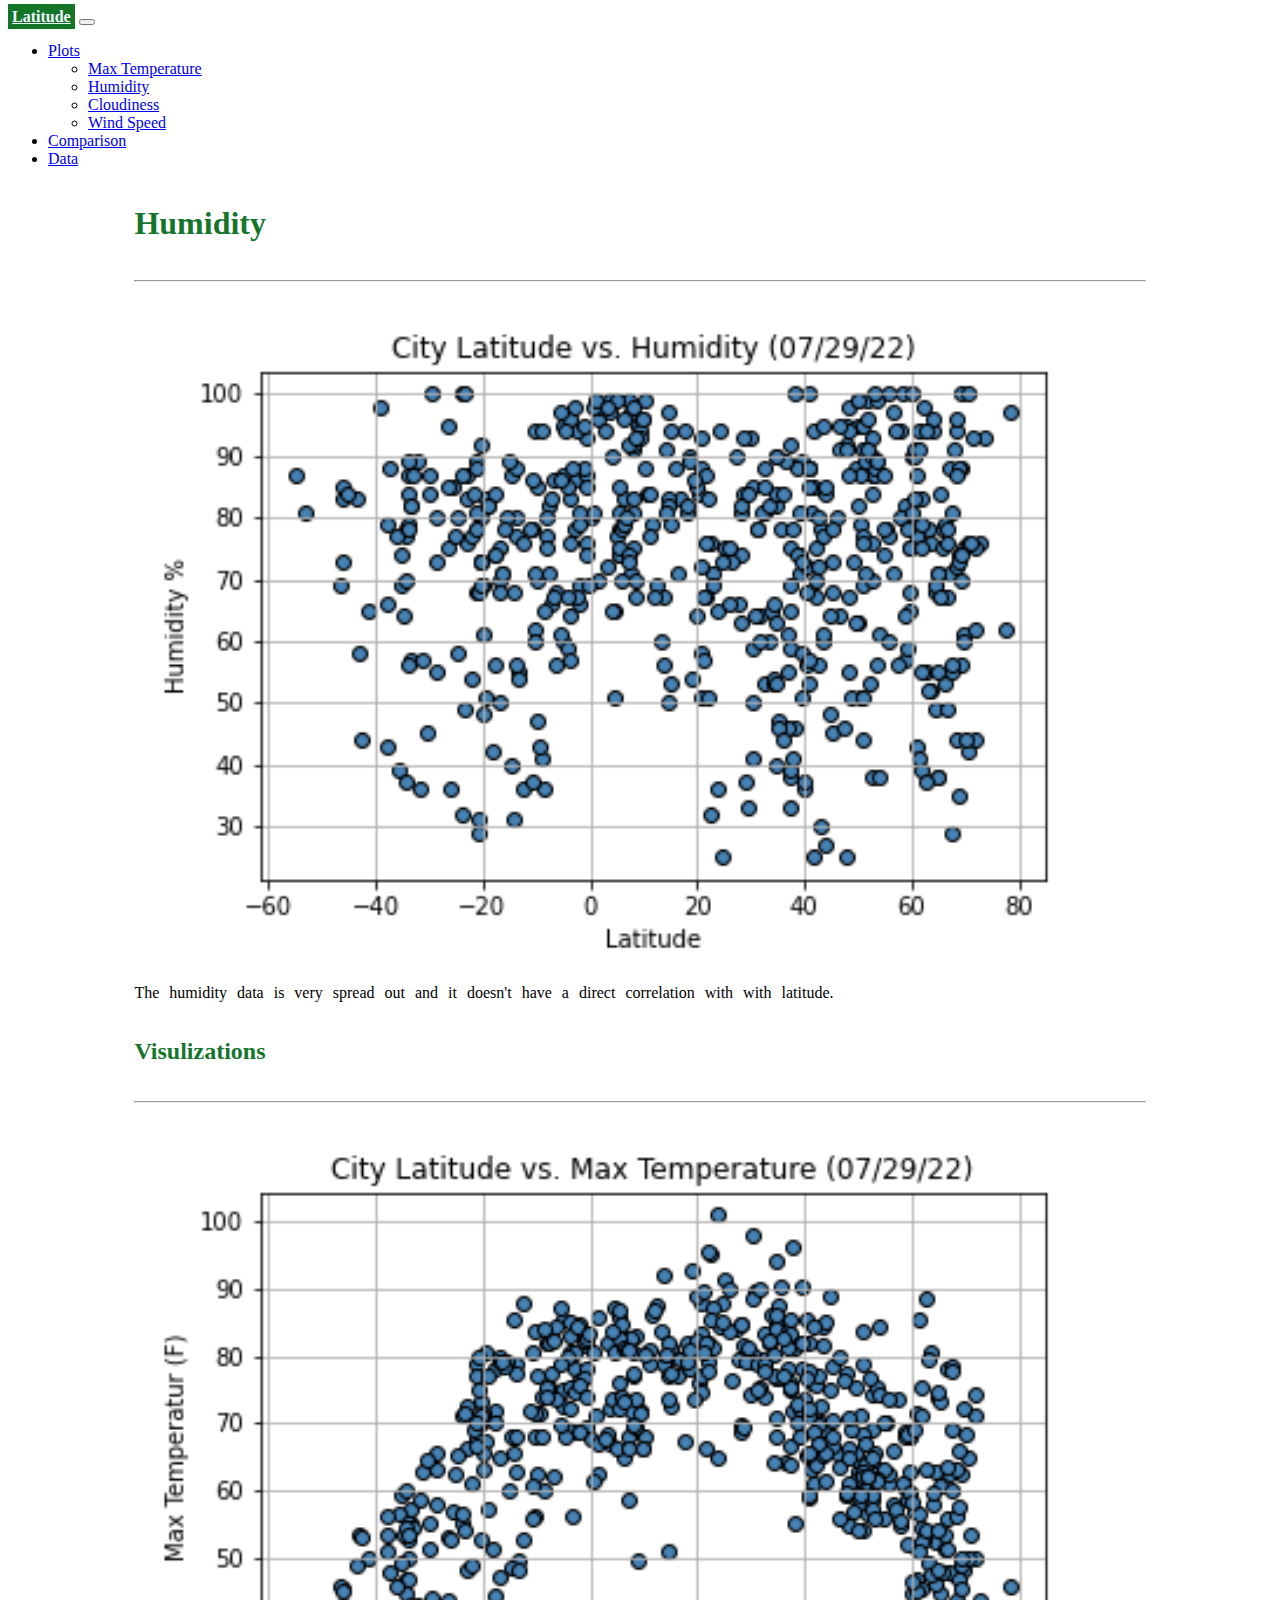
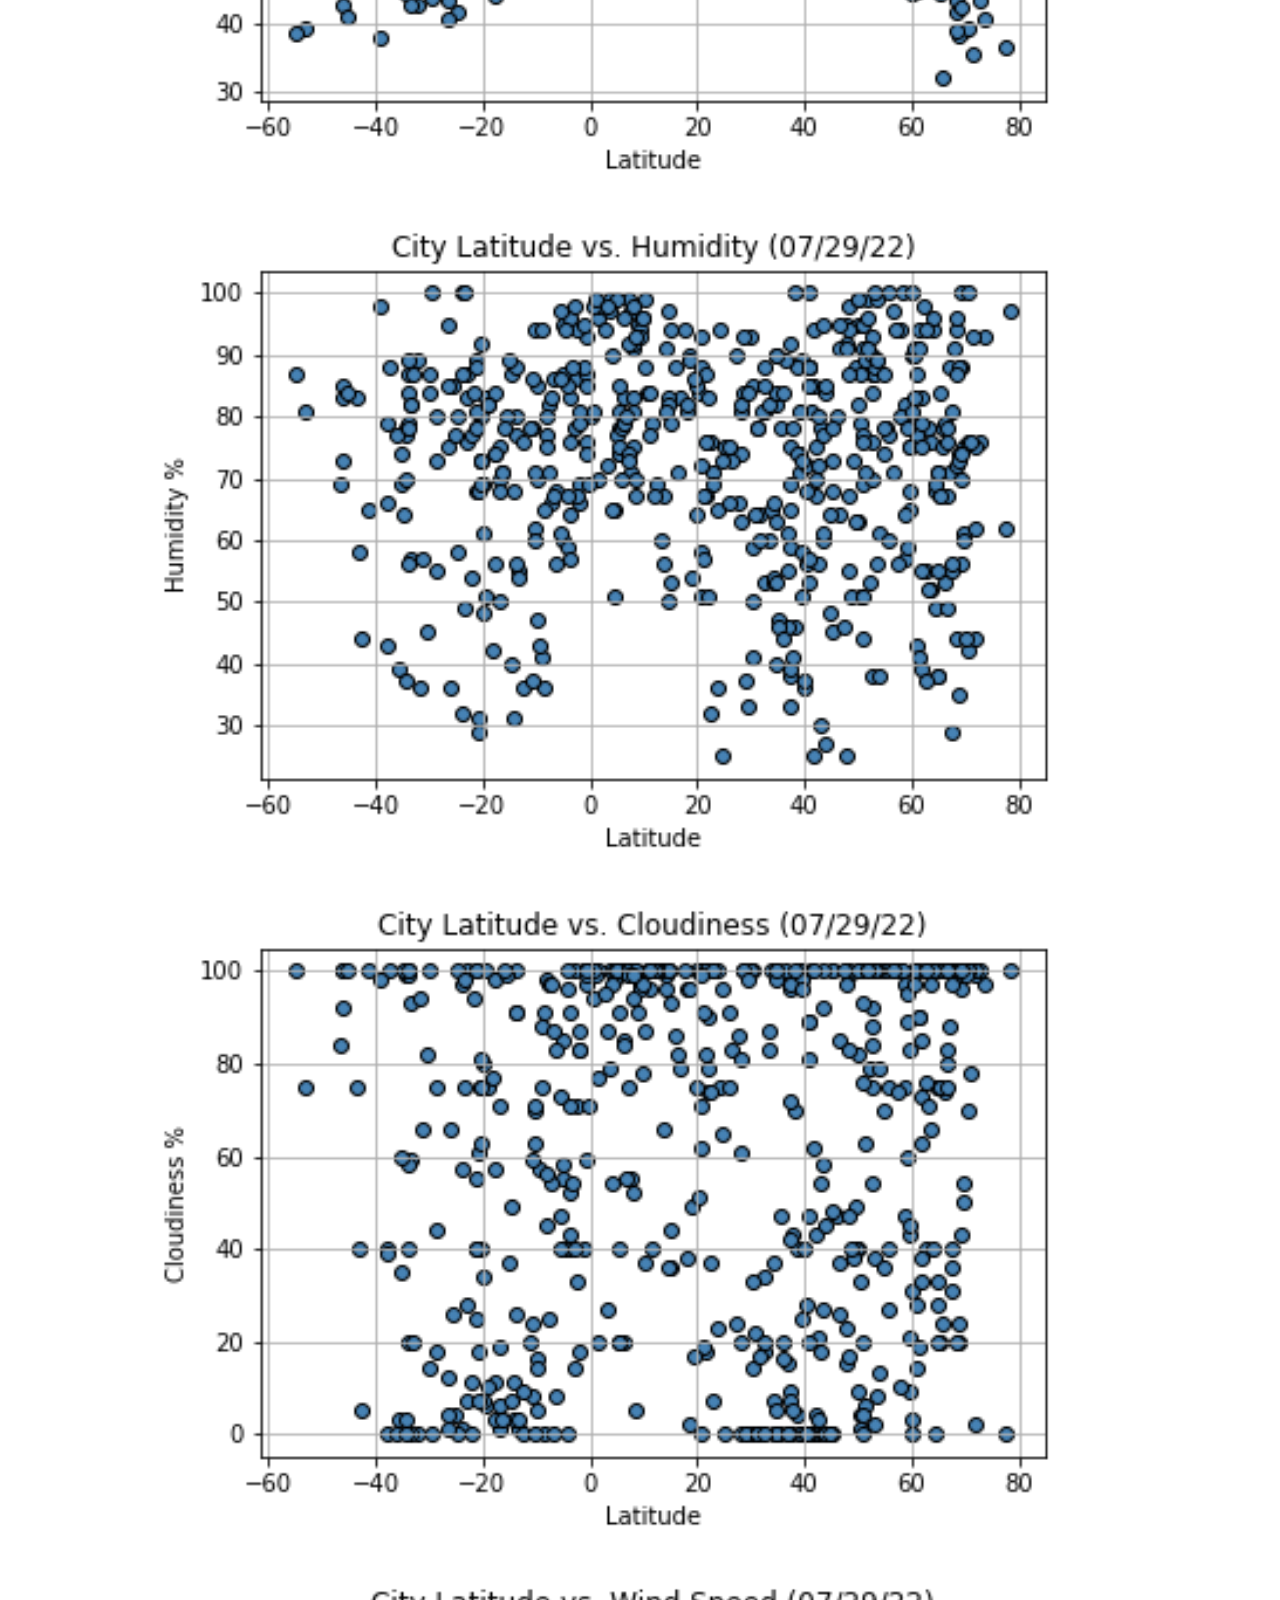
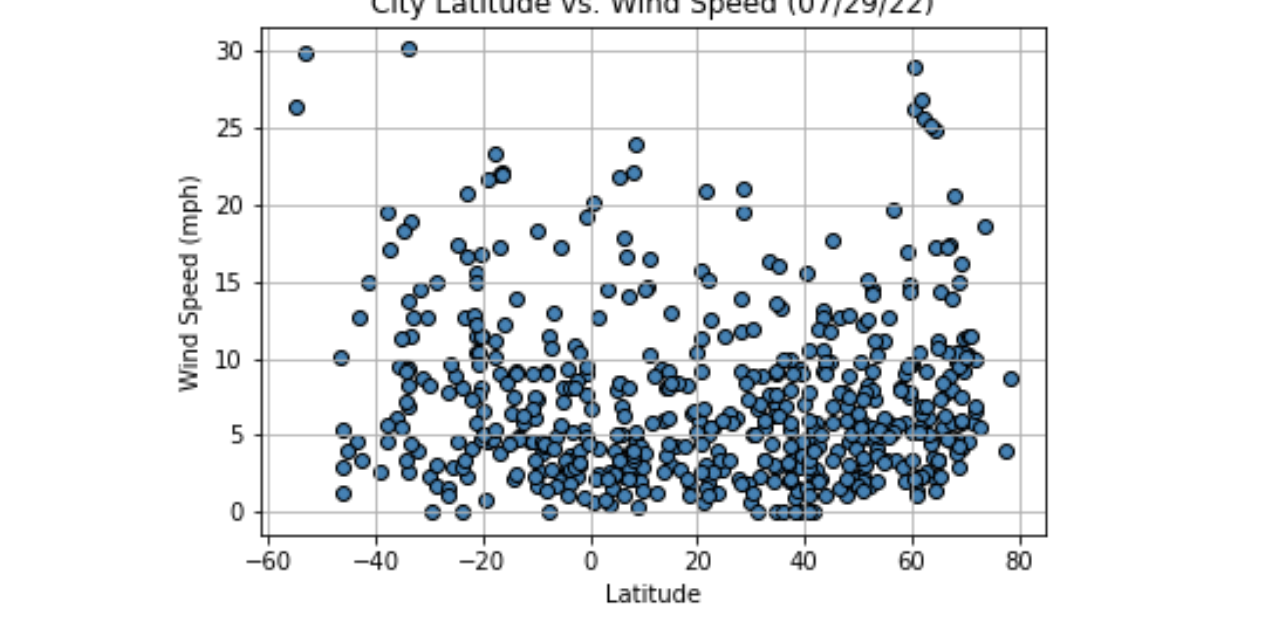
<file: visualization/humidity.html>
<!DOCTYPE html>
<html lang="en">
  <head>
    <meta charset="utf-8" />
    <title>Weather Data</title>
    <meta name="viewport" content="width=device-width, initial-scale=1" />
    <link
      href="https://cdn.jsdelivr.net/npm/bootstrap@5.2.0/dist/css/bootstrap.min.css"
      rel="stylesheet"
      integrity="sha384-gH2yIJqKdNHPEq0n4Mqa/HGKIhSkIHeL5AyhkYV8i59U5AR6csBvApHHNl/vI1Bx"
      crossorigin="anonymous"
    />
    <link rel="stylesheet" href="../assets/css/style.css" />
  </head>

  <body>
    <nav class="navbar navbar-expand-lg">
      <div class="container-fluid">
        <a class="navbar-brand" href="../index.html">Latitude</a>
        <button
          class="navbar-toggler"
          type="button"
          data-bs-toggle="collapse"
          data-bs-target="#navbarTogglerDemo02"
          aria-controls="navbarTogglerDemo02"
          aria-expanded="false"
          aria-label="Toggle navigation"
        >
          <span class="navbar-toggler-icon"></span>
        </button>
        <div class="collapse navbar-collapse" id="navbarTogglerDemo02">
          <ul class="navbar-nav ms-auto mb-2 mb-lg-0">
            <li class="nav-item dropdown">
              <a
                class="nav-link dropdown-toggle"
                data-bs-toggle="dropdown"
                href="#"
                role="button"
                aria-expanded="false"
                >Plots</a
              >
              <ul class="dropdown-menu">
                <li>
                  <a
                    class="dropdown-item"
                    href="temperature.html"
                    target="_self"
                    >Max Temperature</a
                  >
                </li>
                <li>
                  <a class="dropdown-item" href="humidity.html" target="_self"
                    >Humidity</a
                  >
                </li>
                <li>
                  <a class="dropdown-item" href="cloudiness.html" target="_self"
                    >Cloudiness</a
                  >
                </li>
                <li>
                  <a class="dropdown-item" href="windspeed.html" target="_self"
                    >Wind Speed</a
                  >
                </li>
              </ul>
            </li>
            <li class="nav-item">
              <a class="nav-link" href="comparison.html">Comparison</a>
            </li>
            <li class="nav-item">
              <a class="nav-link" href="data.html">Data</a>
            </li>
          </ul>
        </div>
      </div>
    </nav>

    <div class="summary row bg-light py-5">
      <div class="container-sm bg-white col-lg-6 px-5">
        <h1 class="data">Humidity</h1>
        <hr />
        <div class="position-relative">
          <img
            src="Fig2.png"
            width="100%"
            class="thumbnail border-0"
            alt="humidity"
          />
          <div class="para p-3">
            <p>
              The humidity data is very spread out and it doesn't have a direct
              correlation with with latitude.
            </p>
          </div>
        </div>
      </div>
      <div class="container-sm bg-white col-lg-5 px-5 h-25">
        <h2 class="data">Visulizations</h2>
        <hr />
        <div class="row">
          <div class="col-lg-6 col-sm-3">
            <a href="temperature.html"
              ><img src="Fig1.png" width="100%" alt="temperature"
            /></a>
          </div>
          <div class="col-lg-6 col-sm-3 border border-success">
            <a href="humidity.html"
              ><img src="Fig2.png" width="100%" alt="humidity"
            /></a>
          </div>
          <div class="col-lg-6 col-sm-3">
            <a href="cloudiness.html"
              ><img src="Fig3.png" width="100%" alt="cloudiness"
            /></a>
          </div>
          <div class="col-lg-6 col-sm-3">
            <a href="windspeed.html"
              ><img src="Fig4.png" width="100%" alt="windspeed"
            /></a>
          </div>
        </div>
      </div>
    </div>

    <script
      src="https://cdn.jsdelivr.net/npm/bootstrap@5.2.0/dist/js/bootstrap.bundle.min.js"
      integrity="sha384-A3rJD856KowSb7dwlZdYEkO39Gagi7vIsF0jrRAoQmDKKtQBHUuLZ9AsSv4jD4Xa"
      crossorigin="anonymous"
    ></script>
  </body>
</html>
</file>
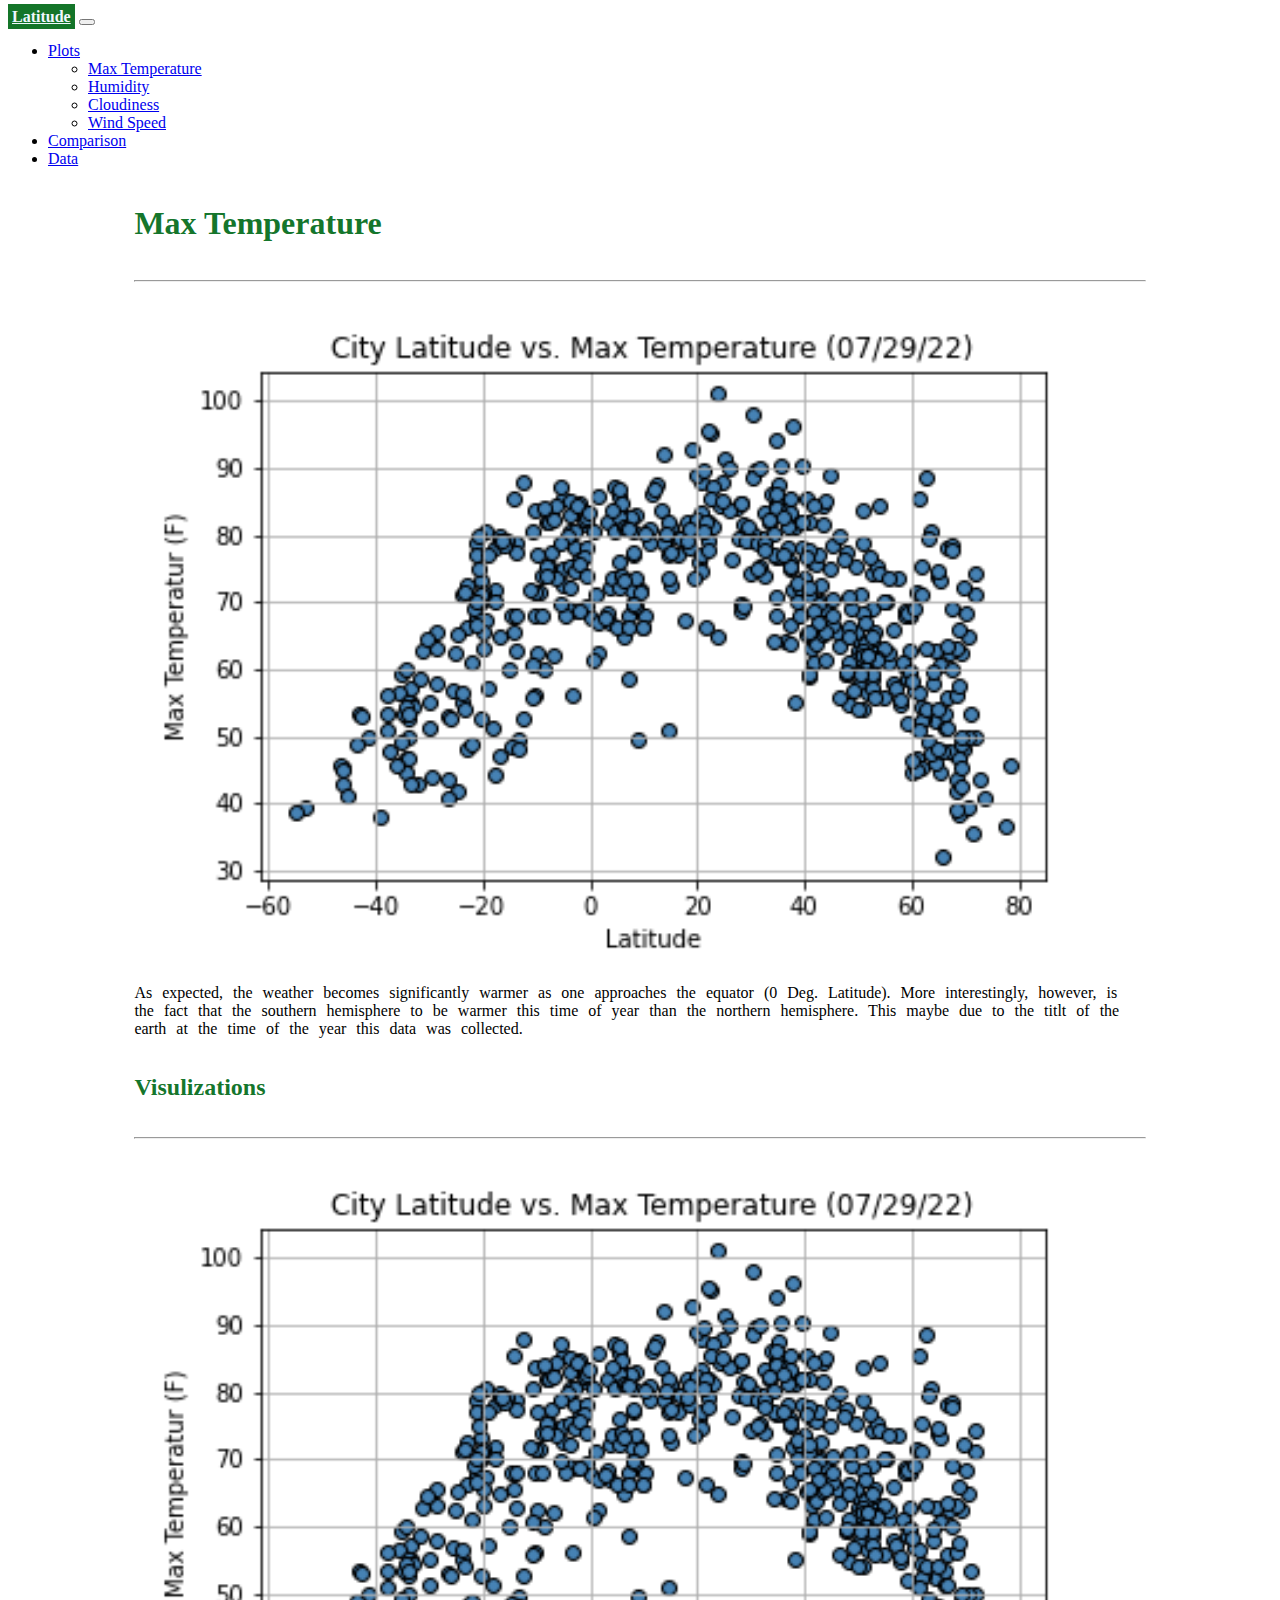
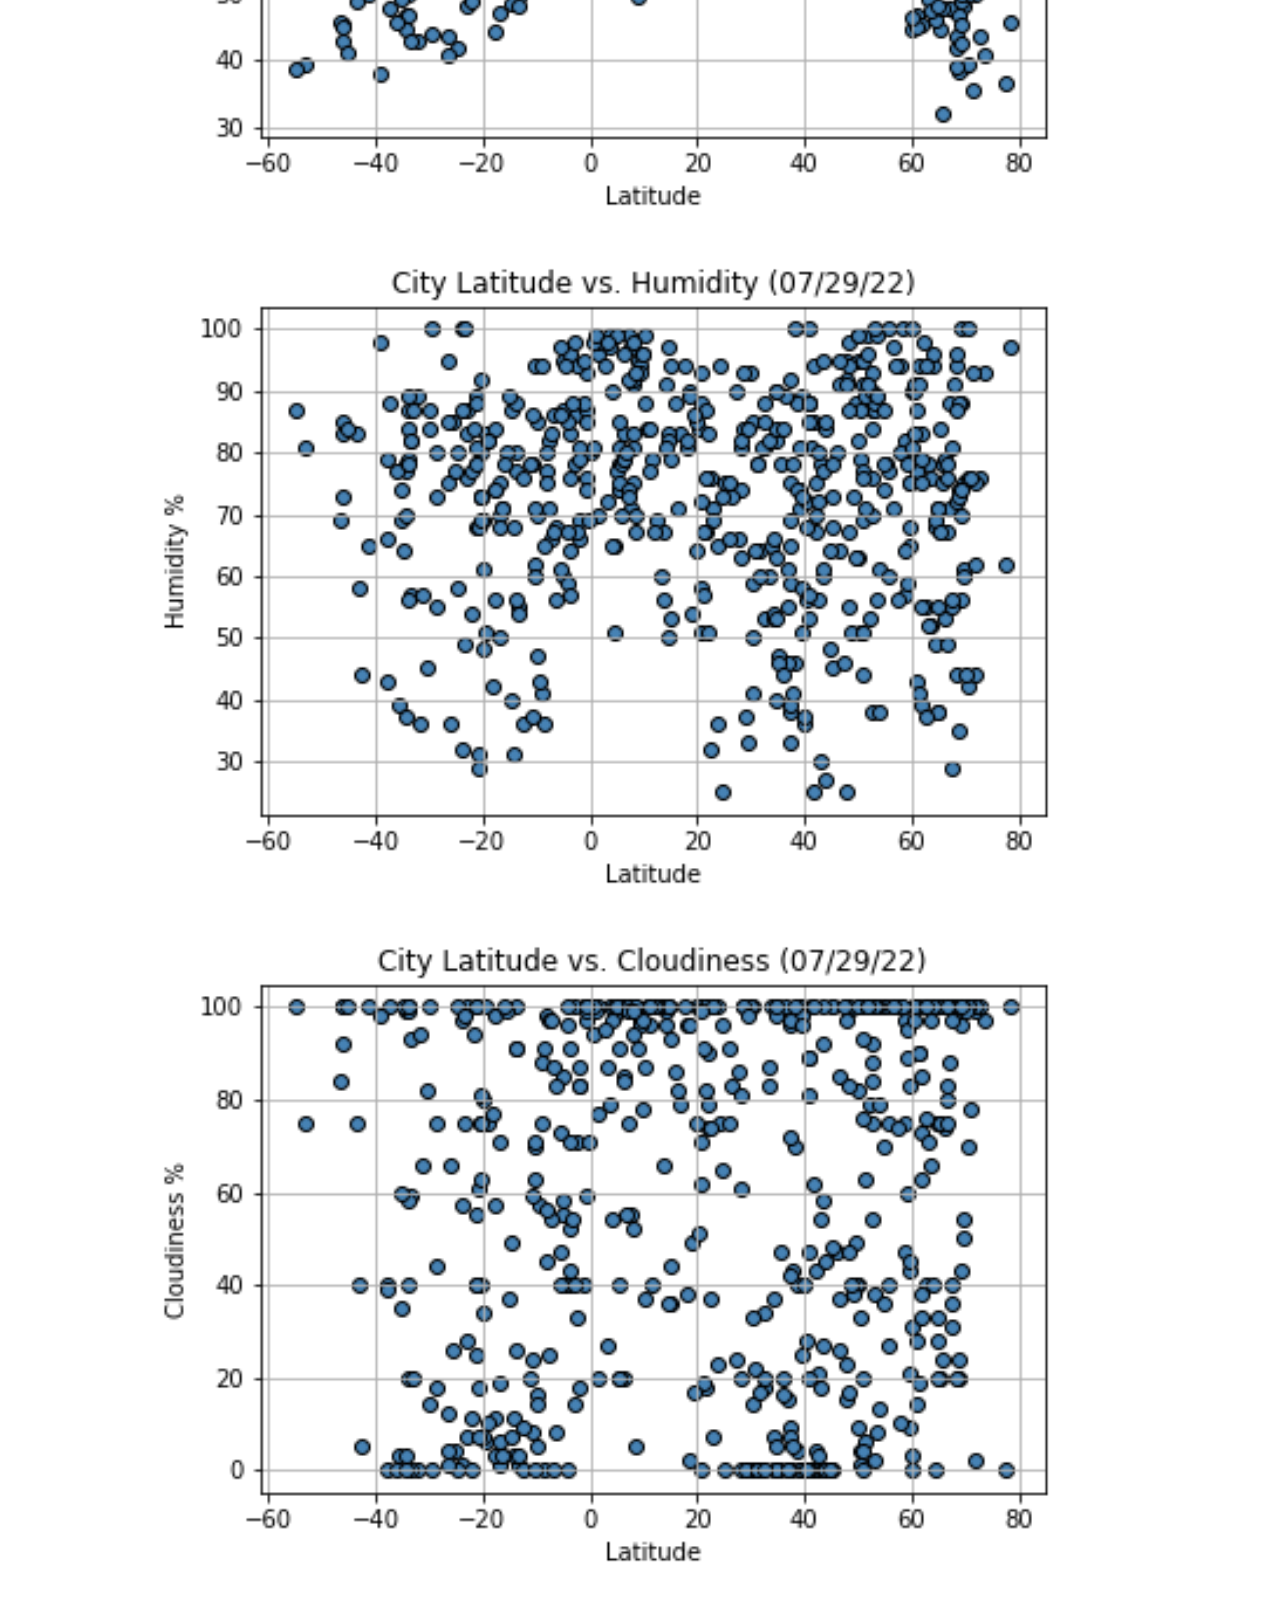
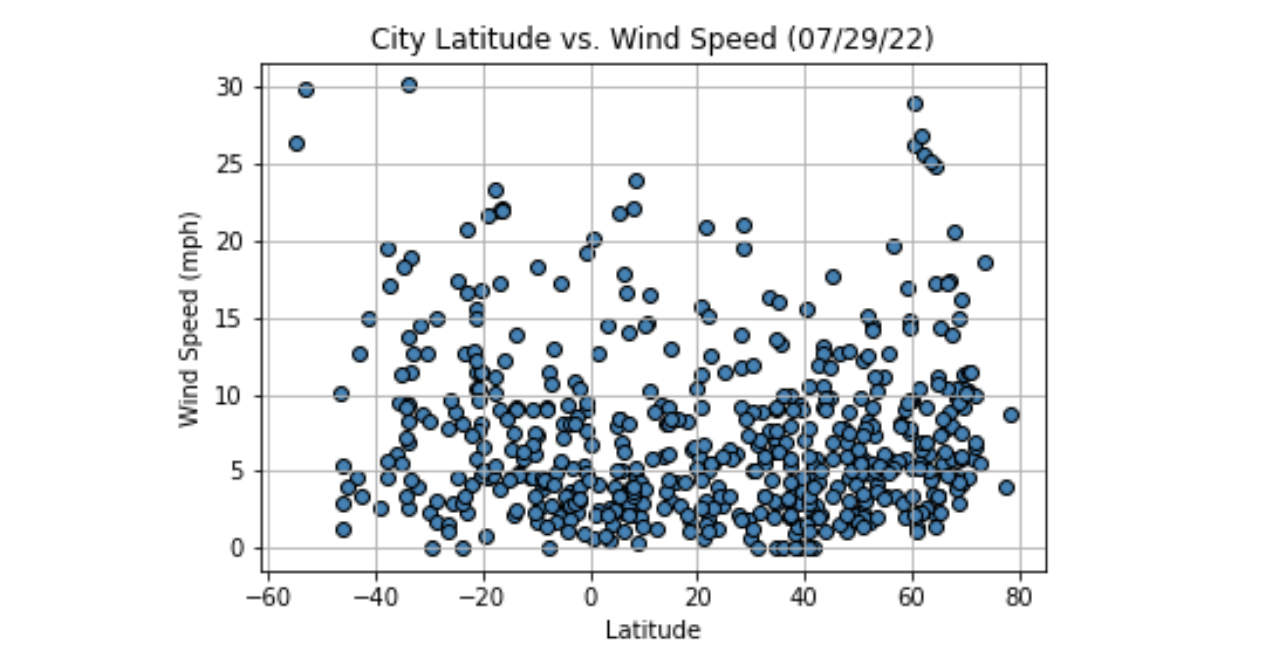
<file: visualization/temperature.html>
<!DOCTYPE html>
<html lang="en">
  <head>
    <meta charset="utf-8" />
    <title>Weather Data</title>
    <meta name="viewport" content="width=device-width, initial-scale=1" />
    <link
      href="https://cdn.jsdelivr.net/npm/bootstrap@5.2.0/dist/css/bootstrap.min.css"
      rel="stylesheet"
      integrity="sha384-gH2yIJqKdNHPEq0n4Mqa/HGKIhSkIHeL5AyhkYV8i59U5AR6csBvApHHNl/vI1Bx"
      crossorigin="anonymous"
    />
    <link rel="stylesheet" href="../assets/css/style.css" />
  </head>

  <body>
    <nav class="navbar navbar-expand-lg">
      <div class="container-fluid">
        <a class="navbar-brand" href="../index.html">Latitude</a>
        <button
          class="navbar-toggler"
          type="button"
          data-bs-toggle="collapse"
          data-bs-target="#navbarTogglerDemo02"
          aria-controls="navbarTogglerDemo02"
          aria-expanded="false"
          aria-label="Toggle navigation"
        >
          <span class="navbar-toggler-icon"></span>
        </button>
        <div class="collapse navbar-collapse" id="navbarTogglerDemo02">
          <ul class="navbar-nav ms-auto mb-2 mb-lg-0">
            <li class="nav-item dropdown">
              <a
                class="nav-link dropdown-toggle"
                data-bs-toggle="dropdown"
                href="#"
                role="button"
                aria-expanded="false"
                >Plots</a
              >
              <ul class="dropdown-menu">
                <li>
                  <a
                    class="dropdown-item"
                    href="temperature.html"
                    target="_self"
                    >Max Temperature</a
                  >
                </li>
                <li>
                  <a class="dropdown-item" href="humidity.html" target="_self"
                    >Humidity</a
                  >
                </li>
                <li>
                  <a class="dropdown-item" href="cloudiness.html" target="_self"
                    >Cloudiness</a
                  >
                </li>
                <li>
                  <a class="dropdown-item" href="windspeed.html" target="_self"
                    >Wind Speed</a
                  >
                </li>
              </ul>
            </li>
            <li class="nav-item">
              <a class="nav-link" href="comparison.html">Comparison</a>
            </li>
            <li class="nav-item">
              <a class="nav-link" href="data.html">Data</a>
            </li>
          </ul>
        </div>
      </div>
    </nav>

    <div class="summary row bg-light py-5">
      <div class="container-sm bg-white col-lg-6 px-5">
        <h1 class="data">Max Temperature</h1>
        <hr />
        <div class="position-relative">
          <img
            src="Fig1.png"
            width="100%"
            class="thumbnail border-0"
            alt="temperature"
          />
          <div class="para p-3">
            <p>
              As expected, the weather becomes significantly warmer as one
              approaches the equator (0 Deg. Latitude). More interestingly,
              however, is the fact that the southern hemisphere to be warmer
              this time of year than the northern hemisphere. This maybe due to
              the titlt of the earth at the time of the year this data was
              collected.
            </p>
          </div>
        </div>
      </div>
      <div class="container-sm bg-white col-lg-5 px-5 h-25">
        <h2 class="data">Visulizations</h2>
        <hr />
        <div class="row">
          <div class="col-lg-6 col-sm-3 border border-success">
            <a href="temperature.html"
              ><img src="Fig1.png" width="100%" alt="temperature"
            /></a>
          </div>
          <div class="col-lg-6 col-sm-3">
            <a href="humidity.html"
              ><img src="Fig2.png" width="100%" alt="humidity"
            /></a>
          </div>
          <div class="col-lg-6 col-sm-3">
            <a href="cloudiness.html"
              ><img src="Fig3.png" width="100%" alt="cloudiness"
            /></a>
          </div>
          <div class="col-lg-6 col-sm-3">
            <a href="windspeed.html"
              ><img src="Fig4.png" width="100%" alt="windspeed"
            /></a>
          </div>
        </div>
      </div>
    </div>

    <script
      src="https://cdn.jsdelivr.net/npm/bootstrap@5.2.0/dist/js/bootstrap.bundle.min.js"
      integrity="sha384-A3rJD856KowSb7dwlZdYEkO39Gagi7vIsF0jrRAoQmDKKtQBHUuLZ9AsSv4jD4Xa"
      crossorigin="anonymous"
    ></script>
  </body>
</html>
</file>
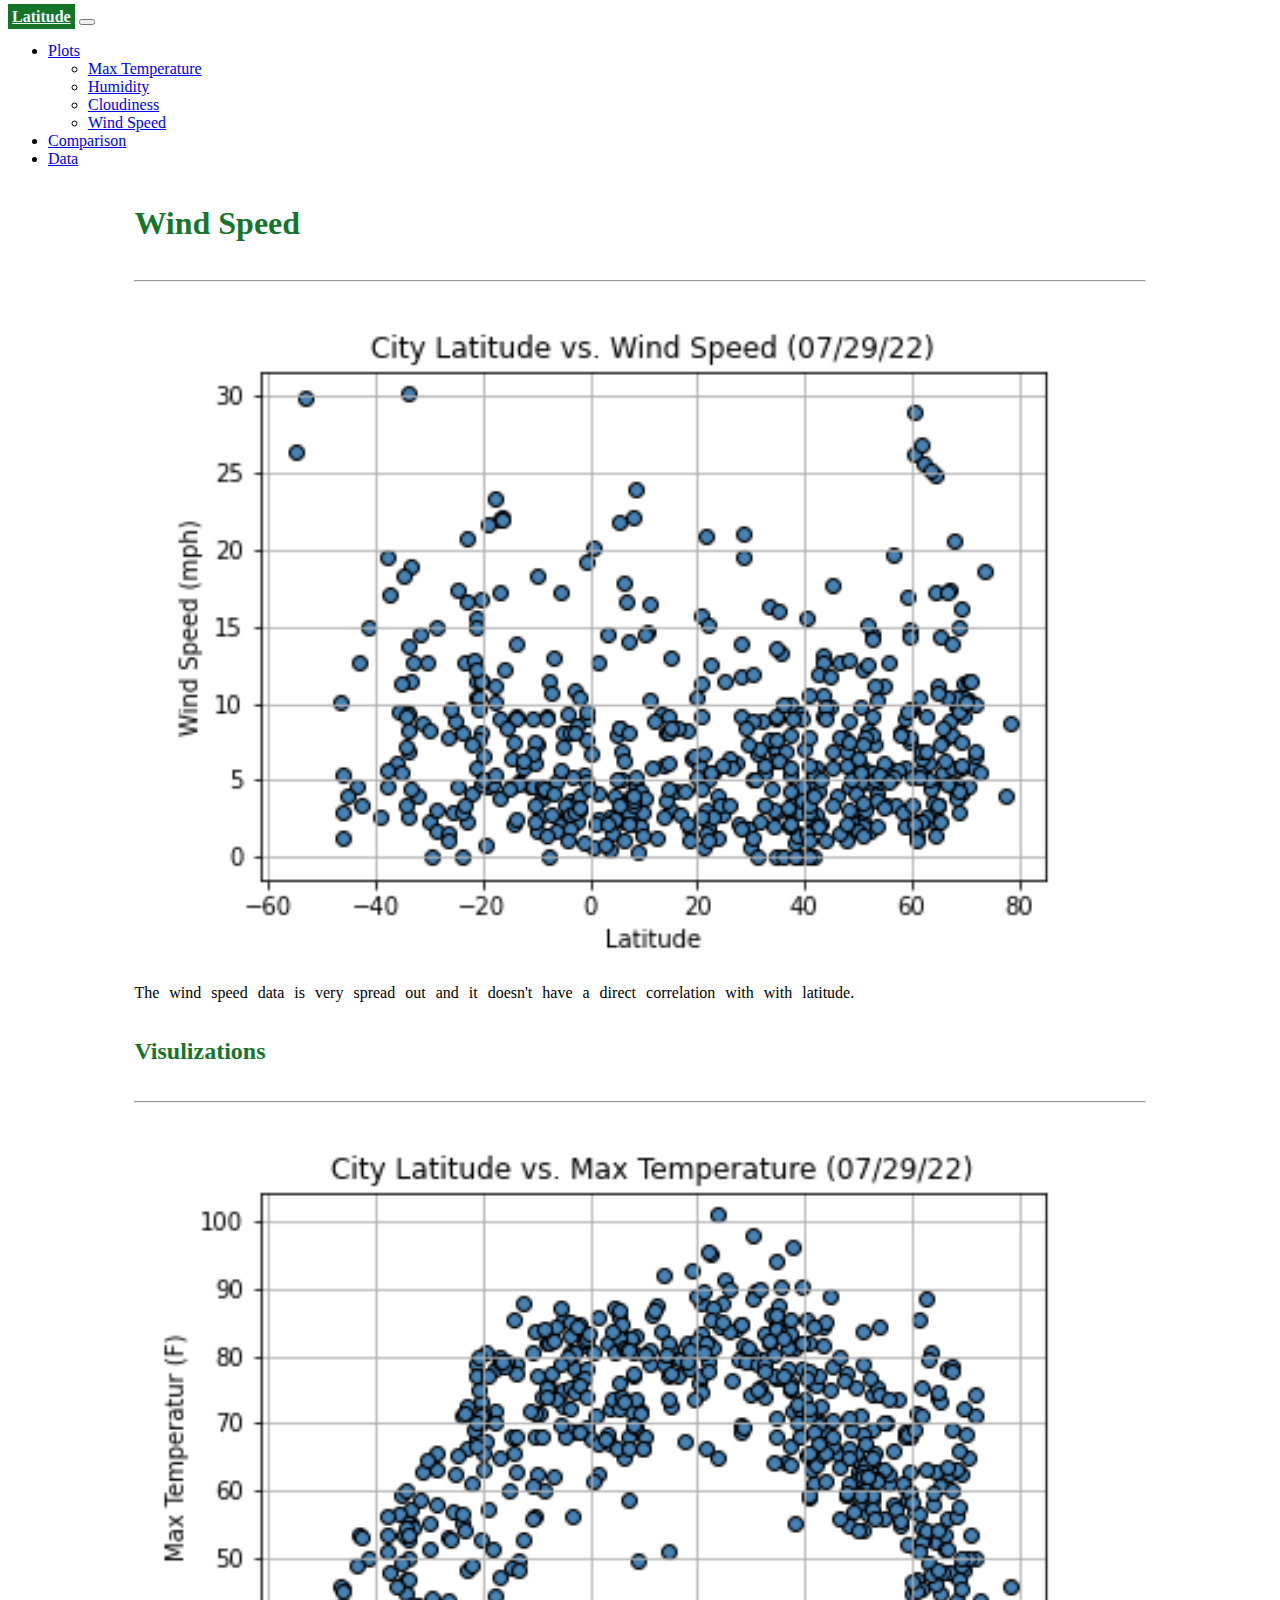
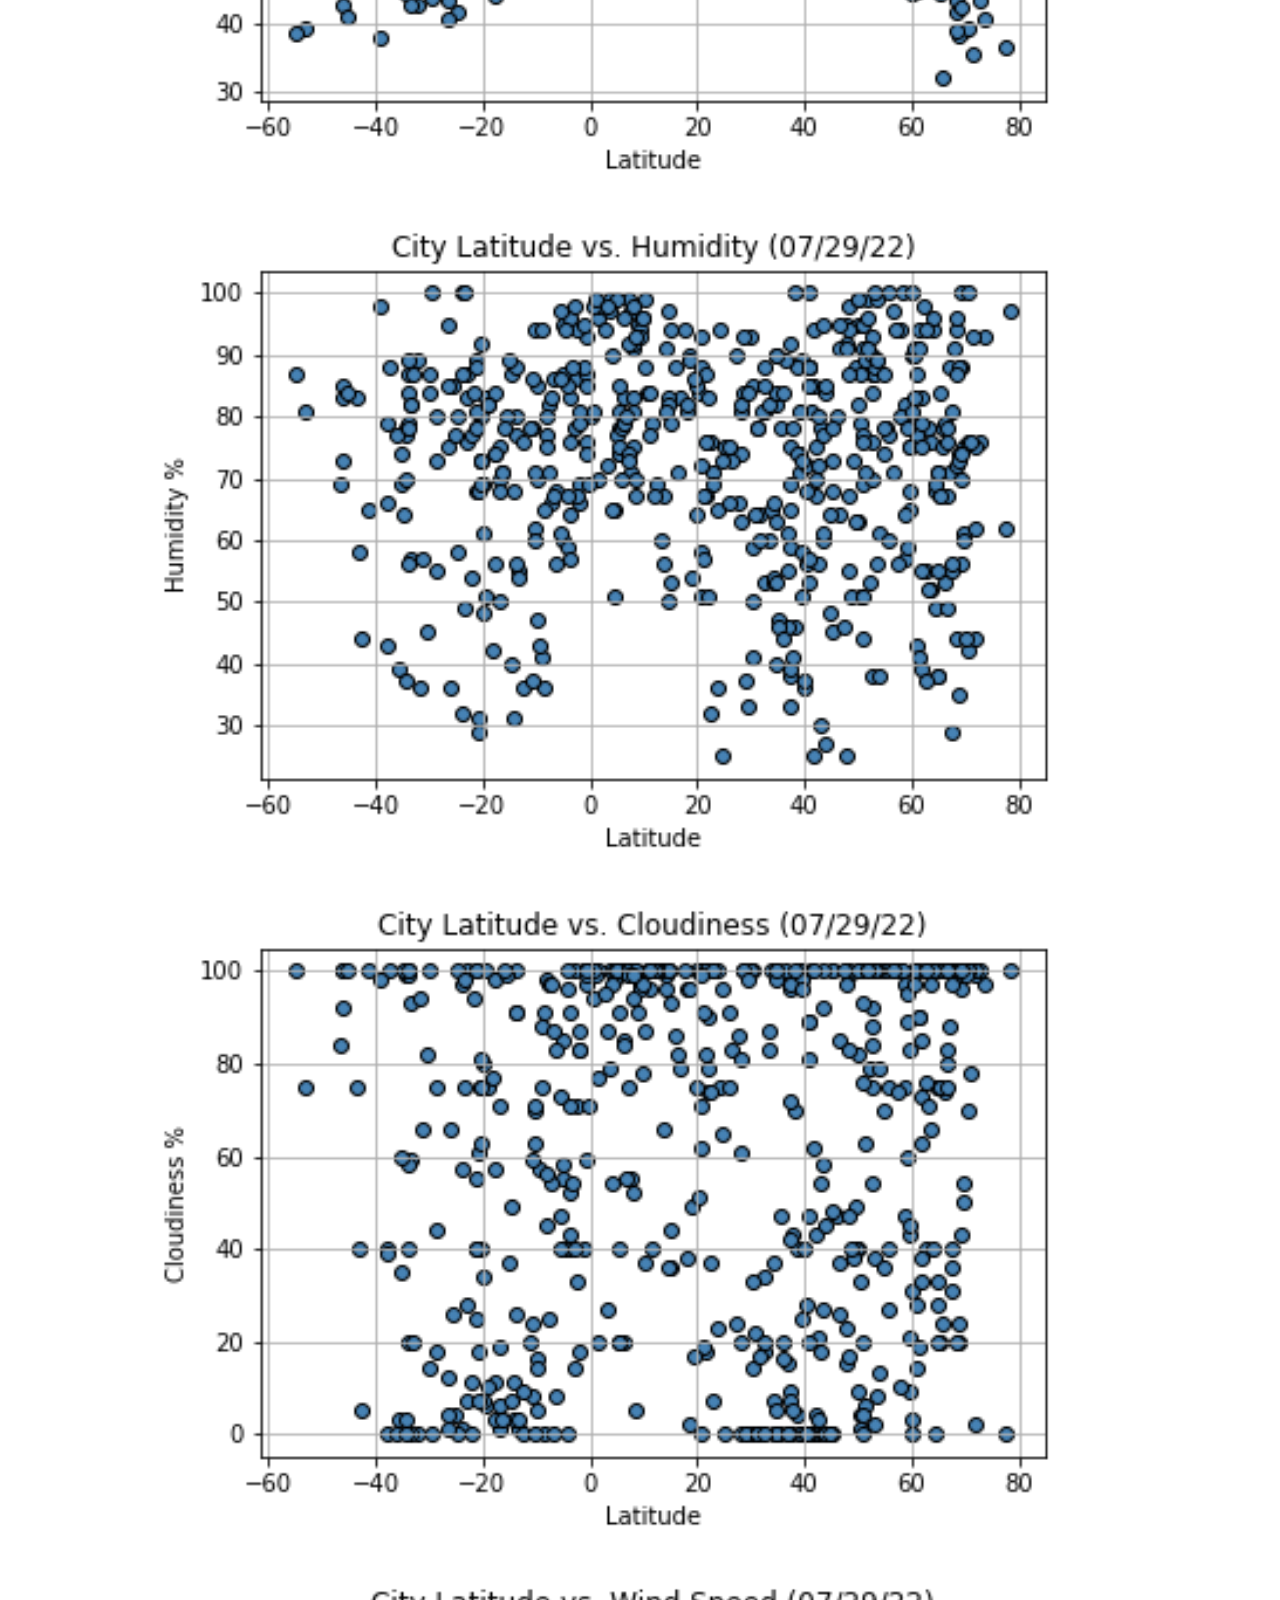
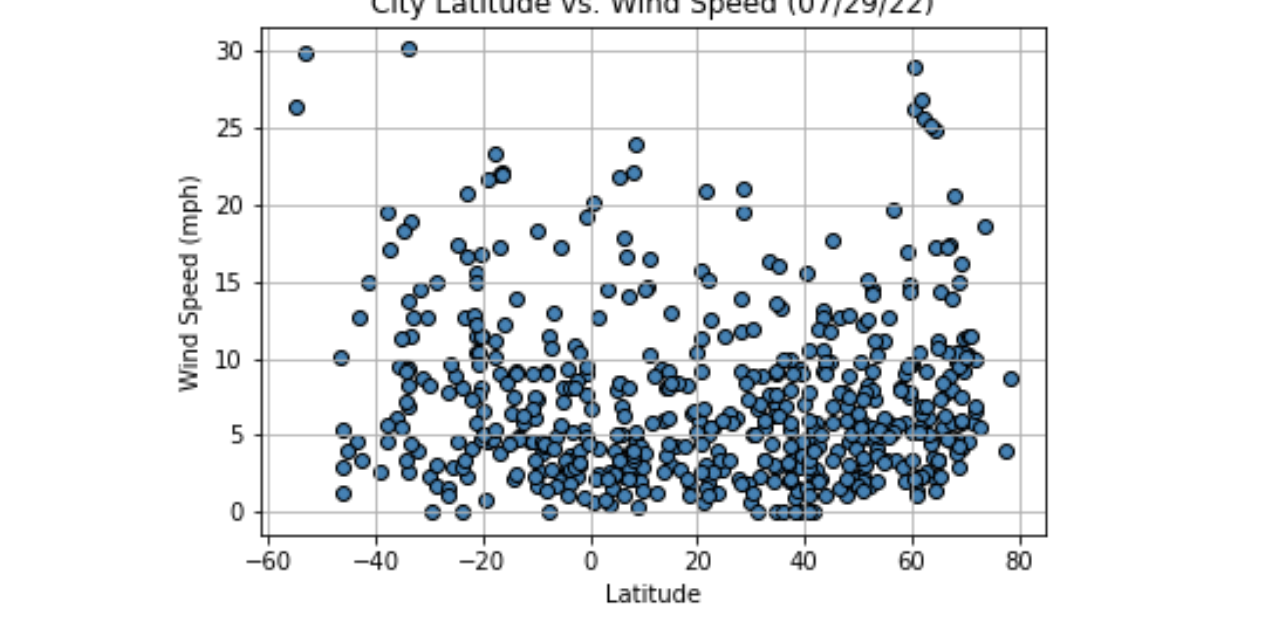
<file: visualization/windspeed.html>
<!DOCTYPE html>
<html lang="en">
  <head>
    <meta charset="utf-8" />
    <title>Weather Data</title>
    <meta name="viewport" content="width=device-width, initial-scale=1" />
    <link
      href="https://cdn.jsdelivr.net/npm/bootstrap@5.2.0/dist/css/bootstrap.min.css"
      rel="stylesheet"
      integrity="sha384-gH2yIJqKdNHPEq0n4Mqa/HGKIhSkIHeL5AyhkYV8i59U5AR6csBvApHHNl/vI1Bx"
      crossorigin="anonymous"
    />
    <link rel="stylesheet" href="../assets/css/style.css" />
  </head>

  <body>
    <nav class="navbar navbar-expand-lg">
      <div class="container-fluid">
        <a class="navbar-brand" href="../index.html">Latitude</a>
        <button
          class="navbar-toggler"
          type="button"
          data-bs-toggle="collapse"
          data-bs-target="#navbarTogglerDemo02"
          aria-controls="navbarTogglerDemo02"
          aria-expanded="false"
          aria-label="Toggle navigation"
        >
          <span class="navbar-toggler-icon"></span>
        </button>
        <div class="collapse navbar-collapse" id="navbarTogglerDemo02">
          <ul class="navbar-nav ms-auto mb-2 mb-lg-0">
            <li class="nav-item dropdown">
              <a
                class="nav-link dropdown-toggle"
                data-bs-toggle="dropdown"
                href="#"
                role="button"
                aria-expanded="false"
                >Plots</a
              >
              <ul class="dropdown-menu">
                <li>
                  <a
                    class="dropdown-item"
                    href="temperature.html"
                    target="_self"
                    >Max Temperature</a
                  >
                </li>
                <li>
                  <a class="dropdown-item" href="humidity.html" target="_self"
                    >Humidity</a
                  >
                </li>
                <li>
                  <a class="dropdown-item" href="cloudiness.html" target="_self"
                    >Cloudiness</a
                  >
                </li>
                <li>
                  <a class="dropdown-item" href="windspeed.html" target="_self"
                    >Wind Speed</a
                  >
                </li>
              </ul>
            </li>
            <li class="nav-item">
              <a class="nav-link" href="comparison.html">Comparison</a>
            </li>
            <li class="nav-item">
              <a class="nav-link" href="data.html">Data</a>
            </li>
          </ul>
        </div>
      </div>
    </nav>

    <div class="summary row bg-light py-5">
      <div class="container-sm bg-white col-lg-6 px-5">
        <h1 class="data">Wind Speed</h1>
        <hr />
        <div class="position-relative">
          <img
            src="Fig4.png"
            width="100%"
            class="thumbnail border-0"
            alt="windspeed"
          />
          <div class="para p-3">
            <p>
              The wind speed data is very spread out and it doesn't have a
              direct correlation with with latitude.
            </p>
          </div>
        </div>
      </div>
      <div class="container-sm bg-white col-lg-5 px-5 h-25">
        <h2 class="data">Visulizations</h2>
        <hr />
        <div class="row">
          <div class="col-lg-6 col-sm-3">
            <a href="temperature.html"
              ><img src="Fig1.png" width="100%" alt="temperature"
            /></a>
          </div>
          <div class="col-lg-6 col-sm-3">
            <a href="humidity.html"
              ><img src="Fig2.png" width="100%" alt="humidity"
            /></a>
          </div>
          <div class="col-lg-6 col-sm-3">
            <a href="cloudiness.html"
              ><img src="Fig3.png" width="100%" alt="cloudiness"
            /></a>
          </div>
          <div class="col-lg-6 col-sm-3 border border-success">
            <a href="windspeed.html"
              ><img src="Fig4.png" width="100%" alt="windspeed"
            /></a>
          </div>
        </div>
      </div>
    </div>

    <script
      src="https://cdn.jsdelivr.net/npm/bootstrap@5.2.0/dist/js/bootstrap.bundle.min.js"
      integrity="sha384-A3rJD856KowSb7dwlZdYEkO39Gagi7vIsF0jrRAoQmDKKtQBHUuLZ9AsSv4jD4Xa"
      crossorigin="anonymous"
    ></script>
  </body>
</html>
</file>
<file: assets/css/style.css>
.navbar-brand {
  background-color: rgba(6, 109, 29, 0.945) !important;
  font-weight: 900 !important;
  color: aliceblue;
  padding: 4px;
  /* font-style: "Serif" !important; */
}

.header-nav-color li a {
  color: black !important;
}

.data {
  color: rgba(6, 109, 29, 0.945) !important;
  font-weight: 900 !important;
  padding-top: 16px;
  padding-bottom: 16px;
}

.para {
  word-spacing: 6px;
  font-weight: 400 !important;
}

.summary {
  padding-inline: 10% !important;
}

@media screen and (max-width: 991px) {
  .navbar {
    background-color: rgba(6, 109, 29, 0.945) !important;
  }

  .navbar-brand {
    background-color: transparent !important;
  }

  .navbar-toggler {
    border-color: aliceblue;
  }
}
</file>
